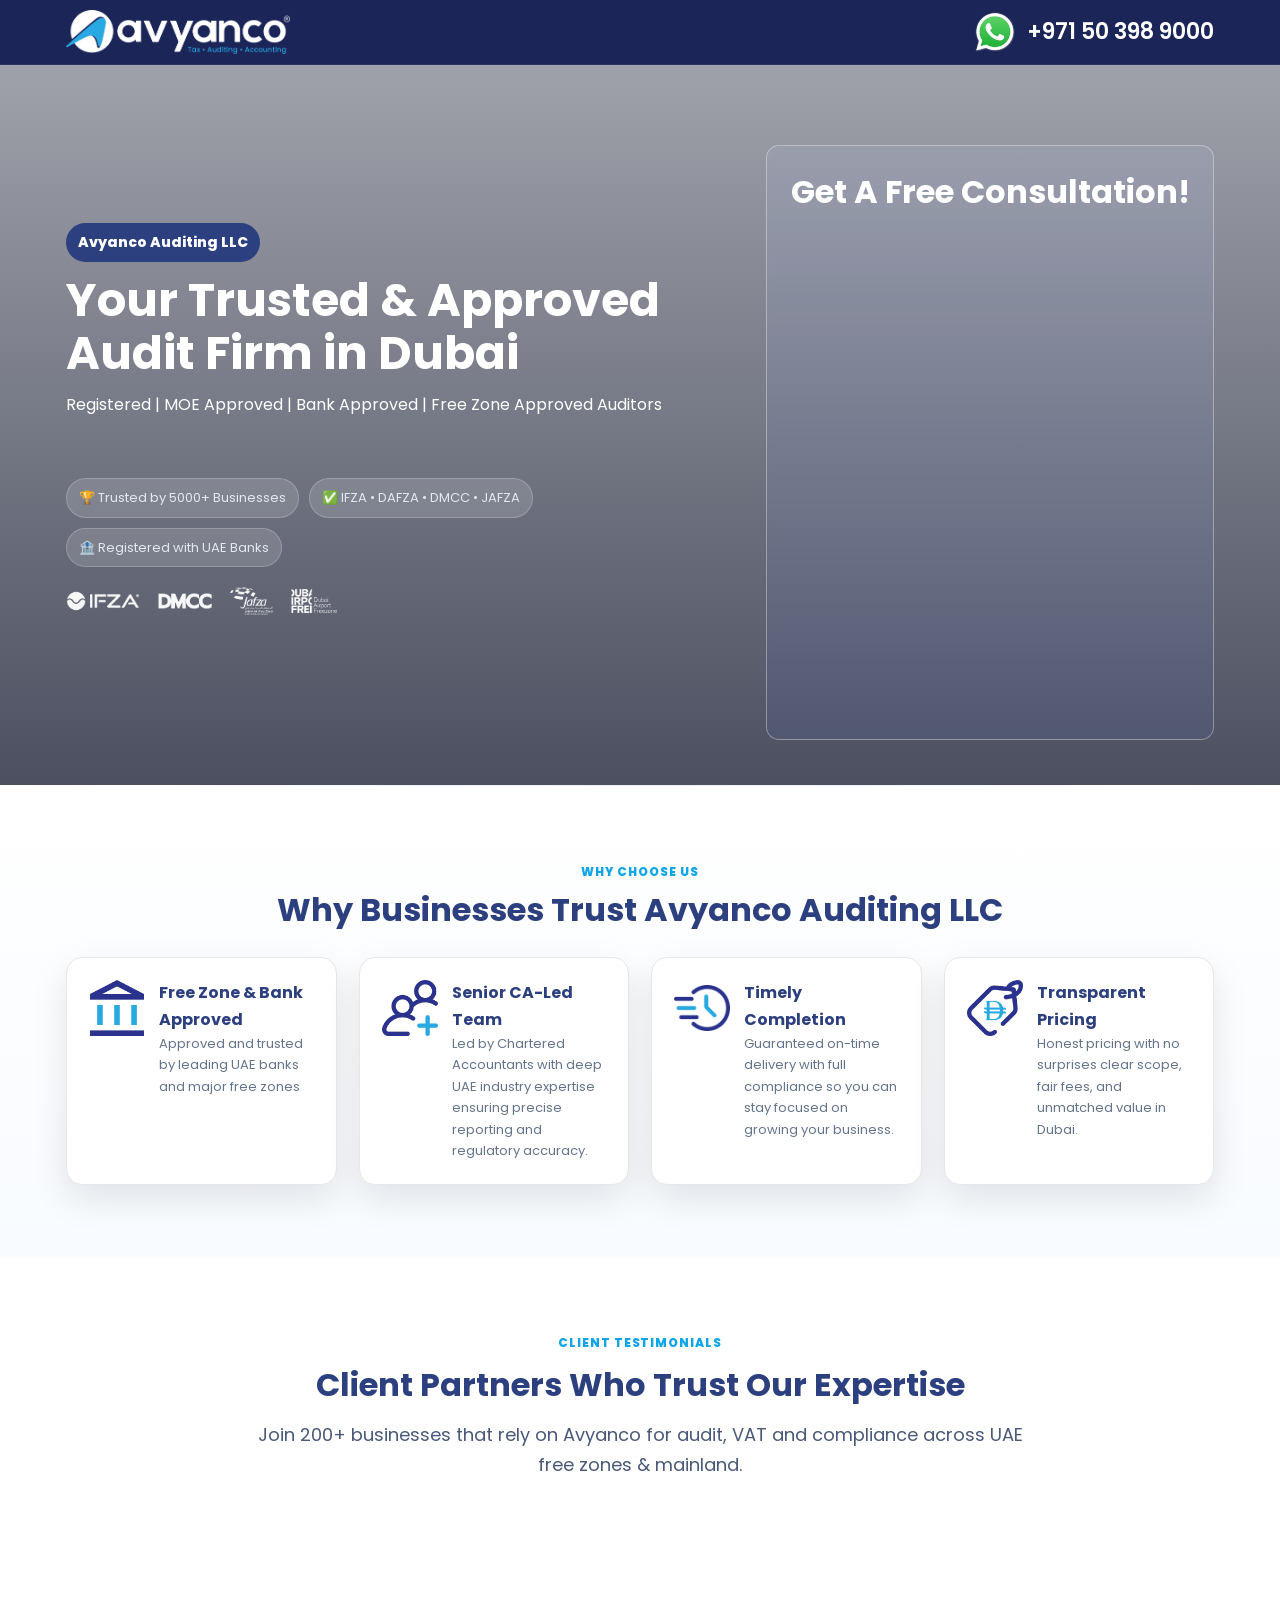
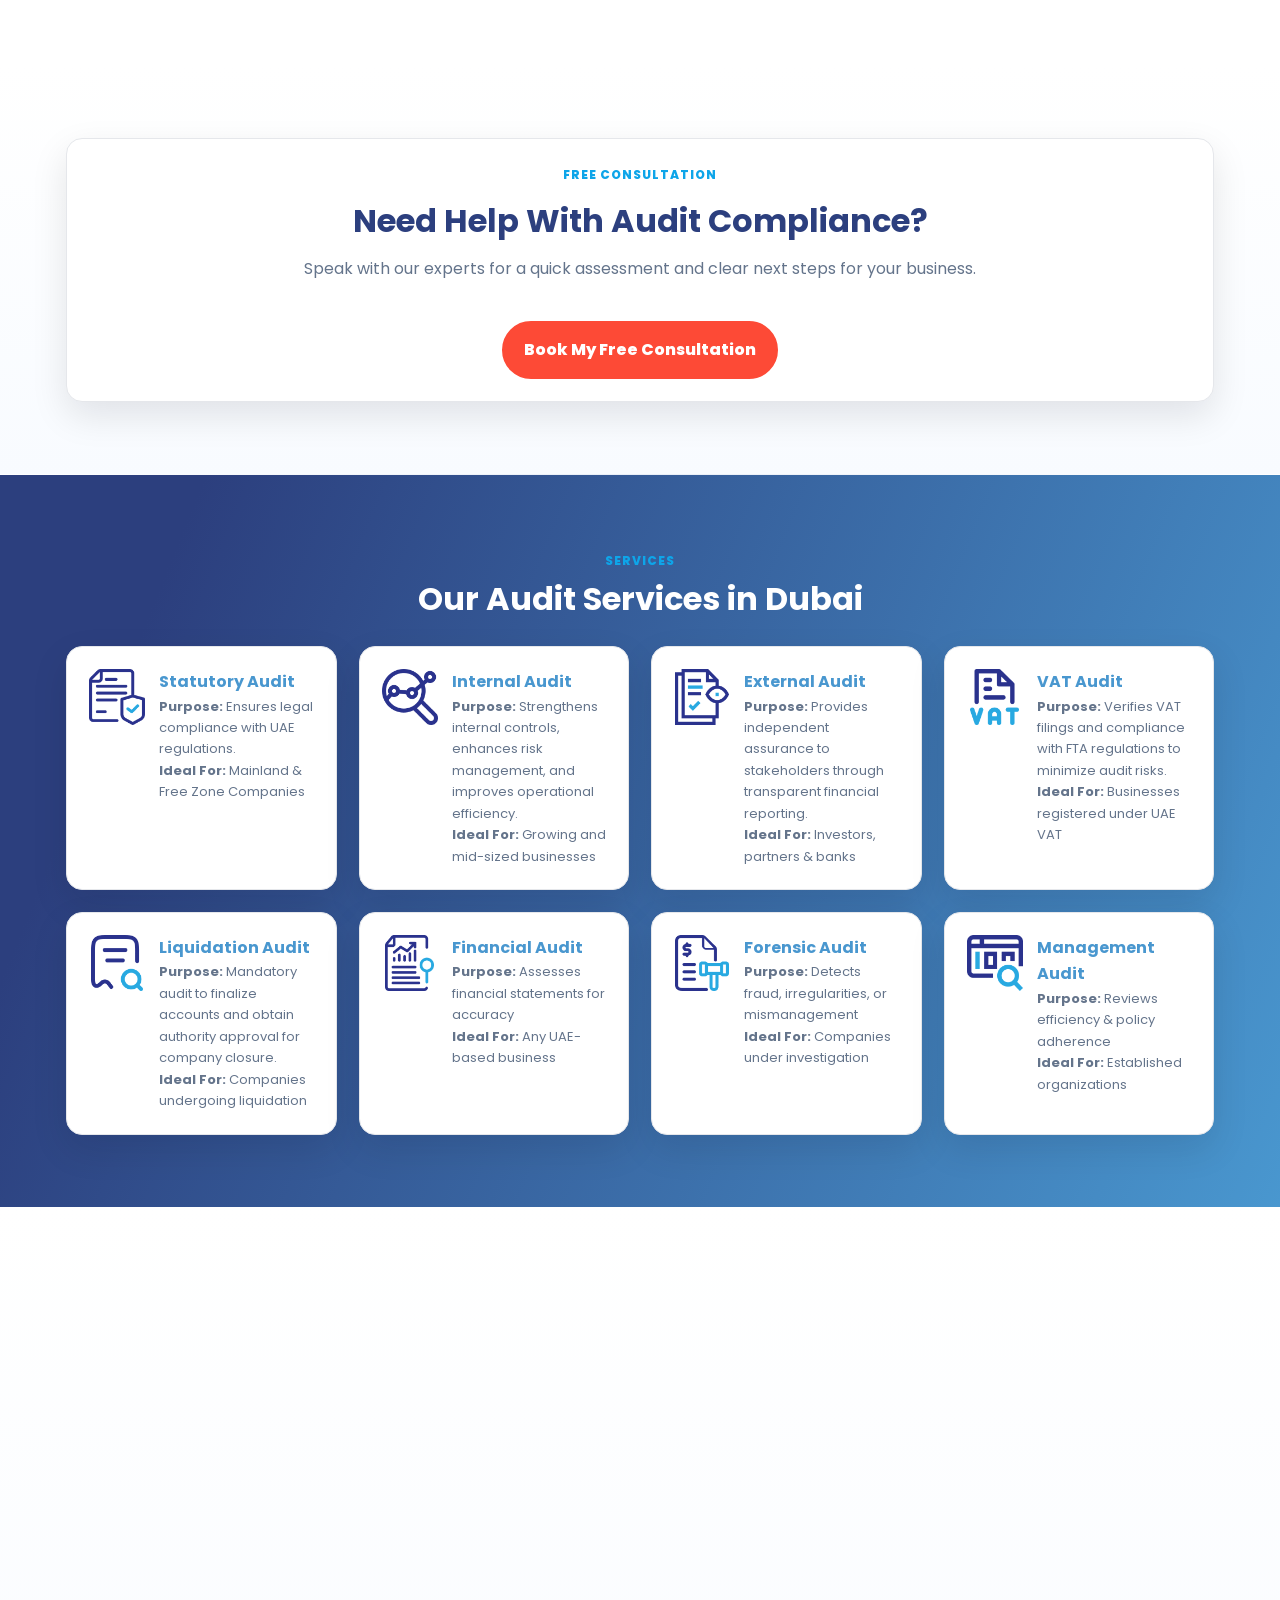
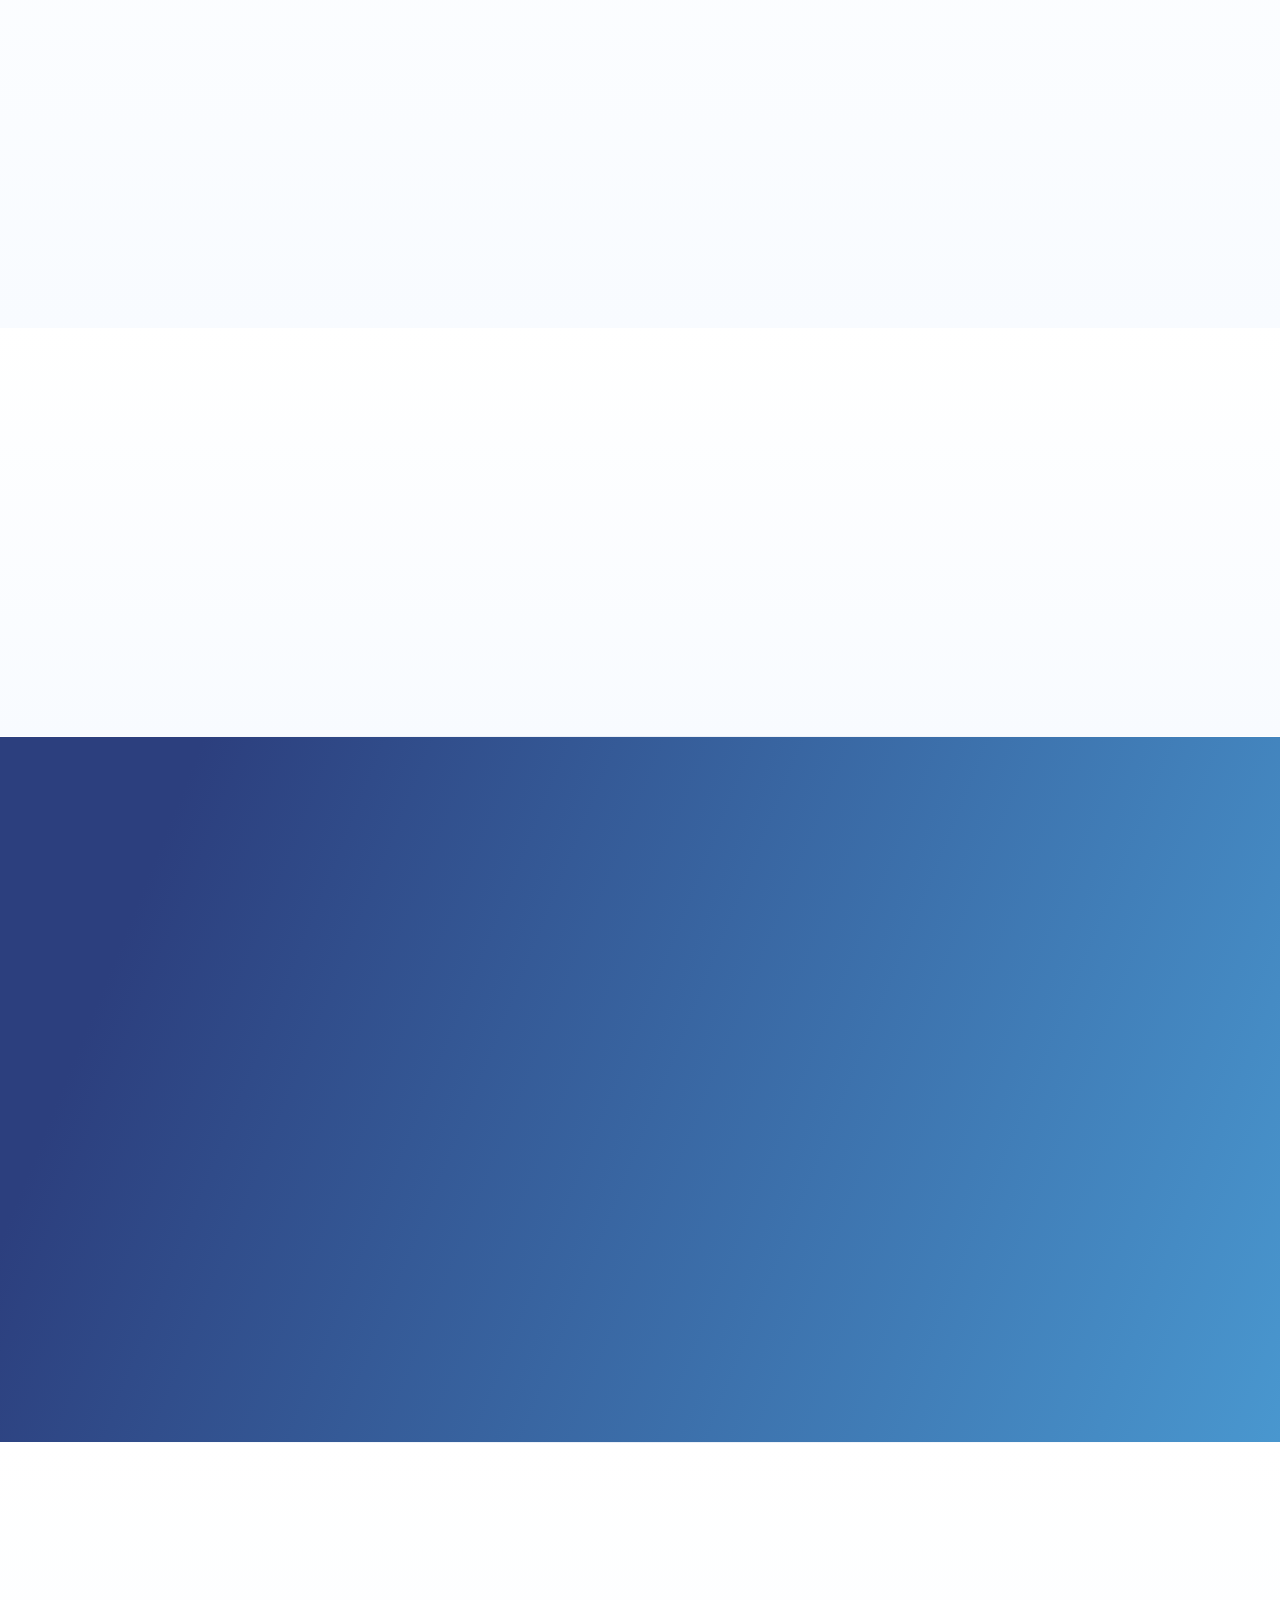
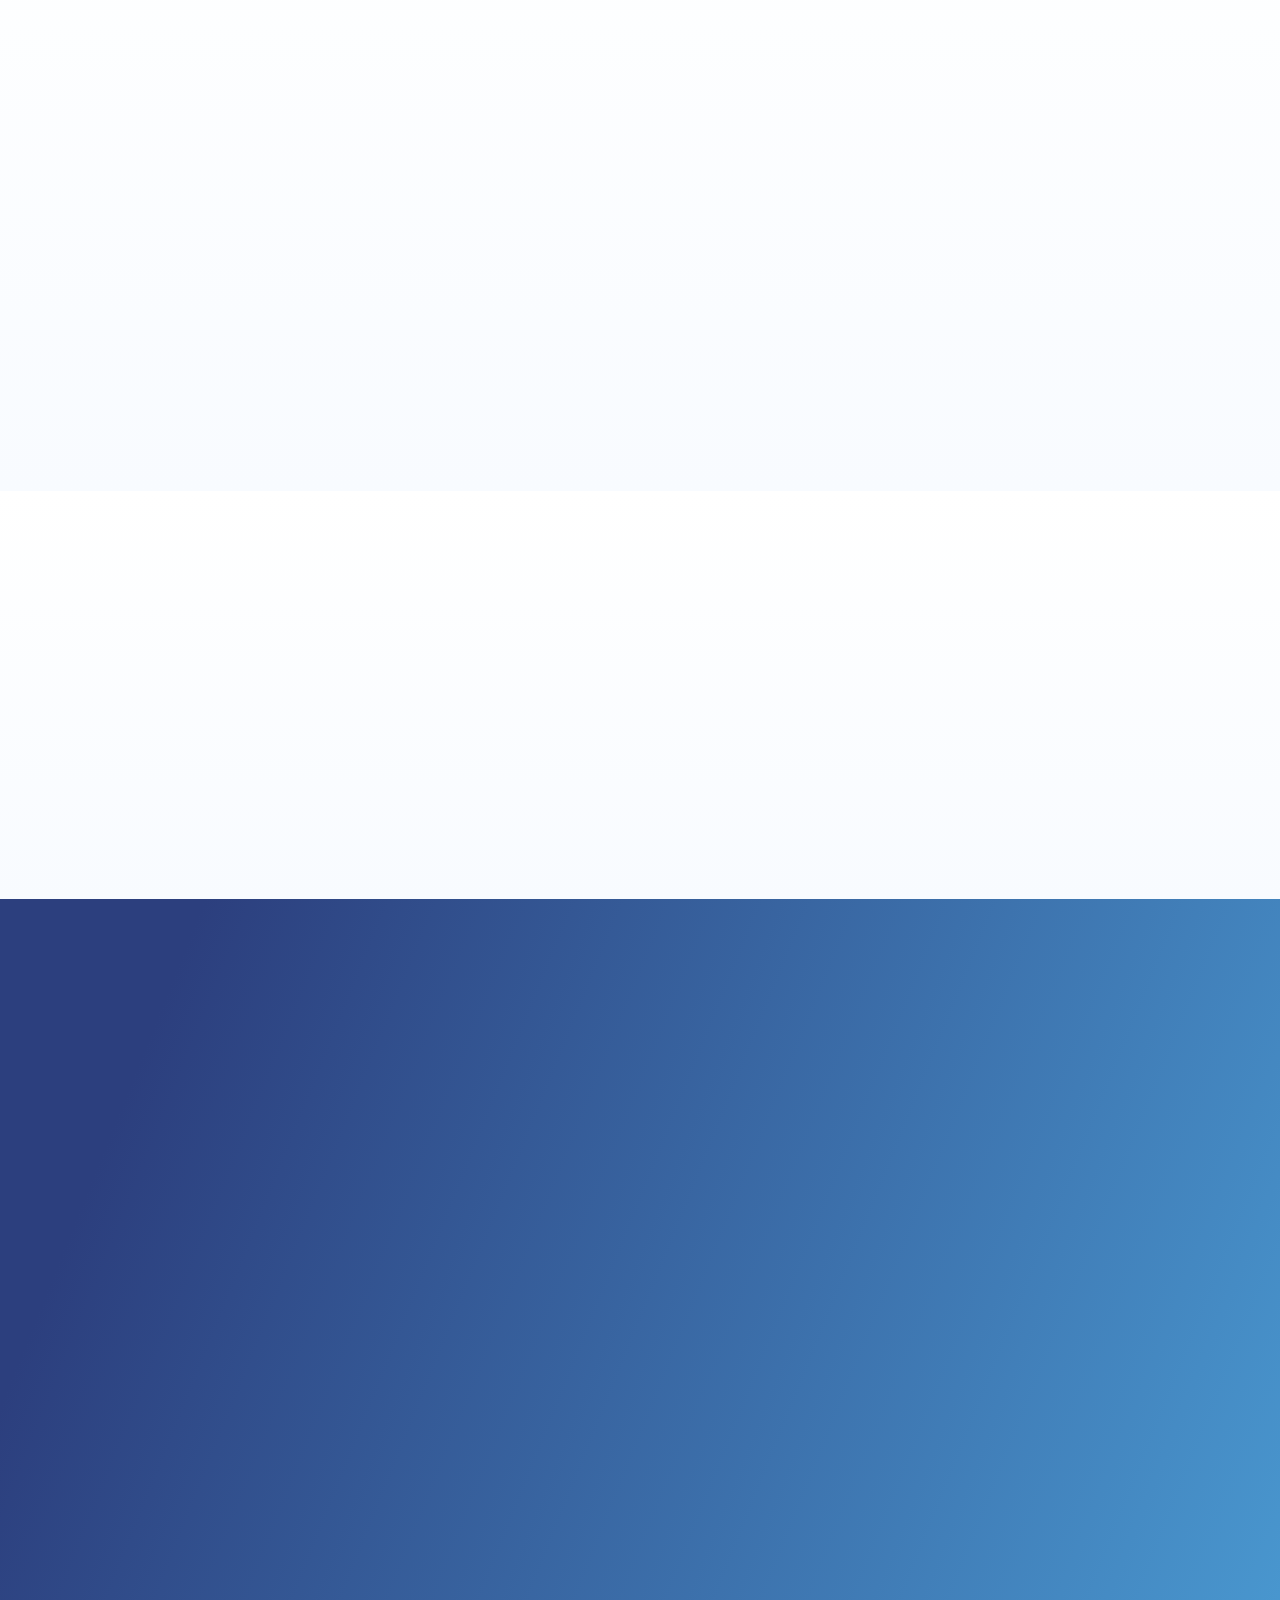
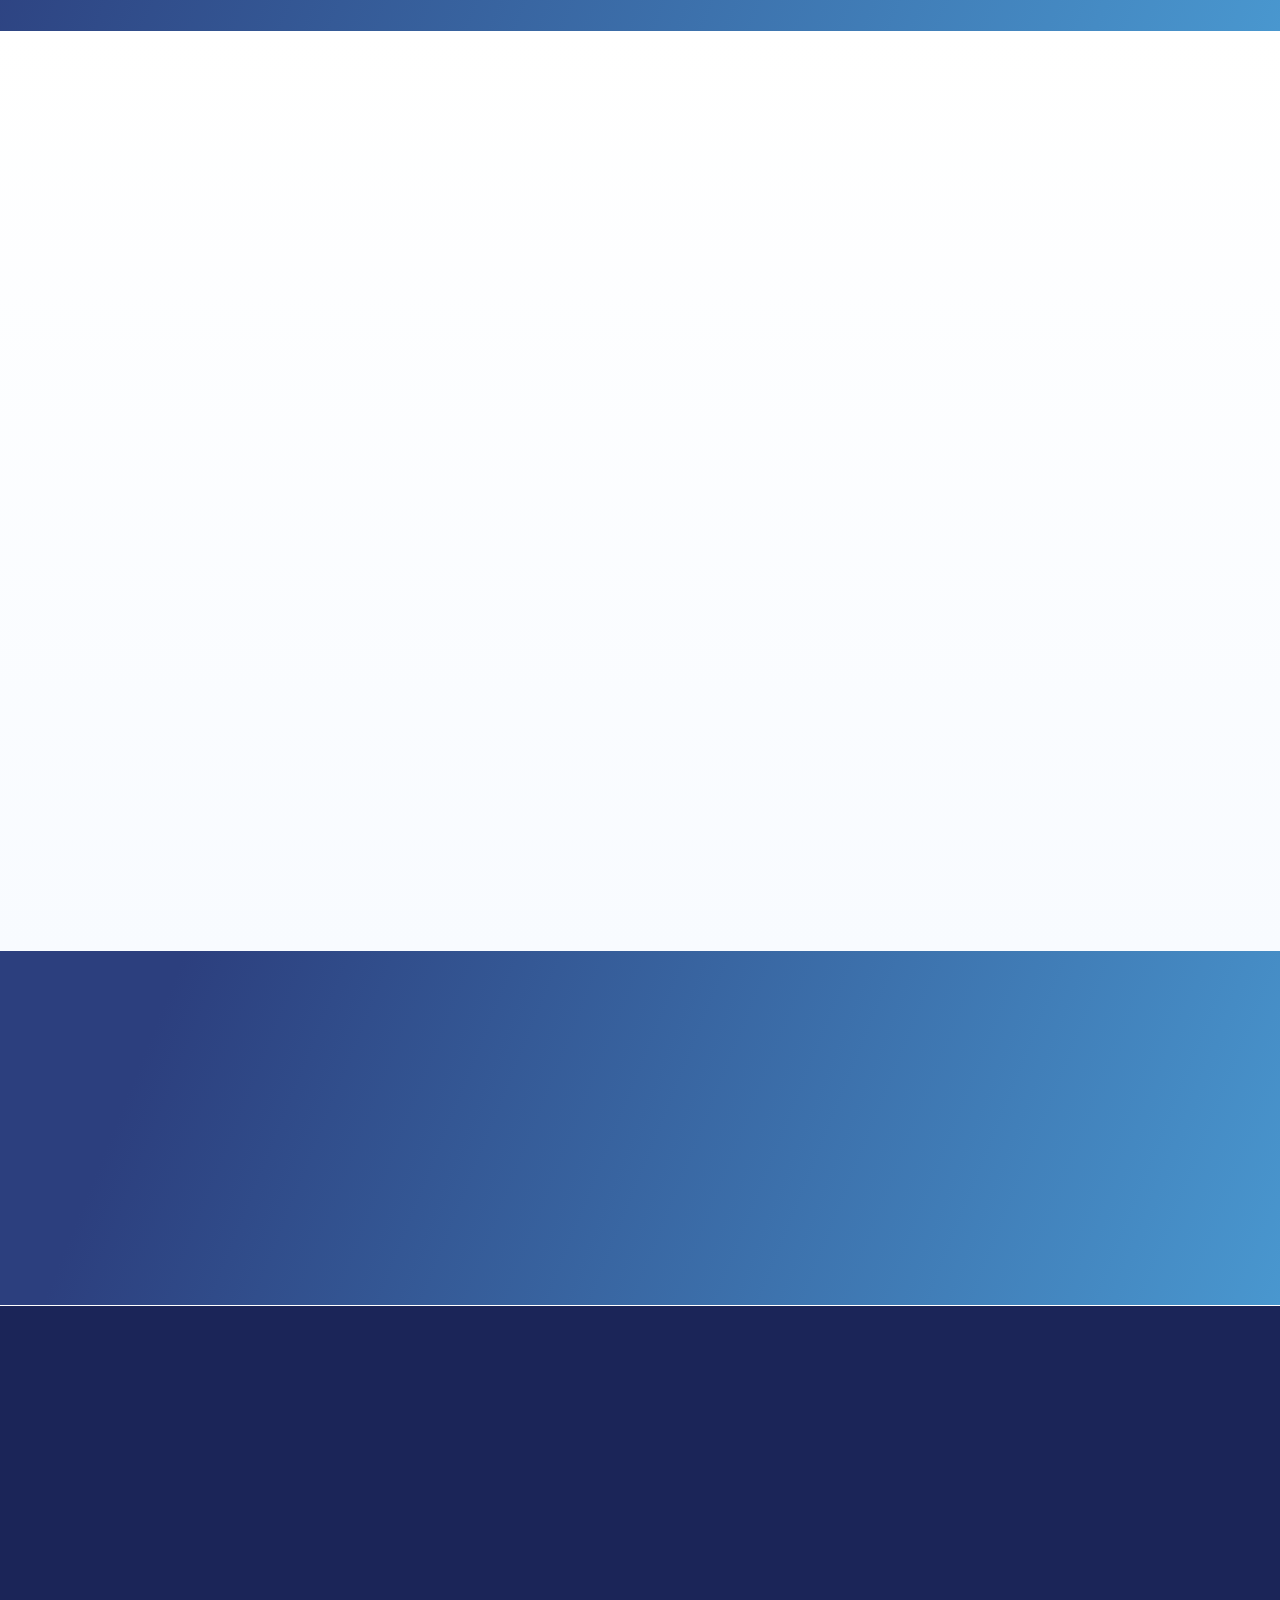
<file: index.html>
<!DOCTYPE html><html lang="en"><head> <script>(function(w,d,s,l,i){w[l]=w[l]||[];w[l].push({'gtm.start':
    new Date().getTime(),event:'gtm.js'});var f=d.getElementsByTagName(s)[0],
    j=d.createElement(s),dl=l!='dataLayer'?'&l='+l:'';j.async=true;j.src=
    'https://www.googletagmanager.com/gtm.js?id='+i+dl;f.parentNode.insertBefore(j,f);
    })(window,document,'script','dataLayer','GTM-N2DXS5NK');</script> <meta charset="UTF-8"><meta name="theme-color" content="#2c3f7e"><meta name="viewport" content="width=device-width, initial-scale=1.0, maximum-scale=5.0, user-scalable=yes"><meta http-equiv="X-UA-Compatible" content="ie=edge"><link rel="preconnect" href="https://fonts.googleapis.com"><link rel="preconnect" href="https://fonts.gstatic.com" crossorigin><link href="https://fonts.googleapis.com/css2?family=Poppins:wght@400;600;700;800&display=swap" rel="stylesheet"><link rel="preload" as="image" href="assets/images/hero-banner.webp" fetchpriority="high"><meta name="description" content="Certified auditors in Dubai. MOE approved, bank registered. Statutory, external, internal audits. VAT compliance and forensic audit services."><meta name="keywords" content="auditors, auditing, Dubai, DAFZA, DMCC, JAFZA, compliance, financial audit"><meta name="language" content="English"><meta name="revisit-after" content="30 days"><meta name="author" content="Avyanco Auditing LLC"><meta property="og:type" content="website"><meta property="og:title" content="Auditors Dubai | MOE Approved Audit Firm UAE"><meta property="og:description" content="Certified auditors in Dubai. MOE approved, bank registered. Statutory, external, internal audits. VAT compliance and forensic audit services."><meta property="og:url" content="https://campaign.avyanco.net/"><link rel="canonical" href="https://campaign.avyanco.net/"><meta property="og:image" content="assets/images/logo.png"><meta property="og:site_name" content="Avyanco Auditing LLC"><meta name="twitter:card" content="summary_large_image"><meta name="twitter:title" content="Auditors Dubai | MOE Approved Audit Firm UAE"><meta name="twitter:description" content="Certified auditors in Dubai. MOE approved, bank registered. Statutory, external, internal audits. VAT compliance and forensic audit services."><meta name="twitter:image" content="assets/images/logo.png"><link rel="icon" type="image/x-icon" href="assets/images/favicon.png"><link rel="apple-touch-icon" href="assets/images/favicon.png"><title>Auditors Dubai | MOE Approved Audit Firm UAE</title> <style>*{margin:0;padding:0;box-sizing:border-box}html{scroll-behavior:smooth}body{font-family:'Poppins',sans-serif;line-height:1.65;color:#0f172a;background:#ffffff;overflow-x:hidden}img{max-width:100%;height:auto;display:block}html{scroll-padding-top:70px}</style>
</head><body><noscript><iframe src="https://www.googletagmanager.com/ns.html?id=GTM-N2DXS5NK"
height="0" width="0" style="display:none;visibility:hidden"></iframe></noscript> <script>
(function() {
  // GA Event Tracking Functions
  window.trackCTAEvent = function(eventName, eventLabel, eventValue) {
    if (typeof window.gtag !== 'undefined') {
      gtag('event', eventName, {
        'event_category': 'engagement',
        'event_label': eventLabel,
        'value': eventValue || 1
      });
    }
  };
  
  // Track CTA clicks on page load
  setTimeout(function() {
    // Header buttons
    var waBtn = document.querySelector('.avy-wa');
    var callBtn = document.querySelector('.avy-call');
    
    if (waBtn) {
      waBtn.addEventListener('click', function() {
        trackCTAEvent('contact_cta', 'header_whatsapp', 1);
      });
    }
    if (callBtn) {
      callBtn.addEventListener('click', function() {
        trackCTAEvent('contact_cta', 'header_call', 1);
      });
    }
    
    // Service cards and CTA buttons
    var serviceLinks = document.querySelectorAll('a[href="#lead"]');
    serviceLinks.forEach(function(link, index) {
      link.addEventListener('click', function(e) {
        var text = this.textContent.trim() || 'CTA';
        trackCTAEvent('cta_click', text, 1);
      });
    });
    
    // Contact section links
    var contactPhones = document.querySelectorAll('a[href^="tel:"]');
    var contactEmails = document.querySelectorAll('a[href^="mailto:"]');
    var contactWA = document.querySelectorAll('a[href^="https://wa.me"]');
    
    contactPhones.forEach(function(link) {
      if (!link.classList.contains('avy-call')) {
        link.addEventListener('click', function() {
          trackCTAEvent('contact_cta', 'phone_link', 1);
        });
      }
    });
    
    contactEmails.forEach(function(link) {
      link.addEventListener('click', function() {
        trackCTAEvent('contact_cta', 'email_link', 1);
      });
    });
    
    contactWA.forEach(function(link) {
      if (!link.classList.contains('avy-wa')) {
        link.addEventListener('click', function() {
          trackCTAEvent('contact_cta', 'whatsapp_link', 1);
        });
      }
    });
    
    // Form submission tracking
    var observer = new MutationObserver(function(mutations) {
      mutations.forEach(function(mutation) {
        if (mutation.addedNodes.length) {
          mutation.addedNodes.forEach(function(node) {
            if (node.nodeType === 1 && node.tagName === 'IFRAME') {
              trackCTAEvent('form_view', 'consultation_form', 1);
            }
          });
        }
      });
    });
    
    var formContainer = document.getElementById('zf_div_NiwSgUJoAzGPXaUIg7TZkWkIJrNir1KHJWYW1DaNEwE');
    if (formContainer) {
      observer.observe(formContainer, { childList: true });
    }
    
    window.addEventListener('message', function(e) {
      if (e.data && typeof e.data === 'string' && e.data.indexOf('zf_responseHandler') > -1) {
        trackCTAEvent('form_submit', 'consultation_form', 1);
      }
    });
  }, 500);
})();
</script> <header class="avy-header" role="navigation" aria-label="Main header"><div class="wrap"><div class="avy-brand"><img src="assets/images/logo.png" alt="Avyanco Auditing LLC Logo" fetchpriority="high" decoding="async"></div><div class="avy-actions"><a class="avy-wa" href="https://wa.me/97142405000" aria-label="Chat on WhatsApp"><img src="assets/images/whatsapp_icon_80x80.webp" alt="WhatsApp" width="50" height="50"/></a><a class="avy-call" href="tel:+971503989000" aria-label="Call Avyanco">+971 50 398 9000</a></div></div></header><section class="hero" role="banner" aria-label="Avyanco Auditing LLC"><div class="container hero-wrap"><div class="left reveal-up"><span class="badge">Avyanco Auditing LLC</span><h1>Your Trusted &amp; Approved Audit Firm in Dubai</h1><p class="lead">Registered | MOE Approved | Bank Approved | Free Zone Approved Auditors</p><div class="pill-row" aria-label="Reasons to trust"><span class="pill">🏆 Trusted by 5000+ Businesses</span><span class="pill">✅ IFZA • DAFZA • DMCC • JAFZA</span><span class="pill">🏦 Registered with UAE Banks</span></div><div class="trust-strip" style="margin-top:20px"><img src="assets/images/partner-logos.png" alt="Partner Logos" class="trust-logo" decoding="async"></div></div><div class="right hero-cta-form reveal"><h2 style="margin:12px 0">Get A Free Consultation!</h2><div id="zf_div_NiwSgUJoAzGPXaUIg7TZkWkIJrNir1KHJWYW1DaNEwE" class="zoho-form-slot" style="min-height:500px"></div></div></div></section><div class="slice"></div><section class="section alt" id="why" aria-label="Why choose Avyanco"><div class="container"><div class="section-header center reveal"><span class="eyebrow">Why Choose Us</span><h2>Why Businesses Trust Avyanco Auditing LLC</h2></div><div class="grid grid-4" style="margin-top:16px"><div class="card service reveal"><div class="sicon"><img src="assets/images/icon-freezone-approved.png" alt="Free-Zone-Bank-Approved" title="Free-Zone-Bank-Approved" loading="lazy" decoding="async"></div><div><b>Free Zone &amp; Bank Approved</b><p class="muted mini">Approved and trusted by leading UAE banks and major free zones</p></div></div><div class="card service reveal"><div class="sicon"><img src="assets/images/icon-ca-team.png" alt="Senior-CA-Led-Team" title="Senior-CA-Led-Team" loading="lazy" decoding="async"></div><div><b>Senior CA-Led Team</b><p class="muted mini">Led by Chartered Accountants with deep UAE industry expertise ensuring precise reporting and regulatory accuracy.</p></div></div><div class="card service reveal"><div class="sicon"><img src="assets/images/icon-timely.png" alt="Timely-Completion" title="Timely-Completion" loading="lazy" decoding="async"></div><div><b>Timely Completion</b><p class="muted mini">Guaranteed on-time delivery with full compliance so you can stay focused on growing your business.</p></div></div><div class="card service reveal"><div class="sicon"><img src="assets/images/icon-pricing.png" alt="Transparent-Pricing" title="Transparent-Pricing" loading="lazy" decoding="async"></div><div><b>Transparent Pricing</b><p class="muted mini">Honest pricing with no surprises clear scope, fair fees, and unmatched value in Dubai.</p></div></div></div></div></section><div class="slice"></div><section id="clients" class="reveal"><div class="container"><div class="section-header"><span class="eyebrow">Client Testimonials</span><h2>Client Partners Who Trust Our Expertise</h2><p class="lead">Join 200+ businesses that rely on Avyanco for audit, VAT and compliance across UAE free zones &amp; mainland.</p></div><div class="logo-grid" data-theme="light" data-branch-id="659b35b91f09700008d38fa4" data-readonly="false" data-review-count="50" data-min-review-count="4" data-review-sort="review-rating" data-review-limit="3"> <script src="https://cdn.trustindex.io/loader.js?cca651858e075384c95618e0b5f" defer async></script> </div></div></section><section class="section alt" aria-label="Quick consultation CTA"><div class="container"><div class="card reveal center"><span class="eyebrow">Free Consultation</span><h2 style="margin-top:8px">Need Help With Audit Compliance?</h2><p class="muted" style="max-width:760px;margin:8px auto 16px">Speak with our experts for a quick assessment and clear next steps for your business.</p><a href="#lead" class="btn" style="background:var(--avy-accent);border-color:var(--avy-accent)">Book My Free Consultation</a></div></div></section><div class="slice"></div><section class="section" id="services" aria-label="Audit services"><div class="container"><div class="section-header center reveal"><span class="eyebrow">Services</span><h2>Our Audit Services in Dubai</h2></div><div class="grid grid-4" style="margin-top:16px"><a href="#lead" class="card service reveal" style="text-decoration:none"><div class="sicon"><img src="assets/images/service-statutory.png" alt="Statutory-audit" title="Statutory-audit" loading="lazy" decoding="async"></div><div><b>Statutory Audit</b><p class="muted mini"><b>Purpose:</b> Ensures legal compliance with UAE regulations. <br><b>Ideal For:</b> Mainland & Free Zone Companies</p></div></a><a href="#lead" class="card service reveal"><div class="sicon"><img src="assets/images/service-internal.png" alt="Internal-audit" title="Internal-audit" loading="lazy" decoding="async"></div><div><b>Internal Audit</b><p class="muted mini"><b>Purpose:</b> Strengthens internal controls, enhances risk management, and improves operational efficiency. <br><b>Ideal For:</b> Growing and mid-sized businesses</p></div></a><a href="#lead" class="card service reveal"><div class="sicon"><img src="assets/images/service-external.png" alt="External-audit" title="External-audit" loading="lazy" decoding="async"></div><div><b>External Audit</b><p class="muted mini"><b>Purpose:</b> Provides independent assurance to stakeholders through transparent financial reporting. <br><b>Ideal For:</b> Investors, partners & banks</p></div></a><a href="#lead" class="card service reveal"><div class="sicon"><img src="assets/images/service-vat.png" alt="Vat-audit" title="Vat-audit" loading="lazy" decoding="async"></div><div><b>VAT Audit</b><p class="muted mini"><b>Purpose:</b> Verifies VAT filings and compliance with FTA regulations to minimize audit risks. <br><b>Ideal For:</b> Businesses registered under UAE VAT</p></div></a><a href="#lead" class="card service reveal"><div class="sicon"><img src="assets/images/service-liquidation.png" alt="Liquidation audit" title="liquidation Audit" loading="lazy" decoding="async"></div><div><b>Liquidation Audit</b><p class="muted mini"><b>Purpose:</b> Mandatory audit to finalize accounts and obtain authority approval for company closure. <br><b>Ideal For:</b> Companies undergoing liquidation</p></div></a><a href="#lead" class="card service reveal"><div class="sicon"><img src="assets/images/service-financial.png" alt="Financial-audit" title="Financial-audit" loading="lazy" decoding="async"></div><div><b>Financial Audit</b><p class="muted mini"><b>Purpose:</b> Assesses financial statements for accuracy <br><b>Ideal For:</b> Any UAE-based business</p></div></a><a href="#lead" class="card service reveal"><div class="sicon"><img src="assets/images/service-forensic.png" alt="Forensic-audit" title="Forensic-audit" loading="lazy" decoding="async"></div><div><b>Forensic Audit</b><p class="muted mini"><b>Purpose:</b> Detects fraud, irregularities, or mismanagement <br><b>Ideal For:</b> Companies under investigation</p></div></a><a href="#lead" class="card service reveal"><div class="sicon"><img src="assets/images/service-management.png" alt="Management-audit" title="Management-audit" loading="lazy" decoding="async"></div><div><b>Management Audit</b><p class="muted mini"><b>Purpose:</b> Reviews efficiency & policy adherence <br><b>Ideal For:</b> Established organizations</p></div></a></div></div></section><div class="slice"></div><section class="section alt" aria-label="What is an audit & benefits"><div class="container grid grid-2"><div class="card reveal"><h3>What Is an Audit and Why Is It Important?</h3><p>An audit is an independent review of a company’s financial statements to verify their accuracy, compliance, and transparency. It provides valuable insights into your business’s financial position, helps identify discrepancies, and strengthens internal controls. An audit not only enhances credibility and investor confidence but also ensures that your company meets statutory and regulatory obligations.</p><h4>Key Reasons Why an Audit Is Important:</h4><ul class="list"><li><span class="tick">✓</span> Mandatory Compliance – Required under the UAE Commercial Companies Law and by most Free Zone Authorities</li><li><span class="tick">✓</span> License & Loan Requirements – Essential for license renewal, bank loan approvals, and investor reporting</li><li><span class="tick">✓</span> Business Continuity – Crucial during liquidation, mergers, or financial restructuring</li></ul></div><div class="card reveal"><h3>🕒 Benefits of Timely Audit</h3><table class="table" aria-label="Benefits table"><thead><tr><th>Benefit</th><th>Impact on Your Business</th></tr></thead><tbody><tr><td>Avoid Penalties</td><td>Stay compliant with UAE laws and avoid fines or license suspension</td></tr><tr><td>Improve Financial Transparency</td><td>Build trust and credibility with investors, banks, and authorities</td></tr><tr><td>Better Decision Making</td><td>Gain accurate financial insights to guide strategic planning</td></tr><tr><td>Support Growth &amp; Funding</td><td>Strengthen your position for bank financing and investor opportunities</td></tr><tr><td>Smooth Renewals</td><td>Simplify free zone and mainland license renewal processes</td></tr></tbody></table></div></div></section><section class="section alt" aria-label="Quick consultation CTA"><div class="container"><div class="card reveal center"><span class="eyebrow">Free Consultation</span><h2 style="margin-top:8px">Get Expert Audit Guidance Now</h2><p class="muted" style="max-width:760px;margin:8px auto 16px">One quick consultation can save weeks of back-and-forth with compliance and documentation.</p><a href="#lead" class="btn" style="background:var(--avy-accent);border-color:var(--avy-accent)">Talk to Our Experts</a></div></div></section><div class="slice"></div><section class="section" id="Industries" aria-label="Industries we serve"><div class="container"><div class="section-header center reveal"><span class="eyebrow">Industries</span><h2>Industries We Serve</h2></div><div class="grid grid-3" style="margin-top:14px"><a class="industry-card reveal" aria-label="Real Estate and Construction" style="--bg:url('../images/industry-1.jpg')"><span class="zoom" aria-hidden="true"></span><span class="industry-chip">Real Estate</span><div class="inner"><b>Real Estate &amp; Construction</b><p>Project-based controls, lender reporting, and compliance oversight.</p></div></a><a class="industry-card reveal" aria-label="Trading and Manufacturing" style="--bg:url('../images/industry-2.jpg')"><span class="zoom" aria-hidden="true"></span><span class="industry-chip">Trading</span><div class="inner"><b>Trading &amp; Manufacturing</b><p>Inventory management, cost of goods sold (COGS), and cross-border regulatory compliance.</p></div></a><a class="industry-card reveal" aria-label="Logistics and Transport" style="--bg:url('../images/industry-3.jpg')"><span class="zoom" aria-hidden="true"></span><span class="industry-chip">Logistics</span><div class="inner"><b>Logistics &amp; Transport</b><p>Revenue recognition, contract management, and VAT compliance.</p></div></a><a class="industry-card reveal" aria-label="IT and Consultancy" style="--bg:url('../images/industry-4.jpg')"><span class="zoom" aria-hidden="true"></span><span class="industry-chip">IT</span><div class="inner"><b>IT &amp; Consultancy</b><p>Service revenue recognition, intellectual property considerations, and financial controls.</p></div></a><a class="industry-card reveal" aria-label="Hospitality and Retail" style="--bg:url('../images/industry-5.jpg')"><span class="zoom" aria-hidden="true"></span><span class="industry-chip">Retail</span><div class="inner"><b>Hospitality &amp; Retail</b><p>Point-of-sale (POS) controls, multi-location reporting, and operational transparency.</p></div></a><a class="industry-card reveal" aria-label="Healthcare and Services" style="--bg:url('../images/industry-6.jpg')"><span class="zoom" aria-hidden="true"></span><span class="industry-chip">Healthcare</span><div class="inner"><b>Healthcare &amp; Services</b><p>Regulatory compliance, payroll accuracy, and data governance.</p></div></a></div></div></section><div class="slice"></div><section id="experts" class="reveal"><div class="container"><div class="section-header"><span class="eyebrow">Our Experts</span><h2>Let’s Meet Our Team of Professionals</h2><p>A senior CA-led team of FTA-qualified auditors and accountants—ready to solve complex audit and compliance challenges.</p></div><div class="team-carousel"><div class="team-nav" aria-hidden="false"><button class="team-btn prev" type="button" aria-label="Previous" onclick="document.getElementById('teamTrack').scrollBy({left:-320,behavior:'smooth'})"><svg viewBox="0 0 24 24"><path d="M15.41 16.59 10.83 12l4.58-4.59L14 6l-6 6 6 6 1.41-1.41z"/></svg></button><button class="team-btn next" type="button" aria-label="Next" onclick="document.getElementById('teamTrack').scrollBy({left:320,behavior:'smooth'})"><svg viewBox="0 0 24 24"><path d="M8.59 16.59 13.17 12 8.59 7.41 10 6l6 6-6 6-1.41-1.41z"/></svg></button></div><div id="teamTrack" class="team-track" role="region" aria-label="Avyanco Experts Carousel"><article class="team-card"><div class="team-face team-front"><div style="width:100%"><img class="team-photo" src="assets/images/team-himanshu.png" alt="Expert 1" loading="lazy" decoding="async"><div class="team-meta"><div class="team-name">Himanshu Kanani</div><div class="team-role">Manager – Audit & Advisory Services</div></div></div></div><div class="team-face team-back"><div class="team-bio"><h4>Himanshu Kanani</h4><p>Leading with insight, delivering with integrity. Oversees assurance and advisory engagements, ensuring strategic direction and excellence across client portfolios.</p><span class="team-chip">DMCC • IFZA • DAFZA • JAFZA</span></div></div></article><article class="team-card"><div class="team-face team-front"><div style="width:100%"><img class="team-photo" src="assets/images/team-shoaib.jpg" alt="Expert 2" loading="lazy" decoding="async"><div class="team-meta"><div class="team-name">Shoaib Shaikh</div><div class="team-role">Senior Consultant</div></div></div></div><div class="team-face team-back"><div class="team-bio"><h4>Shoaib Shaikh</h4><p>Detail-driven, solution-focused. Ensures seamless accounting and VAT compliance tailored to each client’s business environment.</p><span class="team-chip">Accounting & VAT Compliance</span></div></div></article><article class="team-card"><div class="team-face team-front"><div style="width:100%"><img class="team-photo" src="assets/images/team-jaikishan.jpg" alt="Expert 3" loading="lazy" decoding="async"><div class="team-meta"><div class="team-name">Jaikishan Kishnani</div><div class="team-role">Senior Consultant</div></div></div></div><div class="team-face team-back"><div class="team-bio"><h4>Jaikishan Kishnani</h4><p>Turning compliance into confidence. Simplifies VAT and accounting complexities, transforming regulations into business opportunities.</p><span class="team-chip">Accounting & VAT Advisory</span></div></div></article><article class="team-card"><div class="team-face team-front"><div style="width:100%"><img class="team-photo" src="assets/images/team-mihir.jpg" alt="Expert 3" loading="lazy" decoding="async"><div class="team-meta"><div class="team-name">Mihir Ganjawala</div><div class="team-role">Senior Consultant</div></div></div></div><div class="team-face team-back"><div class="team-bio"><h4>Mihir Ganjawala</h4><p>Where strategy meets precision. Bridges audit accuracy, tax insight, and accounting expertise to deliver holistic financial solutions.</p><span class="team-chip">Audit, Tax & Accounting Advisory</span></div></div></article><article class="team-card"><div class="team-face team-front"><div style="width:100%"><img class="team-photo" src="assets/images/team-sabura.jpg" alt="Expert 3" loading="lazy" decoding="async"><div class="team-meta"><div class="team-name">Sabura Mazhar</div><div class="team-role">Audit Associate</div></div></div></div><div class="team-face team-back"><div class="team-bio"><h4>Sabura Mazhar</h4><p>Delivering assurance with accuracy. Ensures audit quality and transparency through meticulous review and documentation.</p><span class="team-chip">Assurance & Compliance</span></div></div></article><article class="team-card"><div class="team-face team-front"><div style="width:100%"><img class="team-photo" src="assets/images/team-abel.jpg" alt="Expert 3" loading="lazy" decoding="async"><div class="team-meta"><div class="team-name">Abel Thomas</div><div class="team-role">Audit Associate</div></div></div></div><div class="team-face team-back"><div class="team-bio"><h4>Abel Thomas</h4><p>Building trust through detail. Applies analytical rigor to deliver dependable assurance outcomes.</p><span class="team-chip">Assurance & Risk Services</span></div></div></article><article class="team-card"><div class="team-face team-front"><div style="width:100%"><img class="team-photo" src="assets/images/team-melroy.jpg" alt="Expert 4" loading="lazy" decoding="async"><div class="team-meta"><div class="team-name">Melroy Biju</div><div class="team-role">Finance Executive</div></div></div></div><div class="team-face team-back"><div class="team-bio"><h4>Melroy Biju</h4><p>Reliable. Resourceful. Results-oriented. Ensures smooth financial processes and supports internal controls and reconciliations with accuracy.</p><span class="team-chip">Accounting Operations</span></div></div></article><article class="team-card"><div class="team-face team-front"><div style="width:100%"><img class="team-photo" src="assets/images/team-anshul.jpg" alt="Expert 5" loading="lazy" decoding="async"><div class="team-meta"><div class="team-name">Anshul Agarwala</div><div class="team-role">Senior Consultant</div></div></div></div><div class="team-face team-back"><div class="team-bio"><h4>Anshul Agarwala</h4><p>Designing tax strategies for tomorrow. Crafts robust corporate tax frameworks aligned with UAE regulations and global best practices.</p><span class="team-chip">Corporate Tax Advisory</span></div></div></article></div></div></div></section><section class="section alt" aria-label="Quick consultation CTA"><div class="container"><div class="card reveal center"><span class="eyebrow">Ready To Start?</span><h2 style="margin-top:8px">Let’s Plan Your Audit the Right Way</h2><p class="muted" style="max-width:760px;margin:8px auto 16px">Share your requirement and our team will guide you with a practical, compliant action plan.</p><a href="#lead" class="btn" style="background:var(--avy-accent);border-color:var(--avy-accent)">Create My Action Plan</a></div></div></section><section class="section" id="lead" aria-label="Free consultation"><div class="container grid grid-2"><div class="card reveal"><h2>🚀 Get Your Free Audit Consultation Today</h2><p>Our experts will guide you from document review to final submission—fast, compliant, and confidential.</p><ul class="list"><li><span class="tick">✓</span> Phone: <a href="tel:+971503989000">+971 50 398 9000</a></li><li><span class="tick">✓</span> Email: <a href="mailto:info@avyanco.com">info@avyanco.com</a></li><li><span class="tick">✓</span> Schedule: <a href="#lead" onclick="document.getElementById('lead-form').scrollIntoView({behavior:'smooth'});">Book Now</a></li></ul><div style="display:flex; gap:10px; flex-wrap:wrap; margin-top:10px"><span class="badge">⏱️ Instant Response</span><span class="badge">🔒 Confidential</span></div></div><div class="card reveal"><h3 style="margin-top:0">📩 Get A Free Quote – Instant Response</h3><div id="zf_div_NiwSgUJoAzGPXaUIg7TZkWkIJrNir1KHJWYW1DaNEwE11" class="zoho-form-slot" style="min-height:500px"></div></div></div></section><section class="section alt" id="faq-grid" aria-label="FAQ"><div class="container"><div class="section-header center reveal"><span class="eyebrow">FAQ</span><h2>Frequently Asked Questions ❓</h2></div><div class="grid"><details class="card reveal"><summary>Are Avyanco audits accepted by banks and free zones?</summary><div class="muted">Yes—our audit reports are recognized by major UAE banks and free zones including IFZA, DAFZA, DMCC, and JAFZA.</div></details><details class="card reveal"><summary>How long does an audit take?</summary><div class="muted">Most engagements complete within 5–10 business days depending on document readiness and company size.</div></details><details class="card reveal"><summary>Do you provide liquidation audits?</summary><div class="muted">Yes. We handle end-to-end liquidation audits with coordination from free zone or mainland authorities.</div></details><details class="card reveal"><summary>Are you MOA and bank-approved auditors?</summary><div class="muted">Yes. Avyanco Auditing LLC is a licensed, MOA-approved, and bank-approved audit firm in Dubai.</div></details><details class="card reveal"><summary>Can Avyanco help with internal and external audits?</summary><div class="muted">Absolutely. Our qualified auditors perform both internal and external audits tailored to your business requirements.</div></details><details class="card reveal"><summary>Do you offer VAT audit and compliance support?</summary><div class="muted">Yes. We review VAT returns, invoices, and accounting processes to ensure full compliance with UAE VAT laws.</div></details><details class="card reveal"><summary>What documents are required for a financial audit?</summary><div class="muted">Typically, you’ll need your company’s financial statements, bank statements, invoices, ledgers, and relevant supporting documents.</div></details><details class="card reveal"><summary>Can you assist with audit reports for bank loan applications?</summary><div class="muted">Yes. Our audit reports are accepted by UAE banks for loan approvals, compliance reviews, and account openings.</div></details><details class="card reveal"><summary>Will i loose control over my books and accounts if i appoint auditor for my firm?</summary><div class="muted">Your business operations and transactions will remain in your control even if you hire an auditor. In fact, the auditors will assist you in carrying out the activities in compliance with the regulations and standards.</div></details><details class="card reveal"><summary>How much does an audit service cost?</summary><div class="muted">Audit fees depend on your company size, financial volume, and type of audit required. We provide transparent pricing with no hidden charges.</div></details><details class="card reveal"><summary>Do you offer free consultations before starting an audit?</summary><div class="muted">Yes. We offer a free initial consultation to assess your requirements and recommend the most suitable audit service.</div></details><details class="card reveal"><summary>What industries do you specialize in?</summary><div class="muted">We serve multiple industries—real estate, trading, logistics, IT, healthcare, hospitality, and more—each with tailored audit strategies.</div></details><details class="card reveal"><summary>Can you assist with corporate tax registration and filing?</summary><div class="muted">Yes. Our tax specialists help with UAE corporate tax registration, filing, and compliance alongside your audit needs.</div></details></div></div></section><section class="section" aria-label="Final CTA"><div class="container card reveal"><div class="grid grid-2" style="align-items:center"><div><h2 style="color:var(--avy-primary)">🎯 Ready to Ensure 100% Financial Compliance?</h2><p>Partner with <b>Avyanco Auditing LLC</b>—Dubai’s trusted &amp; approved audit experts.</p></div><div style="display:flex; gap:10px; justify-content:flex-end; flex-wrap:wrap"><a href="tel:+971503989000" class="btn" style="background:var(--avy-accent); border-color:var(--avy-accent); display:inline-flex; align-items:center; gap:8px"><svg width="18" height="18" viewBox="0 0 24 24" fill="none" aria-hidden="true"><path d="M22 16.92v2.7a1.8 1.8 0 0 1-1.96 1.8 17.82 17.82 0 0 1-7.77-2.76 17.56 17.56 0 0 1-5.4-5.4A17.82 17.82 0 0 1 4.1 5.48 1.8 1.8 0 0 1 5.88 3.5h2.7a1.8 1.8 0 0 1 1.8 1.55c.12.89.35 1.77.69 2.6a1.8 1.8 0 0 1-.4 1.9l-1.15 1.15a14.4 14.4 0 0 0 3.78 3.78l1.15-1.15a1.8 1.8 0 0 1 1.9-.4c.83.34 1.71.57 2.6.69A1.8 1.8 0 0 1 22 16.92Z" stroke="currentColor" stroke-width="1.8" stroke-linecap="round" stroke-linejoin="round"/></svg><span>Call Now</span></a><a href="https://wa.me/97142405000" class="btn btn-outline" style="display:inline-flex; align-items:center; gap:8px"><svg width="18" height="18" viewBox="0 0 24 24" fill="none" aria-hidden="true"><path d="M20.52 11.48A8.52 8.52 0 0 1 8.5 19.5L3.5 20.5l1.01-4.9a8.52 8.52 0 1 1 16.01-4.12Z" stroke="currentColor" stroke-width="1.8" stroke-linecap="round" stroke-linejoin="round"/><path d="M9.2 8.6c.2-.4.4-.6.8-.6h.5c.2 0 .4.1.5.3l.8 1.7c.1.3.1.6-.1.8l-.5.7c.4.8 1 1.5 1.7 2 .7.6 1.4 1 2.1 1.2l.7-.6c.2-.2.5-.3.8-.2l1.7.7c.2.1.3.3.3.5v.5c0 .4-.2.7-.6.8-.6.3-1.3.3-2 .1-1.2-.3-2.5-1-3.8-2-1.2-1-2.2-2.2-2.7-3.5-.3-.8-.4-1.7-.1-2.4Z" stroke="currentColor" stroke-width="1.4" stroke-linecap="round" stroke-linejoin="round"/></svg><span>WhatsApp</span></a></div></div></div></section><footer class="avy-footer" role="contentinfo"><div class="wrap"><div class="grid"><div><h4>Avyanco Auditing LLC</h4><p>Licensed &amp; MOE-approved audit firm in Dubai. Registered with major UAE banks &amp; free zones.</p><div class="chip">✅ IFZA • DAFZA • DMCC • JAFZA</div><div class="chip">🏦 UAE Banks Registered</div><div style="margin-top:14px"><div>📞 <a href="tel:+971503989000">+971 50 398 9000</a></div><div>💬 <a href="https://wa.me/97142405000">+971 4 240 5000 (WhatsApp)</a></div><div>📧 <a href="mailto:info@avyanco.com">info@avyanco.com</a></div><div><a href="https://share.google/R7rqlFAAPK7Fhp2AD">Address: 36 Floor, Burj al salam Tower, Sheikh Zayed Rd, Trade Centre 1 - Dubai</a></div></div></div><div><iframe src="https://www.google.com/maps/embed?pb=!1m18!1m12!1m3!1d3610.981715868598!2d55.2369383819542!3d25.17009522030281!2m3!1f0!2f0!3f0!3m2!1i1024!2i768!4f13.1!3m3!1m2!1s0x3e5f43293aff663f%3A0xe008242a0437e1d5!2sAvyanco%20Tax%20Consultants!5e0!3m2!1sen!2sae!4v1762429240598!5m2!1sen!2sae" loading="lazy" referrerpolicy="no-referrer-when-downgrade" allowfullscreen aria-label="Avyanco Auditing LLC Location on Google Maps"></iframe></div></div><div class="bar">© <span id="y"></span> Avyanco Auditing LLC — All rights reserved.</div></div></footer><link rel="stylesheet" href="assets/css/landing-common.css"> <script src="assets/js/landing-common.js" defer></script>
<script type="application/ld+json">{"@context":"https:"@type":"AccountingService","name":"Avyanco Auditing LLC","description":"MOA-approved,bank-registered,free zone approved auditors in Dubai. Statutory,internal,external,VAT,liquidation,forensic and management audits.","areaServed":"AE","telephone":"+97142405000","email":"info@avyanco.com","url":"https:"address":{"@type":"PostalAddress","addressCountry":"AE","addressLocality":"Dubai"}}</script> </body></html>
</file>
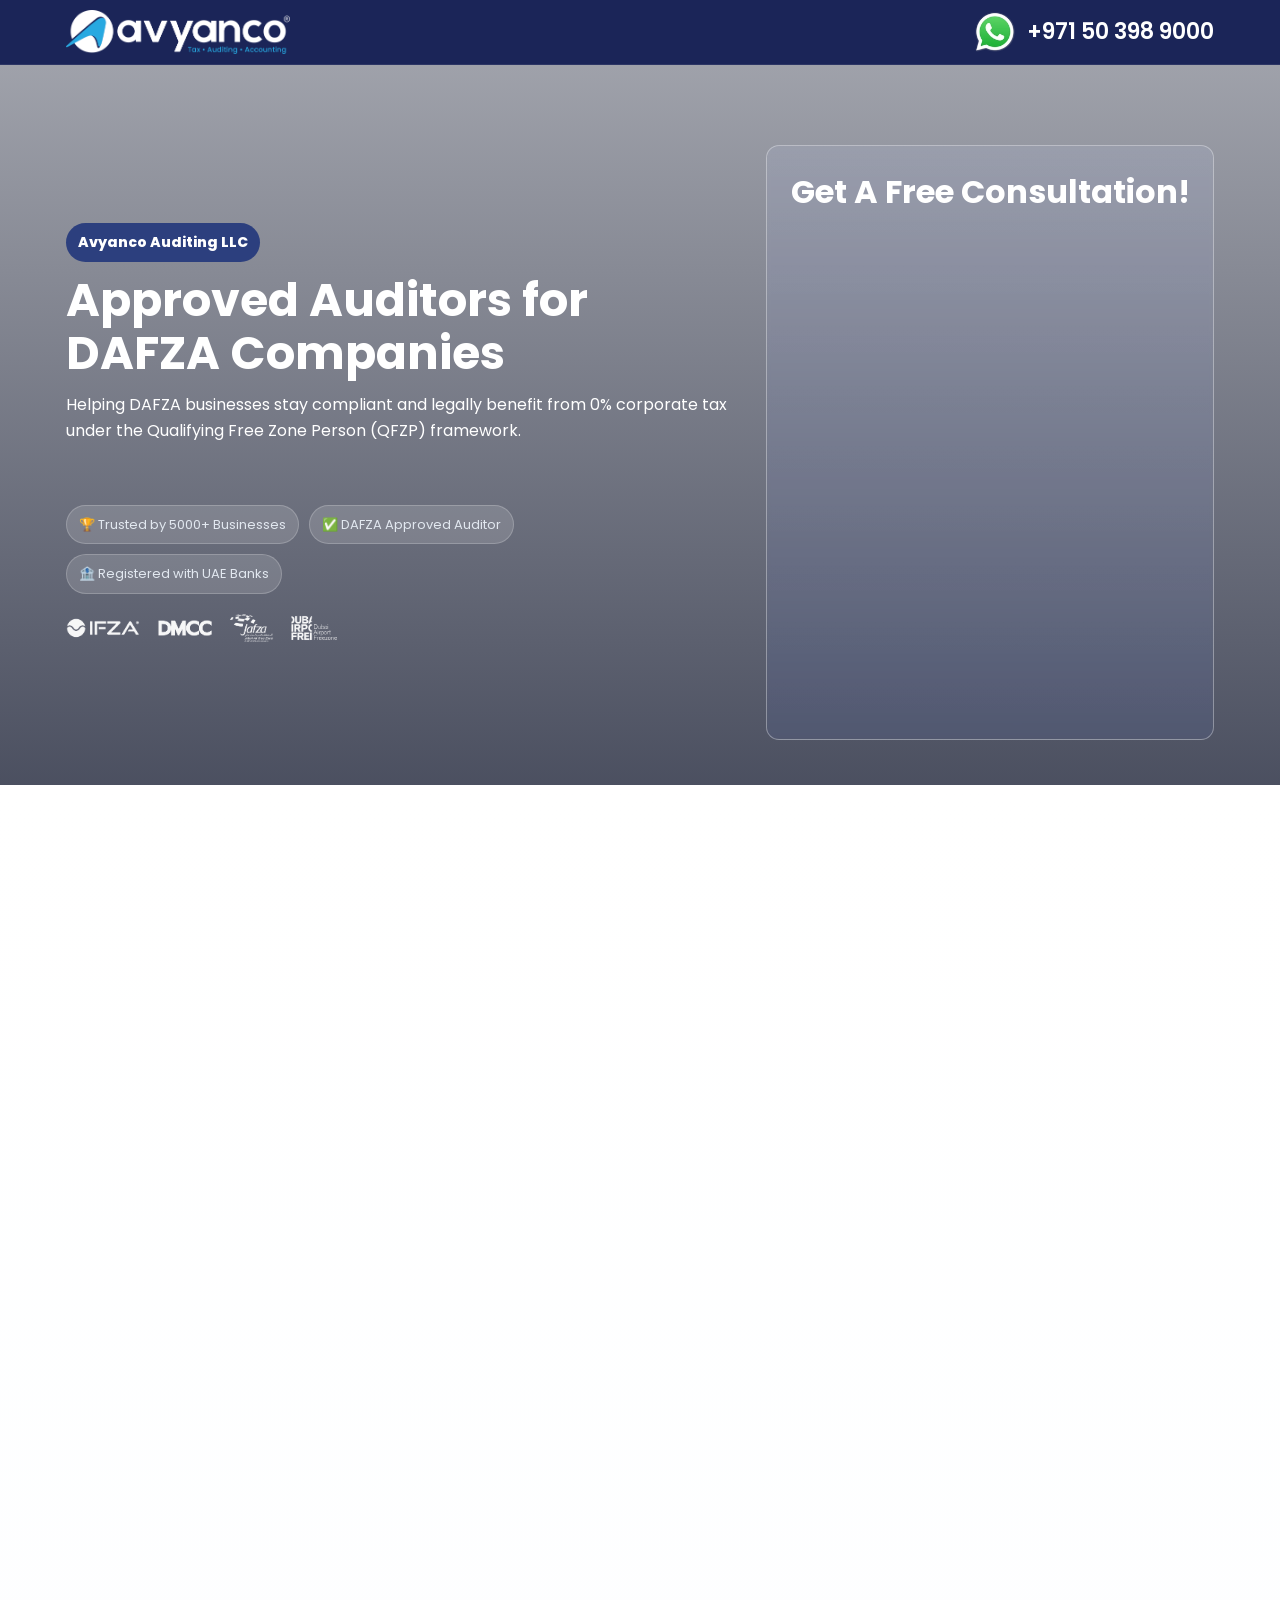
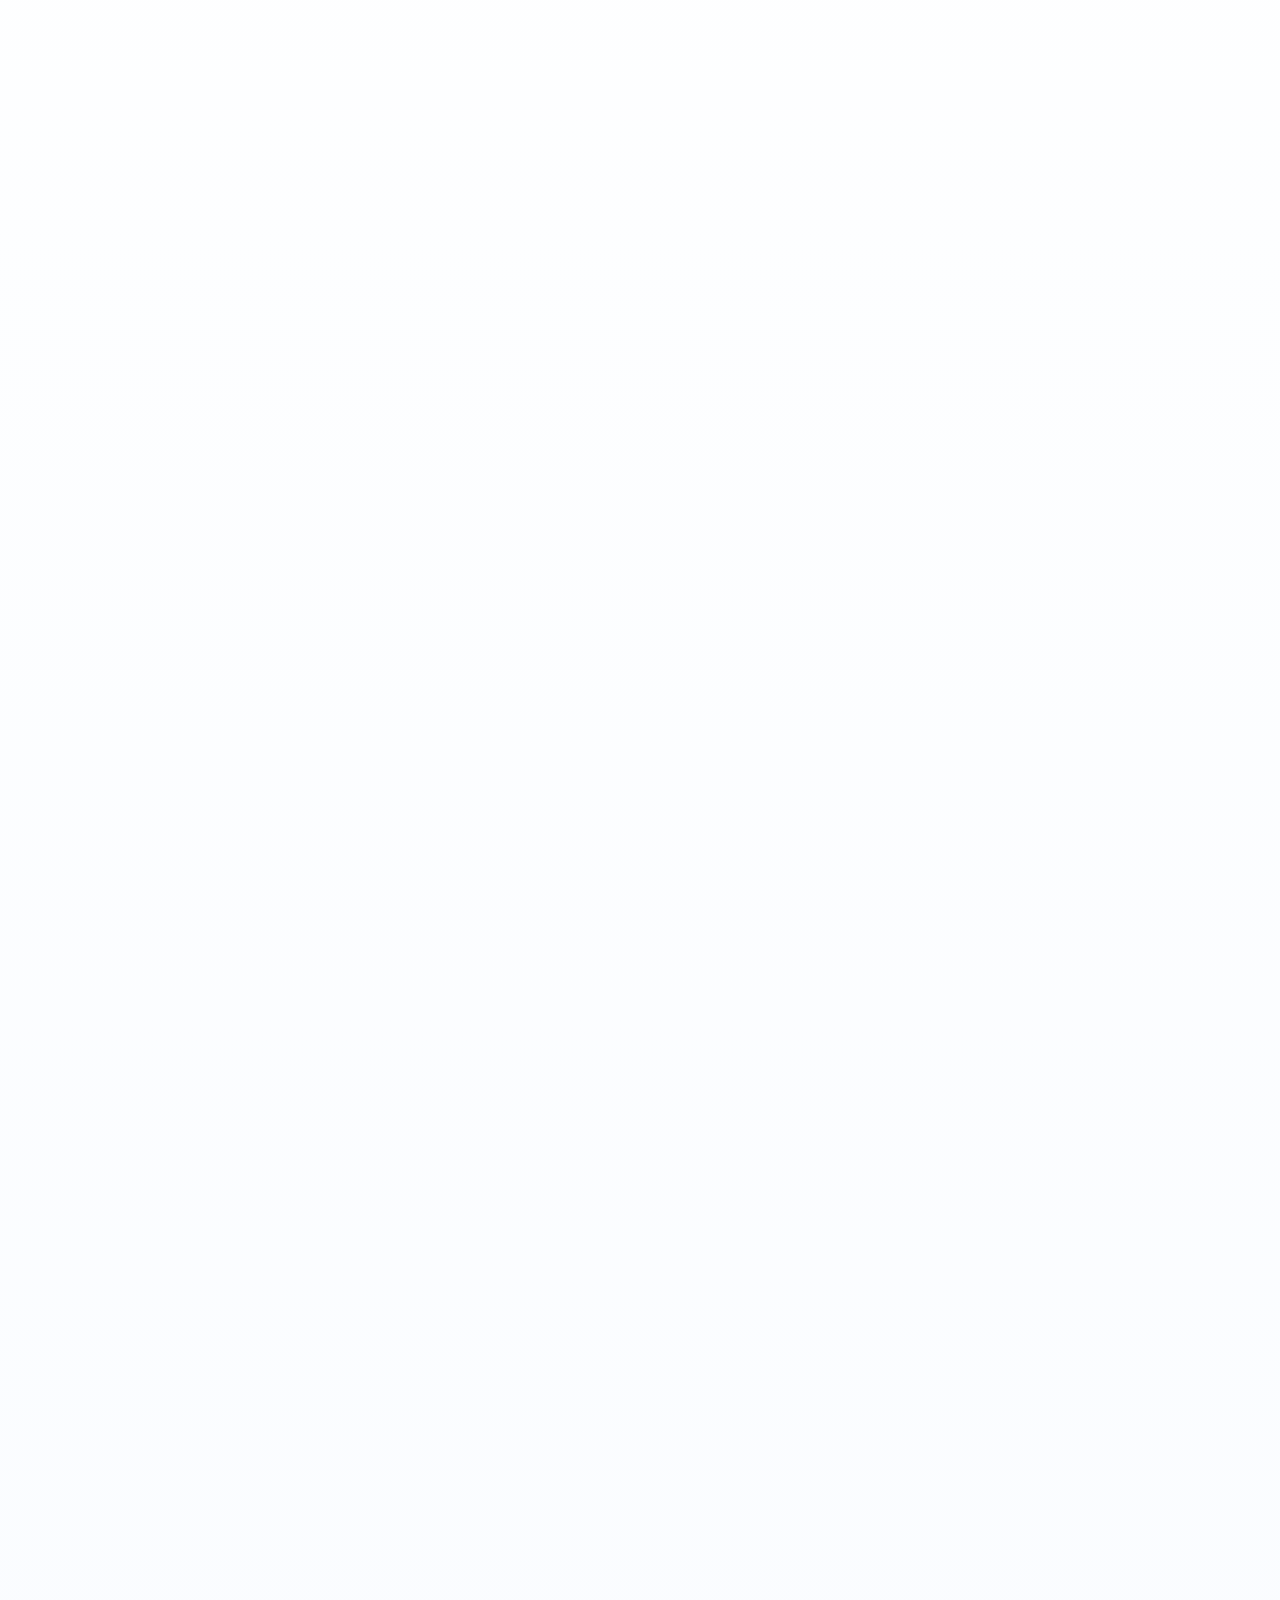
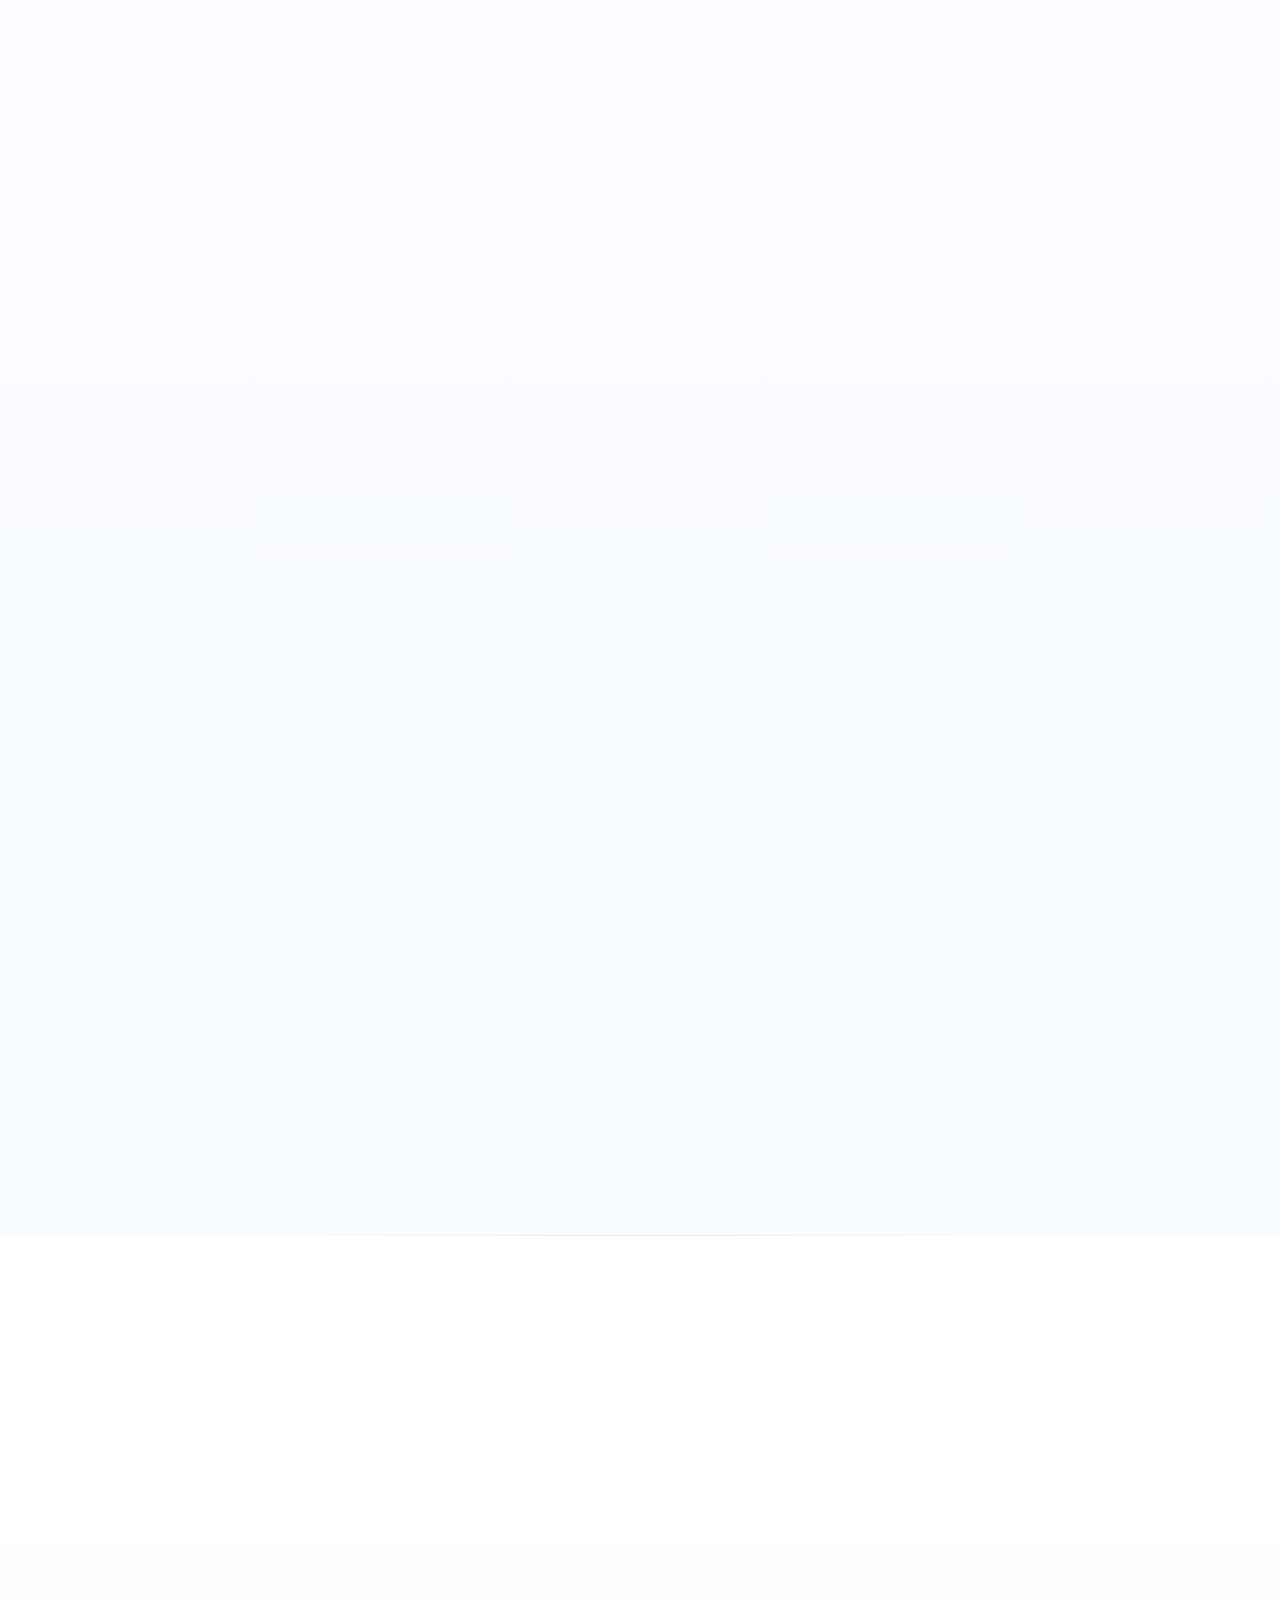
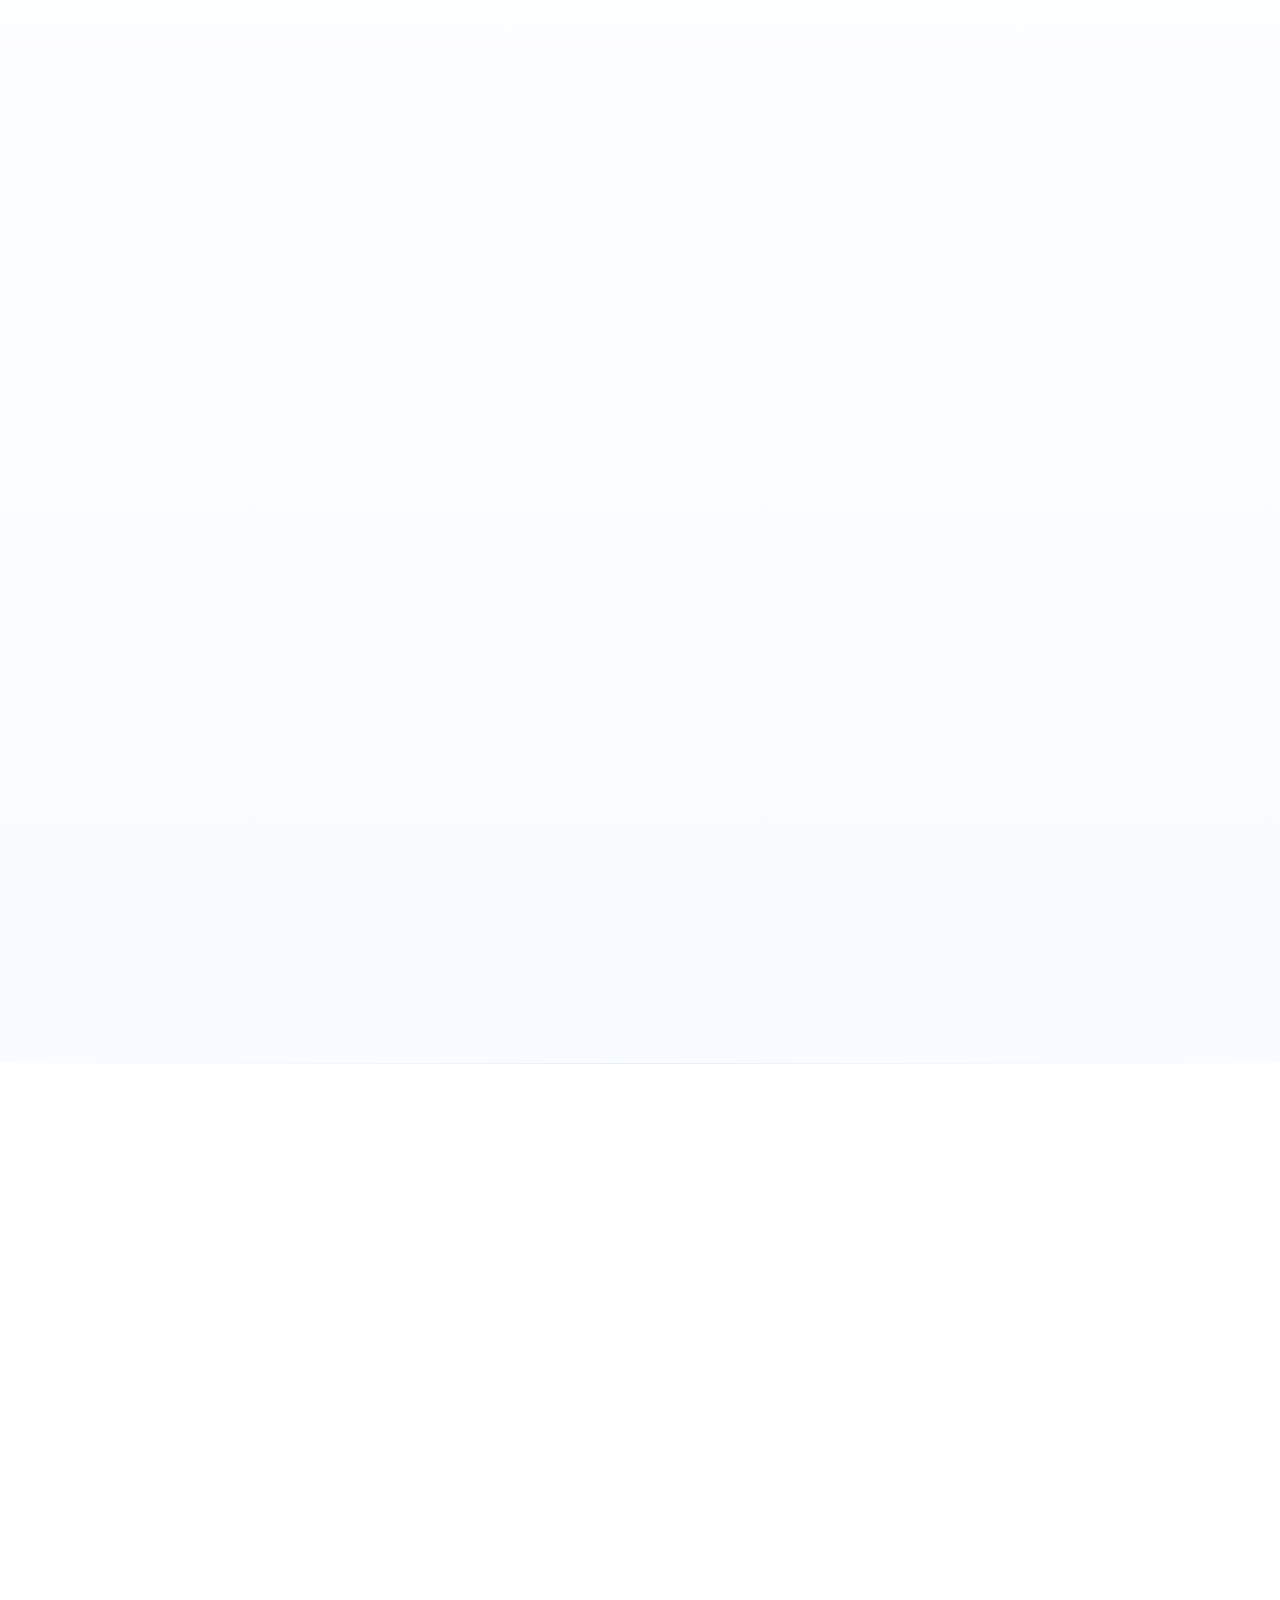
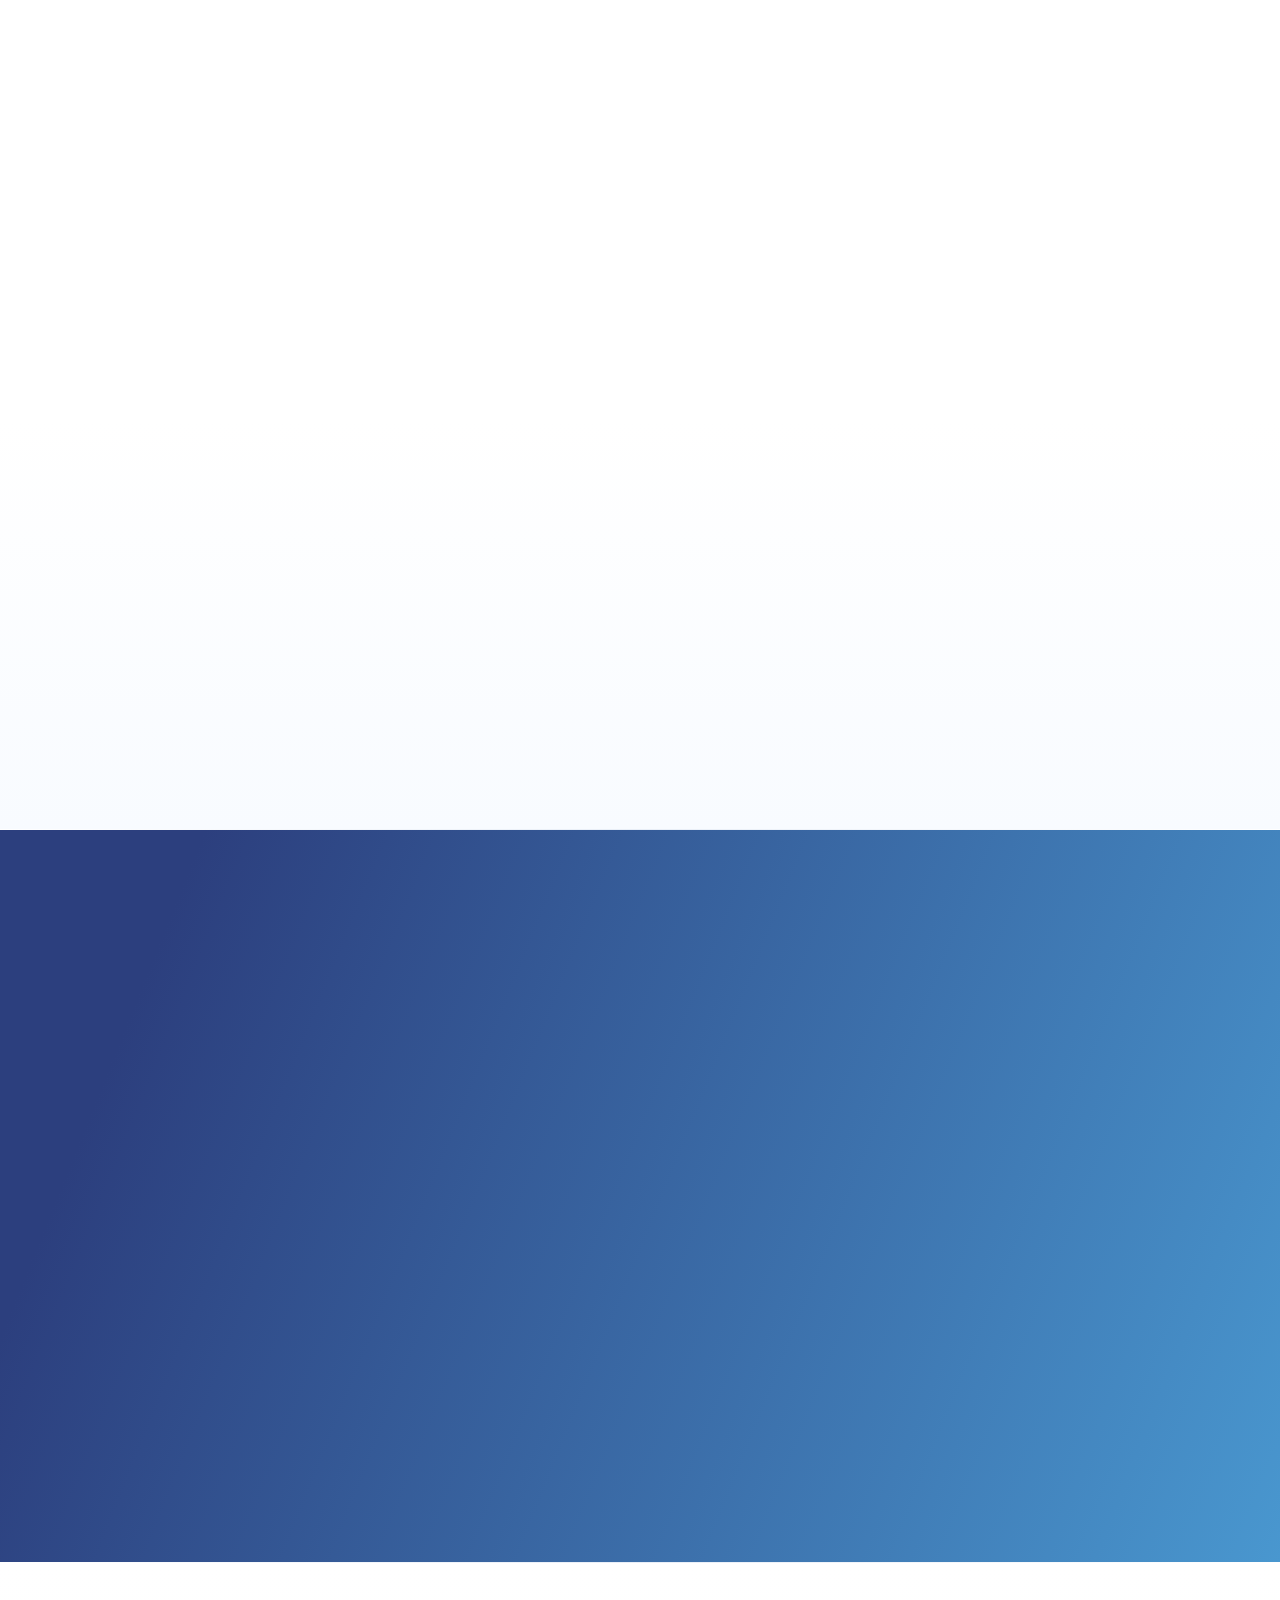
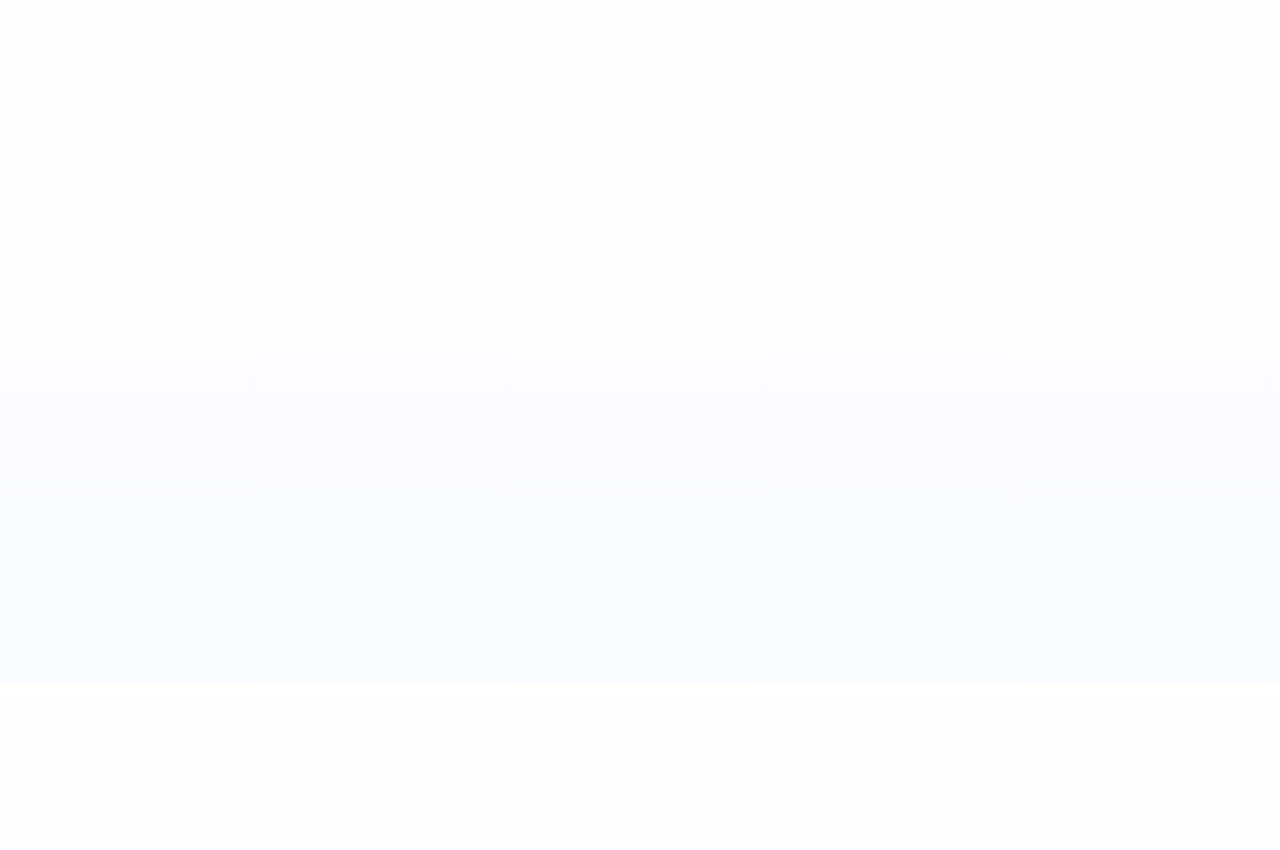
<file: dafza/index.html>
<!DOCTYPE html><html lang="en"><head> <script>(function(w,d,s,l,i){w[l]=w[l]||[];w[l].push({'gtm.start':
    new Date().getTime(),event:'gtm.js'});var f=d.getElementsByTagName(s)[0],
    j=d.createElement(s),dl=l!='dataLayer'?'&l='+l:'';j.async=true;j.src=
    'https://www.googletagmanager.com/gtm.js?id='+i+dl;f.parentNode.insertBefore(j,f);
    })(window,document,'script','dataLayer','GTM-N2DXS5NK');</script> <meta charset="UTF-8"><meta name="theme-color" content="#2c3f7e"><meta name="viewport" content="width=device-width, initial-scale=1.0, maximum-scale=5.0, user-scalable=yes"><meta http-equiv="X-UA-Compatible" content="ie=edge"><link rel="preconnect" href="https://fonts.googleapis.com"><link rel="preconnect" href="https://fonts.gstatic.com" crossorigin><link href="https://fonts.googleapis.com/css2?family=Poppins:wght@400;600;700;800&display=swap" rel="stylesheet"><link rel="preload" as="image" href="../assets/images/hero-banner.webp" fetchpriority="high"><meta name="description" content="DAFZA approved auditors in Dubai. Statutory audits for DAFZA companies. Compliant financial reporting, 0% corporate tax eligibility support."><meta name="keywords" content="auditors, auditing, Dubai, DAFZA, DMCC, JAFZA, compliance, financial audit"><meta name="language" content="English"><meta name="revisit-after" content="30 days"><meta name="author" content="Avyanco Auditing LLC"><meta property="og:type" content="website"><meta property="og:title" content="DAFZA Auditors Dubai | Approved Auditing Company"><meta property="og:description" content="DAFZA approved auditors in Dubai. Statutory audits for DAFZA companies. Compliant financial reporting, 0% corporate tax eligibility support."><meta property="og:url" content="https://campaign.avyanco.net/dafza/"><link rel="canonical" href="https://campaign.avyanco.net/dafza/"><meta property="og:image" content="../assets/images/logo.png"><meta property="og:site_name" content="Avyanco Auditing LLC"><meta name="twitter:card" content="summary_large_image"><meta name="twitter:title" content="DAFZA Auditors Dubai | Approved Auditing Company"><meta name="twitter:description" content="DAFZA approved auditors in Dubai. Statutory audits for DAFZA companies. Compliant financial reporting, 0% corporate tax eligibility support."><meta name="twitter:image" content="../assets/images/logo.png"><link rel="icon" type="image/x-icon" href="../assets/images/favicon.png"><link rel="apple-touch-icon" href="../assets/images/favicon.png"><title>DAFZA Auditors Dubai | Approved Auditing Company</title> <style>*{margin:0;padding:0;box-sizing:border-box}html{scroll-behavior:smooth}body{font-family:'Poppins',sans-serif;line-height:1.65;color:#0f172a;background:#ffffff;overflow-x:hidden}img{max-width:100%;height:auto;display:block}html{scroll-padding-top:70px}</style>
</head><body><noscript><iframe src="https://www.googletagmanager.com/ns.html?id=GTM-N2DXS5NK"
height="0" width="0" style="display:none;visibility:hidden"></iframe></noscript> <script>
(function() {
  // GA Event Tracking Functions
  window.trackCTAEvent = function(eventName, eventLabel, eventValue) {
    if (typeof window.gtag !== 'undefined') {
      gtag('event', eventName, {
        'event_category': 'engagement',
        'event_label': eventLabel,
        'value': eventValue || 1
      });
    }
  };
  
  // Track CTA clicks on page load
  setTimeout(function() {
    // Header buttons
    var waBtn = document.querySelector('.avy-wa');
    var callBtn = document.querySelector('.avy-call');
    
    if (waBtn) {
      waBtn.addEventListener('click', function() {
        trackCTAEvent('contact_cta', 'header_whatsapp', 1);
      });
    }
    if (callBtn) {
      callBtn.addEventListener('click', function() {
        trackCTAEvent('contact_cta', 'header_call', 1);
      });
    }
    
    // Service cards and CTA buttons
    var serviceLinks = document.querySelectorAll('a[href="#lead"]');
    serviceLinks.forEach(function(link, index) {
      link.addEventListener('click', function(e) {
        var text = this.textContent.trim() || 'CTA';
        trackCTAEvent('cta_click', text, 1);
      });
    });
    
    // Contact section links
    var contactPhones = document.querySelectorAll('a[href^="tel:"]');
    var contactEmails = document.querySelectorAll('a[href^="mailto:"]');
    var contactWA = document.querySelectorAll('a[href^="https://wa.me"]');
    
    contactPhones.forEach(function(link) {
      if (!link.classList.contains('avy-call')) {
        link.addEventListener('click', function() {
          trackCTAEvent('contact_cta', 'phone_link', 1);
        });
      }
    });
    
    contactEmails.forEach(function(link) {
      link.addEventListener('click', function() {
        trackCTAEvent('contact_cta', 'email_link', 1);
      });
    });
    
    contactWA.forEach(function(link) {
      if (!link.classList.contains('avy-wa')) {
        link.addEventListener('click', function() {
          trackCTAEvent('contact_cta', 'whatsapp_link', 1);
        });
      }
    });
    
    // Form submission tracking
    var observer = new MutationObserver(function(mutations) {
      mutations.forEach(function(mutation) {
        if (mutation.addedNodes.length) {
          mutation.addedNodes.forEach(function(node) {
            if (node.nodeType === 1 && node.tagName === 'IFRAME') {
              // Form loaded
              trackCTAEvent('form_view', 'consultation_form', 1);
            }
          });
        }
      });
    });
    
    var formContainer = document.getElementById('zf_div_NiwSgUJoAzGPXaUIg7TZkWkIJrNir1KHJWYW1DaNEwE');
    if (formContainer) {
      observer.observe(formContainer, { childList: true });
    }
    
    // Track form submission via window message
    window.addEventListener('message', function(e) {
      if (e.data && typeof e.data === 'string' && e.data.indexOf('zf_responseHandler') > -1) {
        trackCTAEvent('form_submit', 'consultation_form', 1);
      }
    });
  }, 500);
})();
</script> <header class="avy-header" role="navigation" aria-label="Main header"><div class="wrap"><div class="avy-brand"><img src="../assets/images/logo.png" alt="Avyanco Auditing LLC Logo"></div><div class="avy-actions"><a class="avy-wa" href="https://wa.me/97142405000" aria-label="Chat on WhatsApp"><img src="../assets/images/whatsapp_icon_80x80.webp" alt="WhatsApp" width="50" height="50"/></a><a class="avy-call" href="tel:+971503989000" aria-label="Call Avyanco">+971 50 398 9000</a></div></div></header><section class="hero" role="banner" aria-label="Avyanco Auditing LLC"><div class="container hero-wrap"><div class="left reveal-up"><span class="badge">Avyanco Auditing LLC</span><h1>Approved Auditors for DAFZA Companies</h1><p class="lead">Helping DAFZA businesses stay compliant and legally benefit from 0% corporate tax under the Qualifying Free Zone Person (QFZP) framework.</p><div class="pill-row" aria-label="Reasons to trust"><span class="pill">🏆 Trusted by 5000+ Businesses</span><span class="pill">✅ DAFZA Approved Auditor</span><span class="pill">🏦 Registered with UAE Banks</span></div><div class="trust-strip" style="margin-top:20px"><img src="../assets/images/partner-logos.png" alt="Partner Logos" class="trust-logo" loading="lazy"></div></div><div class="right hero-cta-form reveal"><h2 style="margin:12px 0">Get A Free Consultation!</h2><div id="zf_div_NiwSgUJoAzGPXaUIg7TZkWkIJrNir1KHJWYW1DaNEwE" class="zoho-form-slot" style="min-height:500px"></div></div></div></section><section class="section alt" id="dafza-value" aria-label="DAFZA Compliance & Corporate Tax Benefits"><div class="container"><div class="section-header center reveal"><span class="eyebrow">DAFZA Compliance</span><h2>Annual Audit = License Renewal + 0% Corporate Tax Eligibility</h2><p style="color:#4a5979"> For <b>DAFZA-registered companies</b>, annual audits are mandatory to maintain compliance and license renewal and to qualify for <b>0% corporate tax benefits</b> under the UAE Corporate Tax Law, provided all FTA and DAFZA conditions are met. </p></div><div class="grid grid-3" style="margin-top:14px"><div class="card reveal"><h3>Why It Matters</h3><ul class="list"><li><span class="tick">✓</span> Mandatory for DAFZA license renewal</li><li><span class="tick">✓</span> Supports 0% Corporate Tax status (subject to conditions)</li><li><span class="tick">✓</span> Strengthens banking & investor confidence</li></ul></div><div class="card reveal"><h3>What We Deliver</h3><ul class="list"><li><span class="tick">✓</span> DAFZA approved statutory audit reports</li><li><span class="tick">✓</span> IFRS-compliant financial statements</li><li><span class="tick">✓</span> FTA-aligned VAT review & adjustments</li></ul></div><div class="card reveal"><h3>Fast & Compliant Process</h3><ul class="list"><li><span class="tick">✓</span> Document checklist & kickoff</li><li><span class="tick">✓</span> Fieldwork & variance analysis</li><li><span class="tick">✓</span> Final statutory audit report submission to DAFZA</li></ul></div></div><div class="card reveal" style="margin-top:18px; display:flex; gap:14px; align-items:center; flex-wrap:wrap"><div class="badge" aria-hidden="true">ℹ️ Important</div><div class="muted" style="flex:1"> 0% corporate tax eligibility depends on meeting the <b>qualifying free zone person</b> requirements and all related FTA/DAFZA conditions (substance, activity, transaction rules, and compliance filings). </div><div><a href="#lead" class="btn">Get a DAFZA Audit Quote</a></div></div></div></section><div class="slice"></div><section class="section alt" id="why" aria-label="Why choose Avyanco"><div class="container"><div class="section-header center reveal"><span class="eyebrow">Why Choose Us</span><h2>Why Businesses Trust Avyanco Auditing LLC</h2></div><div class="grid grid-4" style="margin-top:16px"><div class="card service reveal"><div class="sicon"><img src="../assets/images/icon-freezone-approved.png" alt="Free-Zone-Bank-Approved" title="Free-Zone-Bank-Approved"></div><div><b>Free Zone &amp; Bank Approved</b><p class="muted mini">Approved and trusted by leading UAE banks and major free zones</p></div></div><div class="card service reveal"><div class="sicon"><img src="../assets/images/icon-ca-team.png" alt="Senior-CA-Led-Team" title="Senior-CA-Led-Team"></div><div><b>Senior CA-Led Team</b><p class="muted mini">Led by Chartered Accountants with deep UAE industry expertise ensuring precise reporting and regulatory accuracy.</p></div></div><div class="card service reveal"><div class="sicon"><img src="../assets/images/icon-timely.png" alt="Timely-Completion" title="Timely-Completion"></div><div><b>Timely Completion</b><p class="muted mini">Guaranteed on-time delivery with full compliance so you can stay focused on growing your business.</p></div></div><div class="card service reveal"><div class="sicon"><img src="../assets/images/icon-pricing.png" alt="Transparent-Pricing" title="Transparent-Pricing"></div><div><b>Transparent Pricing</b><p class="muted mini">Honest pricing with no surprises clear scope, fair fees, and unmatched value in Dubai.</p></div></div></div></div></section><div class="slice"></div><section id="clients" class="reveal"><div class="container"><div class="section-header"><span class="eyebrow">Client Testimonials</span><h2>Client Partners Who Trust Our Expertise</h2><p class="lead">Join 200+ businesses that rely on Avyanco for audit, VAT and compliance across UAE free zones &amp; mainland.</p></div><div class="logo-grid" data-theme="light" data-branch-id="659b35b91f09700008d38fa4" data-readonly="false" data-review-count="50" data-min-review-count="4" data-review-sort="review-rating" data-review-limit="3"> <script src="https://cdn.trustindex.io/loader.js?cca651858e075384c95618e0b5f" defer async></script> </div></div></section><section class="section alt" aria-label="Quick consultation CTA"><div class="container"><div class="card reveal center"><span class="eyebrow">Free Consultation</span><h2 style="margin-top:8px">Need Help With Audit Compliance?</h2><p class="muted" style="max-width:760px;margin:8px auto 16px">Speak with our experts for a quick assessment and clear next steps for your business.</p><a href="#lead" class="btn" style="background:var(--avy-accent);border-color:var(--avy-accent)">Book My Free Consultation</a></div></div></section><div class="slice"></div><section class="section" id="services" aria-label="Audit services"><div class="container"><div class="section-header center reveal"><span class="eyebrow">Services</span><h2>Our Audit Services in Dubai</h2></div><div class="grid grid-4" style="margin-top:16px"><a href="#lead" class="card service reveal" style="text-decoration:none"><div class="sicon"><img src="../assets/images/service-statutory.png" alt="Statutory-audit" title="Statutory-audit"></div><div><b>Statutory Audit</b><p class="muted mini"><b>Purpose:</b> Ensures legal compliance with UAE regulations. <br><b>Ideal For:</b> Mainland & Free Zone Companies</p></div></a><a href="#lead" class="card service reveal"><div class="sicon"><img src="../assets/images/service-internal.png" alt="Internal-audit" title="Internal-audit"></div><div><b>Internal Audit</b><p class="muted mini"><b>Purpose:</b> Strengthens internal controls, enhances risk management, and improves operational efficiency. <br><b>Ideal For:</b> Growing and mid-sized businesses</p></div></a><a href="#lead" class="card service reveal"><div class="sicon"><img src="../assets/images/service-external.png" alt="External-audit" title="External-audit"></div><div><b>External Audit</b><p class="muted mini"><b>Purpose:</b> Provides independent assurance to stakeholders through transparent financial reporting. <br><b>Ideal For:</b> Investors, partners & banks</p></div></a><a href="#lead" class="card service reveal"><div class="sicon"><img src="../assets/images/service-vat.png" alt="Vat-audit" title="Vat-audit"></div><div><b>VAT Audit</b><p class="muted mini"><b>Purpose:</b> Verifies VAT filings and compliance with FTA regulations to minimize audit risks. <br><b>Ideal For:</b> Businesses registered under UAE VAT</p></div></a><a href="#lead" class="card service reveal"><div class="sicon"><img src="../assets/images/service-liquidation.png" alt="Liquidation audit" title="liquidation Audit"></div><div><b>Liquidation Audit</b><p class="muted mini"><b>Purpose:</b> Mandatory audit to finalize accounts and obtain authority approval for company closure. <br><b>Ideal For:</b> Companies undergoing liquidation</p></div></a><a href="#lead" class="card service reveal"><div class="sicon"><img src="../assets/images/service-financial.png" alt="Financial-audit" title="Financial-audit"></div><div><b>Financial Audit</b><p class="muted mini"><b>Purpose:</b> Assesses financial statements for accuracy <br><b>Ideal For:</b> Any UAE-based business</p></div></a><a href="#lead" class="card service reveal"><div class="sicon"><img src="../assets/images/service-forensic.png" alt="Forensic-audit" title="Forensic-audit"></div><div><b>Forensic Audit</b><p class="muted mini"><b>Purpose:</b> Detects fraud, irregularities, or mismanagement <br><b>Ideal For:</b> Companies under investigation</p></div></a><a href="#lead" class="card service reveal"><div class="sicon"><img src="../assets/images/service-management.png" alt="Management-audit" title="Management-audit"></div><div><b>Management Audit</b><p class="muted mini"><b>Purpose:</b> Reviews efficiency & policy adherence <br><b>Ideal For:</b> Established organizations</p></div></a></div></div></section><div class="slice"></div><section class="section alt" aria-label="What is an audit & benefits"><div class="container grid grid-2"><div class="card reveal"><h3>What Is an Audit and Why Is It Important?</h3><p>An audit is an independent review of a company’s financial statements to verify their accuracy, compliance, and transparency. It provides valuable insights into your business’s financial position, helps identify discrepancies, and strengthens internal controls. An audit not only enhances credibility and investor confidence but also ensures that your company meets statutory and regulatory obligations.</p><h4>Key Reasons Why an Audit Is Important:</h4><ul class="list"><li><span class="tick">✓</span> Mandatory Compliance – Required under the UAE Commercial Companies Law and by most Free Zone Authorities</li><li><span class="tick">✓</span> License & Loan Requirements – Essential for license renewal, bank loan approvals, and investor reporting</li><li><span class="tick">✓</span> Business Continuity – Crucial during liquidation, mergers, or financial restructuring</li></ul></div><div class="card reveal"><h3>🕒 Benefits of Timely Audit</h3><table class="table" aria-label="Benefits table"><thead><tr><th>Benefit</th><th>Impact on Your Business</th></tr></thead><tbody><tr><td>Avoid Penalties</td><td>Stay compliant with UAE laws and avoid fines or license suspension</td></tr><tr><td>Improve Financial Transparency</td><td>Build trust and credibility with investors, banks, and authorities</td></tr><tr><td>Better Decision Making</td><td>Gain accurate financial insights to guide strategic planning</td></tr><tr><td>Support Growth &amp; Funding</td><td>Strengthen your position for bank financing and investor opportunities</td></tr><tr><td>Smooth Renewals</td><td>Simplify free zone and mainland license renewal processes</td></tr></tbody></table></div></div></section><section class="section alt" aria-label="Quick consultation CTA"><div class="container"><div class="card reveal center"><span class="eyebrow">Free Consultation</span><h2 style="margin-top:8px">Get Expert Audit Guidance Now</h2><p class="muted" style="max-width:760px;margin:8px auto 16px">One quick consultation can save weeks of back-and-forth with compliance and documentation.</p><a href="#lead" class="btn" style="background:var(--avy-accent);border-color:var(--avy-accent)">Talk to Our Experts</a></div></div></section><div class="slice"></div><section class="section" id="Industries" aria-label="Industries we serve"><div class="container"><div class="section-header center reveal"><span class="eyebrow">Industries</span><h2>Industries We Serve</h2></div><div class="grid grid-3" style="margin-top:14px"><a class="industry-card reveal" aria-label="Real Estate and Construction" style="--bg:url('../images/industry-1.jpg')"><span class="zoom" aria-hidden="true"></span><span class="industry-chip">Real Estate</span><div class="inner"><b>Real Estate &amp; Construction</b><p>Project-based controls, lender reporting, and compliance oversight.</p></div></a><a class="industry-card reveal" aria-label="Trading and Manufacturing" style="--bg:url('../images/industry-2.jpg')"><span class="zoom" aria-hidden="true"></span><span class="industry-chip">Trading</span><div class="inner"><b>Trading &amp; Manufacturing</b><p>Inventory management, cost of goods sold (COGS), and cross-border regulatory compliance.</p></div></a><a class="industry-card reveal" aria-label="Logistics and Transport" style="--bg:url('../images/industry-3.jpg')"><span class="zoom" aria-hidden="true"></span><span class="industry-chip">Logistics</span><div class="inner"><b>Logistics &amp; Transport</b><p>Revenue recognition, contract management, and VAT compliance.</p></div></a><a class="industry-card reveal" aria-label="IT and Consultancy" style="--bg:url('../images/industry-4.jpg')"><span class="zoom" aria-hidden="true"></span><span class="industry-chip">IT</span><div class="inner"><b>IT &amp; Consultancy</b><p>Service revenue recognition, intellectual property considerations, and financial controls.</p></div></a><a class="industry-card reveal" aria-label="Hospitality and Retail" style="--bg:url('../images/industry-5.jpg')"><span class="zoom" aria-hidden="true"></span><span class="industry-chip">Retail</span><div class="inner"><b>Hospitality &amp; Retail</b><p>Point-of-sale (POS) controls, multi-location reporting, and operational transparency.</p></div></a><a class="industry-card reveal" aria-label="Healthcare and Services" style="--bg:url('../images/industry-6.jpg')"><span class="zoom" aria-hidden="true"></span><span class="industry-chip">Healthcare</span><div class="inner"><b>Healthcare &amp; Services</b><p>Regulatory compliance, payroll accuracy, and data governance.</p></div></a></div></div></section><div class="slice"></div><section id="experts" class="reveal"><div class="container"><div class="section-header"><span class="eyebrow">Our Experts</span><h2>Let’s Meet Our Team of Professionals</h2><p>A senior CA-led team of FTA-qualified auditors and accountants—ready to solve complex audit and compliance challenges.</p></div><div class="team-carousel"><div class="team-nav" aria-hidden="false"><button class="team-btn prev" type="button" aria-label="Previous" onclick="document.getElementById('teamTrack').scrollBy({left:-320,behavior:'smooth'})"><svg viewBox="0 0 24 24"><path d="M15.41 16.59 10.83 12l4.58-4.59L14 6l-6 6 6 6 1.41-1.41z"/></svg></button><button class="team-btn next" type="button" aria-label="Next" onclick="document.getElementById('teamTrack').scrollBy({left:320,behavior:'smooth'})"><svg viewBox="0 0 24 24"><path d="M8.59 16.59 13.17 12 8.59 7.41 10 6l6 6-6 6-1.41-1.41z"/></svg></button></div><div id="teamTrack" class="team-track" role="region" aria-label="Avyanco Experts Carousel"><article class="team-card"><div class="team-face team-front"><div style="width:100%"><img class="team-photo" src="../assets/images/team-himanshu.png" alt="Expert 1"><div class="team-meta"><div class="team-name">Himanshu Kanani</div><div class="team-role">Manager – Audit & Advisory Services</div></div></div></div><div class="team-face team-back"><div class="team-bio"><h4>Himanshu Kanani</h4><p>Leading with insight, delivering with integrity. Oversees assurance and advisory engagements, ensuring strategic direction and excellence across client portfolios.</p><span class="team-chip">DMCC • IFZA • DAFZA • JAFZA</span></div></div></article><article class="team-card"><div class="team-face team-front"><div style="width:100%"><img class="team-photo" src="../assets/images/team-shoaib.jpg" alt="Expert 2"><div class="team-meta"><div class="team-name">Shoaib Shaikh</div><div class="team-role">Senior Consultant</div></div></div></div><div class="team-face team-back"><div class="team-bio"><h4>Shoaib Shaikh</h4><p>Detail-driven, solution-focused. Ensures seamless accounting and VAT compliance tailored to each client’s business environment.</p><span class="team-chip">Accounting & VAT Compliance</span></div></div></article><article class="team-card"><div class="team-face team-front"><div style="width:100%"><img class="team-photo" src="../assets/images/team-jaikishan.jpg" alt="Expert 3"><div class="team-meta"><div class="team-name">Jaikishan Kishnani</div><div class="team-role">Senior Consultant</div></div></div></div><div class="team-face team-back"><div class="team-bio"><h4>Jaikishan Kishnani</h4><p>Turning compliance into confidence. Simplifies VAT and accounting complexities, transforming regulations into business opportunities.</p><span class="team-chip">Accounting & VAT Advisory</span></div></div></article><article class="team-card"><div class="team-face team-front"><div style="width:100%"><img class="team-photo" src="../assets/images/team-mihir.jpg" alt="Expert 3"><div class="team-meta"><div class="team-name">Mihir Ganjawala</div><div class="team-role">Senior Consultant</div></div></div></div><div class="team-face team-back"><div class="team-bio"><h4>Mihir Ganjawala</h4><p>Where strategy meets precision. Bridges audit accuracy, tax insight, and accounting expertise to deliver holistic financial solutions.</p><span class="team-chip">Audit, Tax & Accounting Advisory</span></div></div></article><article class="team-card"><div class="team-face team-front"><div style="width:100%"><img class="team-photo" src="../assets/images/team-sabura.jpg" alt="Expert 3"><div class="team-meta"><div class="team-name">Sabura Mazhar</div><div class="team-role">Audit Associate</div></div></div></div><div class="team-face team-back"><div class="team-bio"><h4>Sabura Mazhar</h4><p>Delivering assurance with accuracy. Ensures audit quality and transparency through meticulous review and documentation.</p><span class="team-chip">Assurance & Compliance</span></div></div></article><article class="team-card"><div class="team-face team-front"><div style="width:100%"><img class="team-photo" src="../assets/images/team-abel.jpg" alt="Expert 3"><div class="team-meta"><div class="team-name">Abel Thomas</div><div class="team-role">Audit Associate</div></div></div></div><div class="team-face team-back"><div class="team-bio"><h4>Abel Thomas</h4><p>Building trust through detail. Applies analytical rigor to deliver dependable assurance outcomes.</p><span class="team-chip">Assurance & Risk Services</span></div></div></article><article class="team-card"><div class="team-face team-front"><div style="width:100%"><img class="team-photo" src="../assets/images/team-melroy.jpg" alt="Expert 4"><div class="team-meta"><div class="team-name">Melroy Biju</div><div class="team-role">Finance Executive</div></div></div></div><div class="team-face team-back"><div class="team-bio"><h4>Melroy Biju</h4><p>Reliable. Resourceful. Results-oriented. Ensures smooth financial processes and supports internal controls and reconciliations with accuracy.</p><span class="team-chip">Accounting Operations</span></div></div></article><article class="team-card"><div class="team-face team-front"><div style="width:100%"><img class="team-photo" src="../assets/images/team-anshul.jpg" alt="Expert 5"><div class="team-meta"><div class="team-name">Anshul Agarwala</div><div class="team-role">Senior Consultant</div></div></div></div><div class="team-face team-back"><div class="team-bio"><h4>Anshul Agarwala</h4><p>Designing tax strategies for tomorrow. Crafts robust corporate tax frameworks aligned with UAE regulations and global best practices.</p><span class="team-chip">Corporate Tax Advisory</span></div></div></article></div></div></div></section><section class="section alt" aria-label="Quick consultation CTA"><div class="container"><div class="card reveal center"><span class="eyebrow">Ready To Start?</span><h2 style="margin-top:8px">Let’s Plan Your Audit the Right Way</h2><p class="muted" style="max-width:760px;margin:8px auto 16px">Share your requirement and our team will guide you with a practical, compliant action plan.</p><a href="#lead" class="btn" style="background:var(--avy-accent);border-color:var(--avy-accent)">Create My Action Plan</a></div></div></section><section class="section" id="lead" aria-label="Free consultation"><div class="container grid grid-2"><div class="card reveal"><h2>🚀 Get Your Free Audit Consultation Today</h2><p>Our experts will guide you from document review to final submission—fast, compliant, and confidential.</p><ul class="list"><li><span class="tick">✓</span> Phone: <a href="tel:+971503989000">+971 50 398 9000</a></li><li><span class="tick">✓</span> Email: <a href="mailto:info@avyanco.com">info@avyanco.com</a></li><li><span class="tick">✓</span> Schedule: <a href="#lead" onclick="document.getElementById('lead-form').scrollIntoView({behavior:'smooth'});">Book Now</a></li></ul><div style="display:flex; gap:10px; flex-wrap:wrap; margin-top:10px"><span class="badge">⏱️ Instant Response</span><span class="badge">🔒 Confidential</span></div></div><div class="card reveal"><h3 style="margin-top:0">📩 Get A Free Quote – Instant Response</h3><div id="zf_div_NiwSgUJoAzGPXaUIg7TZkWkIJrNir1KHJWYW1DaNEwE11" class="zoho-form-slot" style="min-height:500px"></div></div></div></section><section class="section alt" id="faq-grid" aria-label="FAQ"><div class="container"><div class="section-header center reveal"><span class="eyebrow">FAQ</span><h2>Frequently Asked Questions ❓</h2></div><div class="grid"><details class="card reveal"><summary>Are Avyanco audits accepted by banks and free zones?</summary><div class="muted">Yes—our audit reports are recognized by major UAE banks and free zones including IFZA, DAFZA, DMCC, and JAFZA.</div></details><details class="card reveal"><summary>How long does an audit take?</summary><div class="muted">Most engagements complete within 5–10 business days depending on document readiness and company size.</div></details><details class="card reveal"><summary>Do you provide liquidation audits?</summary><div class="muted">Yes. We handle end-to-end liquidation audits with coordination from free zone or mainland authorities.</div></details><details class="card reveal"><summary>Are you MOA and bank-approved auditors?</summary><div class="muted">Yes. Avyanco Auditing LLC is a licensed, MOA-approved, and bank-approved audit firm in Dubai.</div></details><details class="card reveal"><summary>Can Avyanco help with internal and external audits?</summary><div class="muted">Absolutely. Our qualified auditors perform both internal and external audits tailored to your business requirements.</div></details><details class="card reveal"><summary>Do you offer VAT audit and compliance support?</summary><div class="muted">Yes. We review VAT returns, invoices, and accounting processes to ensure full compliance with UAE VAT laws.</div></details><details class="card reveal"><summary>What documents are required for a financial audit?</summary><div class="muted">Typically, you’ll need your company’s financial statements, bank statements, invoices, ledgers, and relevant supporting documents.</div></details><details class="card reveal"><summary>Can you assist with audit reports for bank loan applications?</summary><div class="muted">Yes. Our audit reports are accepted by UAE banks for loan approvals, compliance reviews, and account openings.</div></details><details class="card reveal"><summary>Will i loose control over my books and accounts if i appoint auditor for my firm?</summary><div class="muted">Your business operations and transactions will remain in your control even if you hire an auditor. In fact, the auditors will assist you in carrying out the activities in compliance with the regulations and standards.</div></details><details class="card reveal"><summary>How much does an audit service cost?</summary><div class="muted">Audit fees depend on your company size, financial volume, and type of audit required. We provide transparent pricing with no hidden charges.</div></details><details class="card reveal"><summary>Do you offer free consultations before starting an audit?</summary><div class="muted">Yes. We offer a free initial consultation to assess your requirements and recommend the most suitable audit service.</div></details><details class="card reveal"><summary>What industries do you specialize in?</summary><div class="muted">We serve multiple industries—real estate, trading, logistics, IT, healthcare, hospitality, and more—each with tailored audit strategies.</div></details><details class="card reveal"><summary>Can you assist with corporate tax registration and filing?</summary><div class="muted">Yes. Our tax specialists help with UAE corporate tax registration, filing, and compliance alongside your audit needs.</div></details></div></div></section><section class="section" aria-label="Final CTA"><div class="container card reveal"><div class="grid grid-2" style="align-items:center"><div><h2 style="color:var(--avy-primary)">🎯 Ready to Ensure 100% Financial Compliance?</h2><p>Partner with <b>Avyanco Auditing LLC</b>—Dubai’s trusted &amp; approved audit experts.</p></div><div style="display:flex; gap:10px; justify-content:flex-end; flex-wrap:wrap"><a href="tel:+971503989000" class="btn" style="background:var(--avy-accent); border-color:var(--avy-accent); display:inline-flex; align-items:center; gap:8px"><svg width="18" height="18" viewBox="0 0 24 24" fill="none" aria-hidden="true"><path d="M22 16.92v2.7a1.8 1.8 0 0 1-1.96 1.8 17.82 17.82 0 0 1-7.77-2.76 17.56 17.56 0 0 1-5.4-5.4A17.82 17.82 0 0 1 4.1 5.48 1.8 1.8 0 0 1 5.88 3.5h2.7a1.8 1.8 0 0 1 1.8 1.55c.12.89.35 1.77.69 2.6a1.8 1.8 0 0 1-.4 1.9l-1.15 1.15a14.4 14.4 0 0 0 3.78 3.78l1.15-1.15a1.8 1.8 0 0 1 1.9-.4c.83.34 1.71.57 2.6.69A1.8 1.8 0 0 1 22 16.92Z" stroke="currentColor" stroke-width="1.8" stroke-linecap="round" stroke-linejoin="round"/></svg><span>Call Now</span></a><a href="https://wa.me/97142405000" class="btn btn-outline" style="display:inline-flex; align-items:center; gap:8px"><svg width="18" height="18" viewBox="0 0 24 24" fill="none" aria-hidden="true"><path d="M20.52 11.48A8.52 8.52 0 0 1 8.5 19.5L3.5 20.5l1.01-4.9a8.52 8.52 0 1 1 16.01-4.12Z" stroke="currentColor" stroke-width="1.8" stroke-linecap="round" stroke-linejoin="round"/><path d="M9.2 8.6c.2-.4.4-.6.8-.6h.5c.2 0 .4.1.5.3l.8 1.7c.1.3.1.6-.1.8l-.5.7c.4.8 1 1.5 1.7 2 .7.6 1.4 1 2.1 1.2l.7-.6c.2-.2.5-.3.8-.2l1.7.7c.2.1.3.3.3.5v.5c0 .4-.2.7-.6.8-.6.3-1.3.3-2 .1-1.2-.3-2.5-1-3.8-2-1.2-1-2.2-2.2-2.7-3.5-.3-.8-.4-1.7-.1-2.4Z" stroke="currentColor" stroke-width="1.4" stroke-linecap="round" stroke-linejoin="round"/></svg><span>WhatsApp</span></a></div></div></div></section><footer class="avy-footer" role="contentinfo"><div class="wrap"><div class="grid"><div><h4>Avyanco Auditing LLC</h4><p>Licensed &amp; DAFZA-approved audit firm in Dubai. Registered with major UAE banks &amp; free zones.</p><div class="chip">✅ DAFZA Approved Auditors</div><div class="chip">🏦 UAE Banks Registered</div><div style="margin-top:14px"><div>📞 <a href="tel:+971503989000">+971 50 398 9000</a></div><div>💬 <a href="https://wa.me/97142405000">+971 4 240 5000 (WhatsApp)</a></div><div>📧 <a href="mailto:info@avyanco.com">info@avyanco.com</a></div><div><a href="https://share.google/R7rqlFAAPK7Fhp2AD">Address: 36 Floor, Burj al salam Tower, Sheikh Zayed Rd, Trade Centre 1 - Dubai</a></div></div></div><div><iframe src="https://www.google.com/maps/embed?pb=!1m18!1m12!1m3!1d3610.981715868598!2d55.2369383819542!3d25.17009522030281!2m3!1f0!2f0!3f0!3m2!1i1024!2i768!4f13.1!3m3!1m2!1s0x3e5f43293aff663f%3A0xe008242a0437e1d5!2sAvyanco%20Tax%20Consultants!5e0!3m2!1sen!2sae!4v1762429240598!5m2!1sen!2sae" loading="lazy" referrerpolicy="no-referrer-when-downgrade" allowfullscreen aria-label="Avyanco Auditing LLC Location on Google Maps"></iframe></div></div><div class="bar">© <span id="y"></span> Avyanco Auditing LLC — All rights reserved.</div></div></footer> <style type="text/css">#dafza-value h2{color:var(--avy-darkblue) !important}#dafza-value .card h3{color:var(--avy-primary)}#dafza-value .badge{background:var(--avy-primary)}</style> <link rel="stylesheet" href="../assets/css/landing-common.css"> <script src="../assets/js/landing-common.js" defer></script>
<script type="application/ld+json">{"@context":"https:"@type":"AccountingService","name":"Avyanco Auditing LLC","description":"MOA-approved,bank-registered,free zone approved auditors in Dubai. Statutory,internal,external,VAT,liquidation,forensic and management audits.","areaServed":"AE","telephone":"+97142405000","email":"info@avyanco.com","url":"https:"address":{"@type":"PostalAddress","addressCountry":"AE","addressLocality":"Dubai"}}</script> </body></html>
</file>
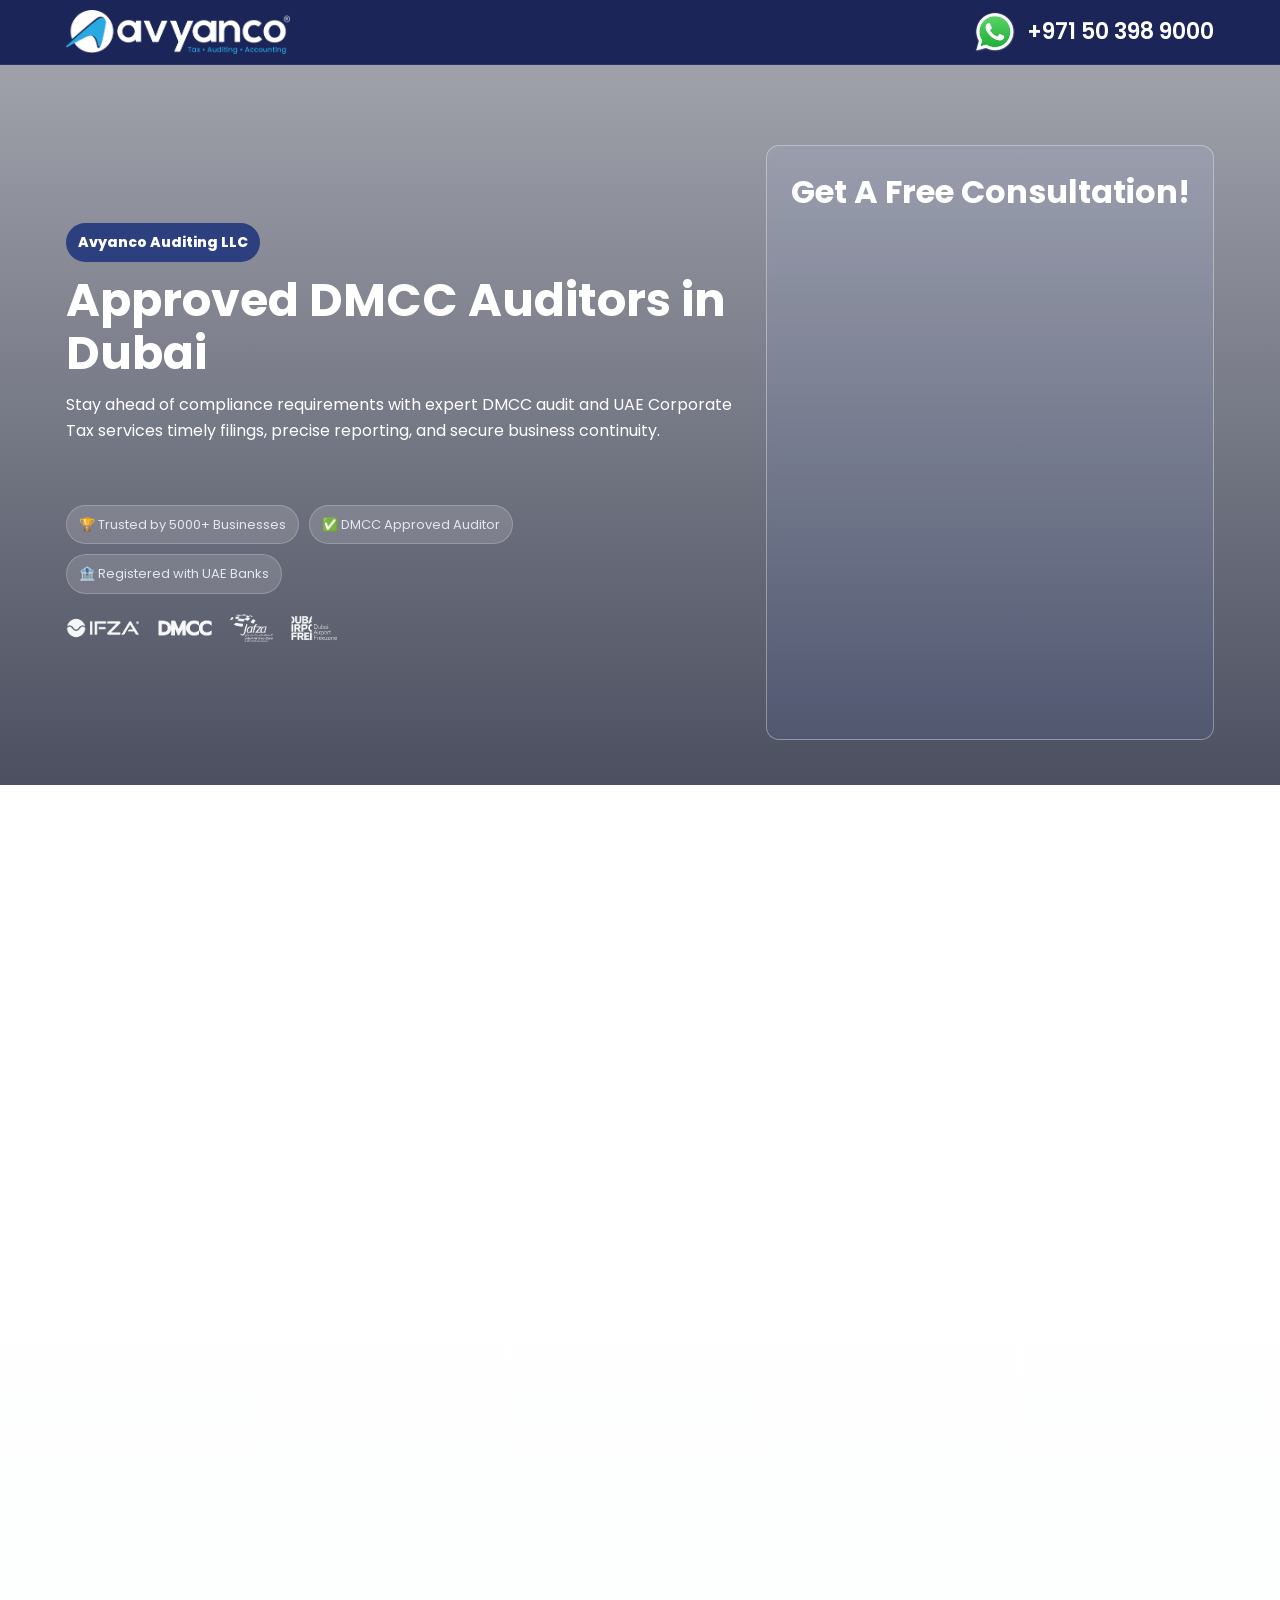
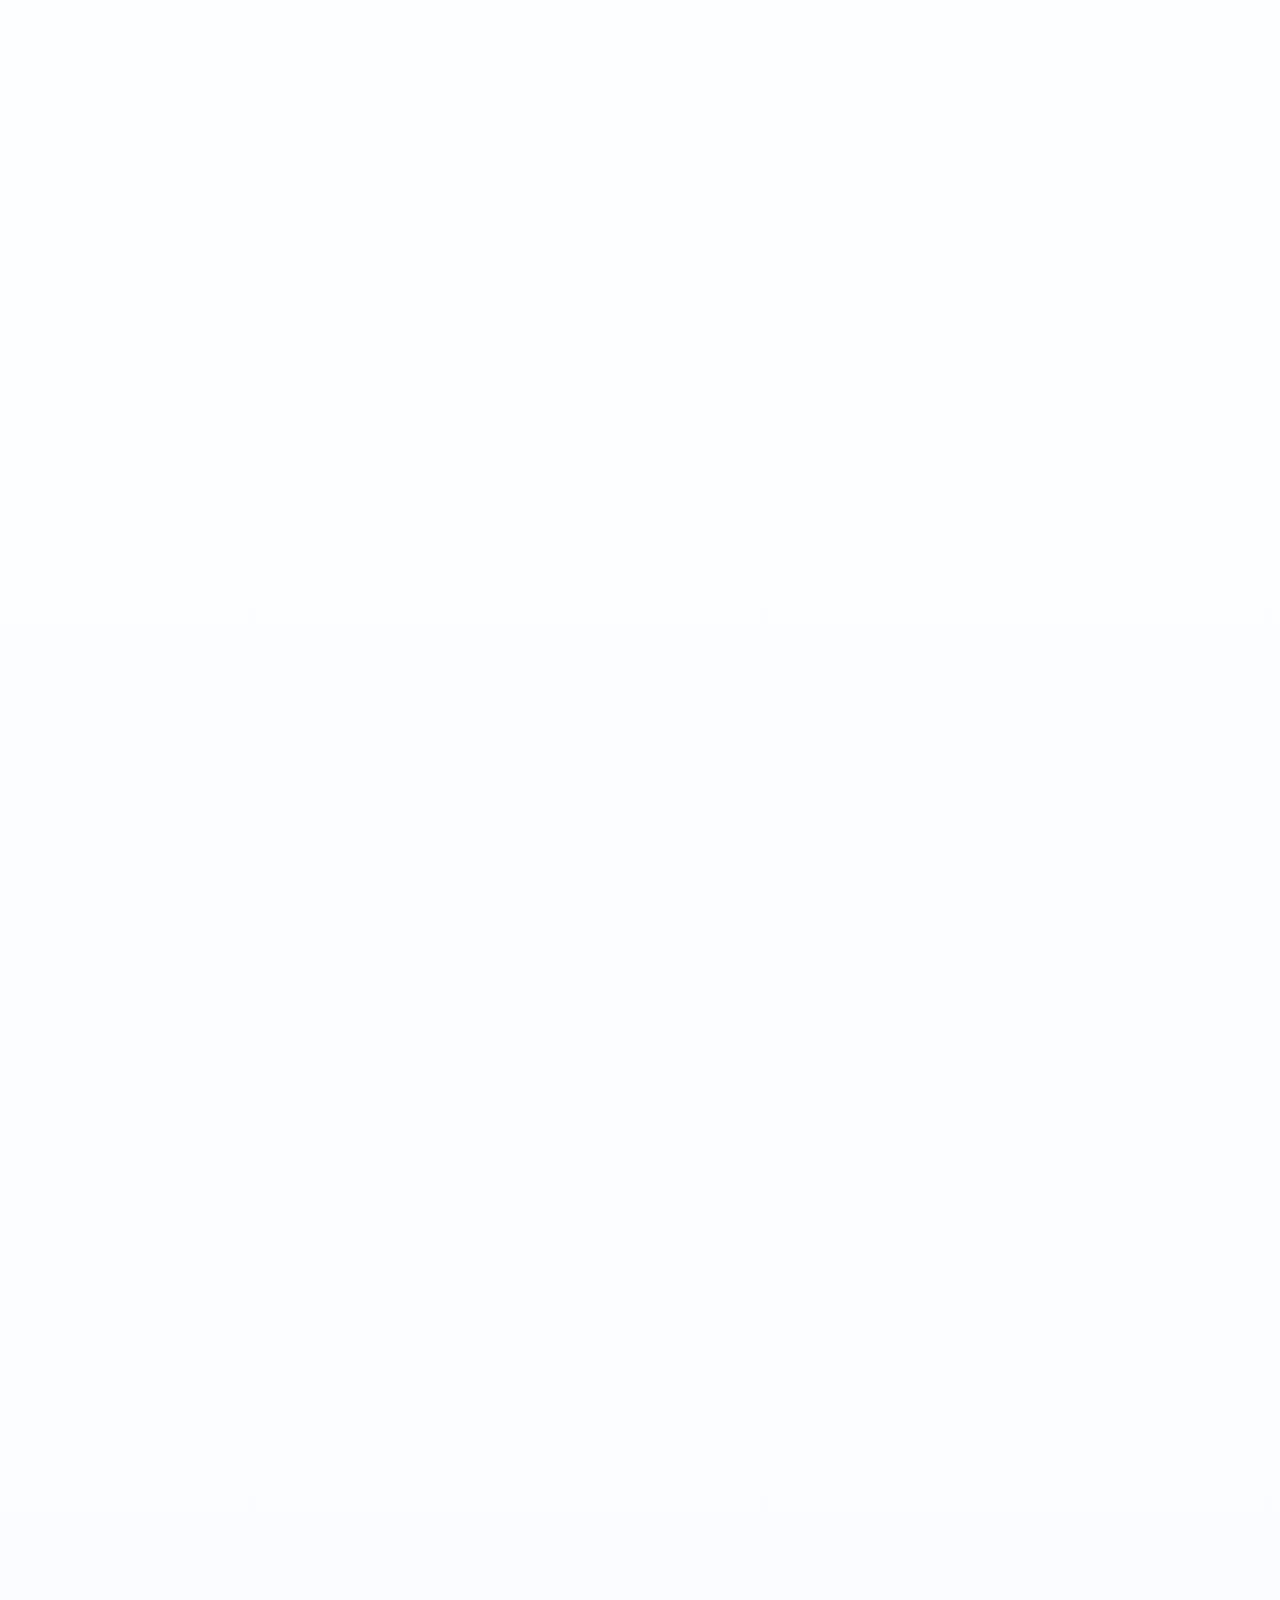
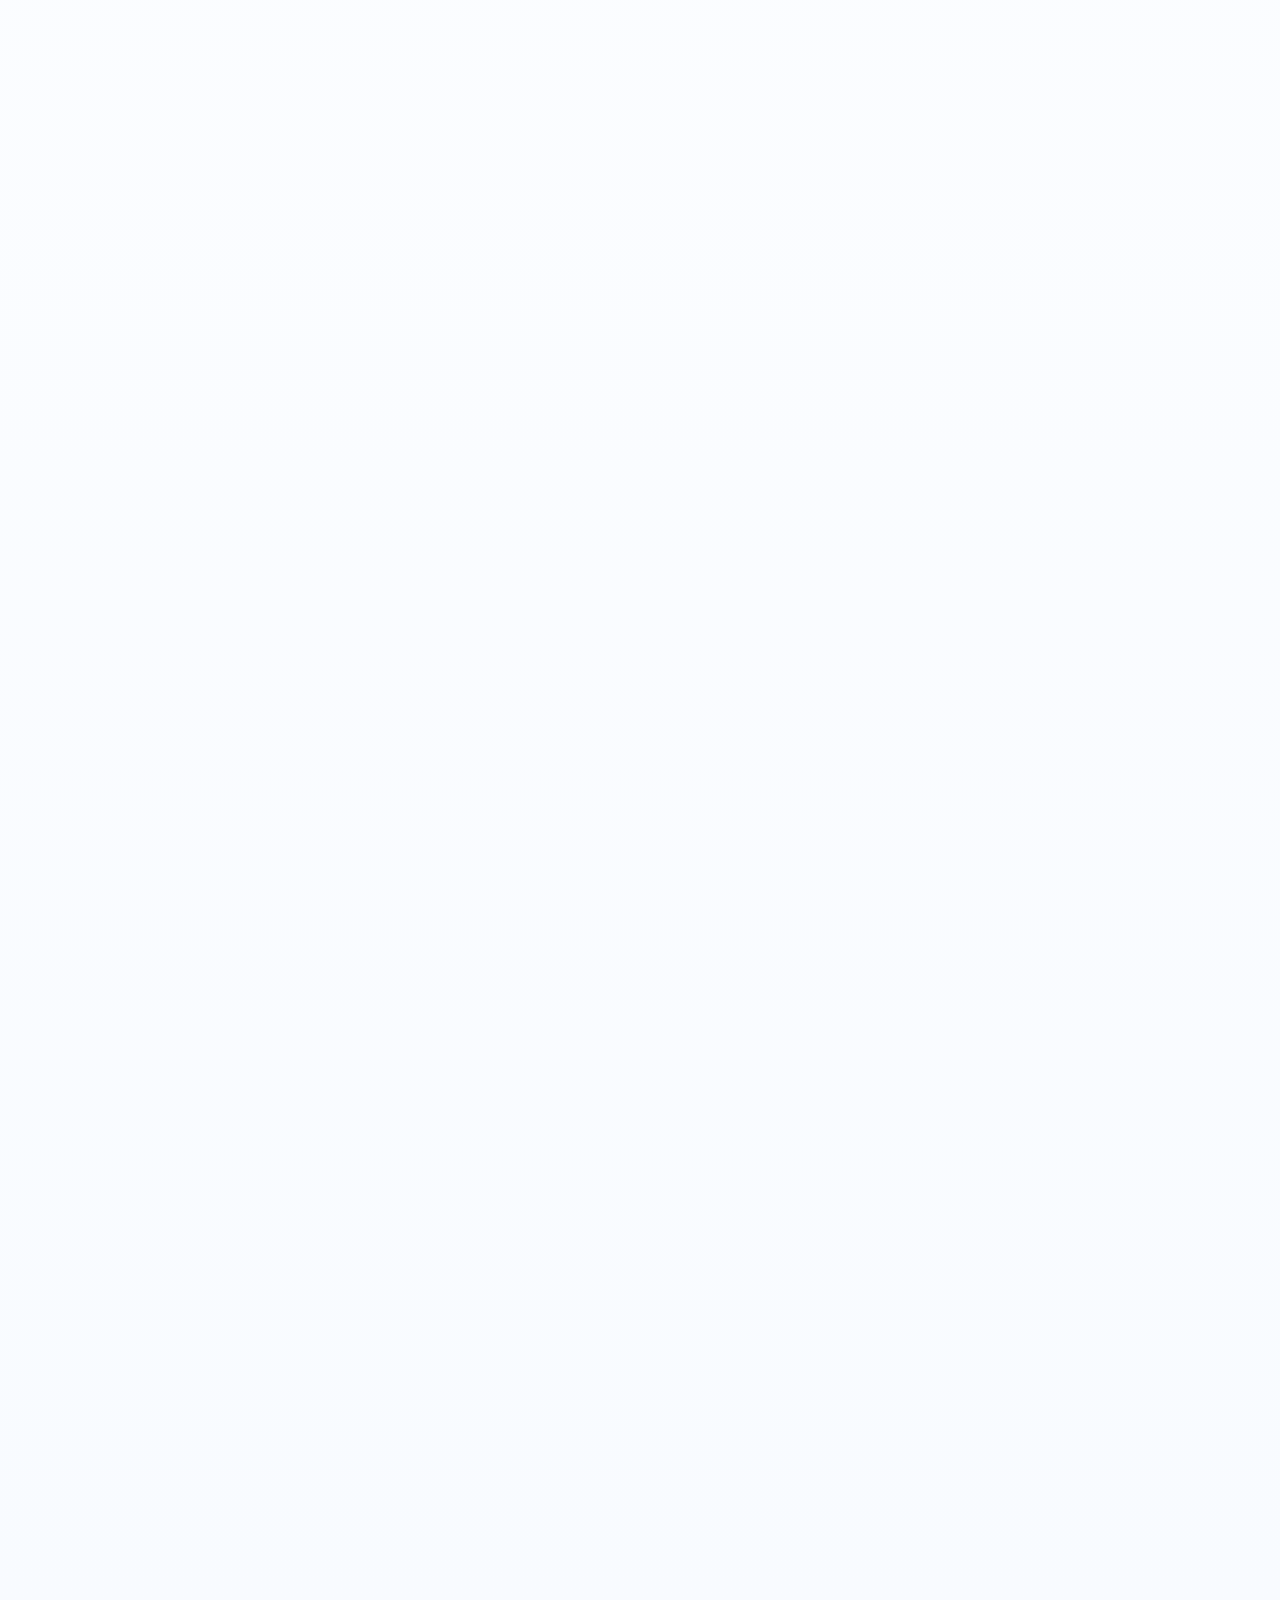
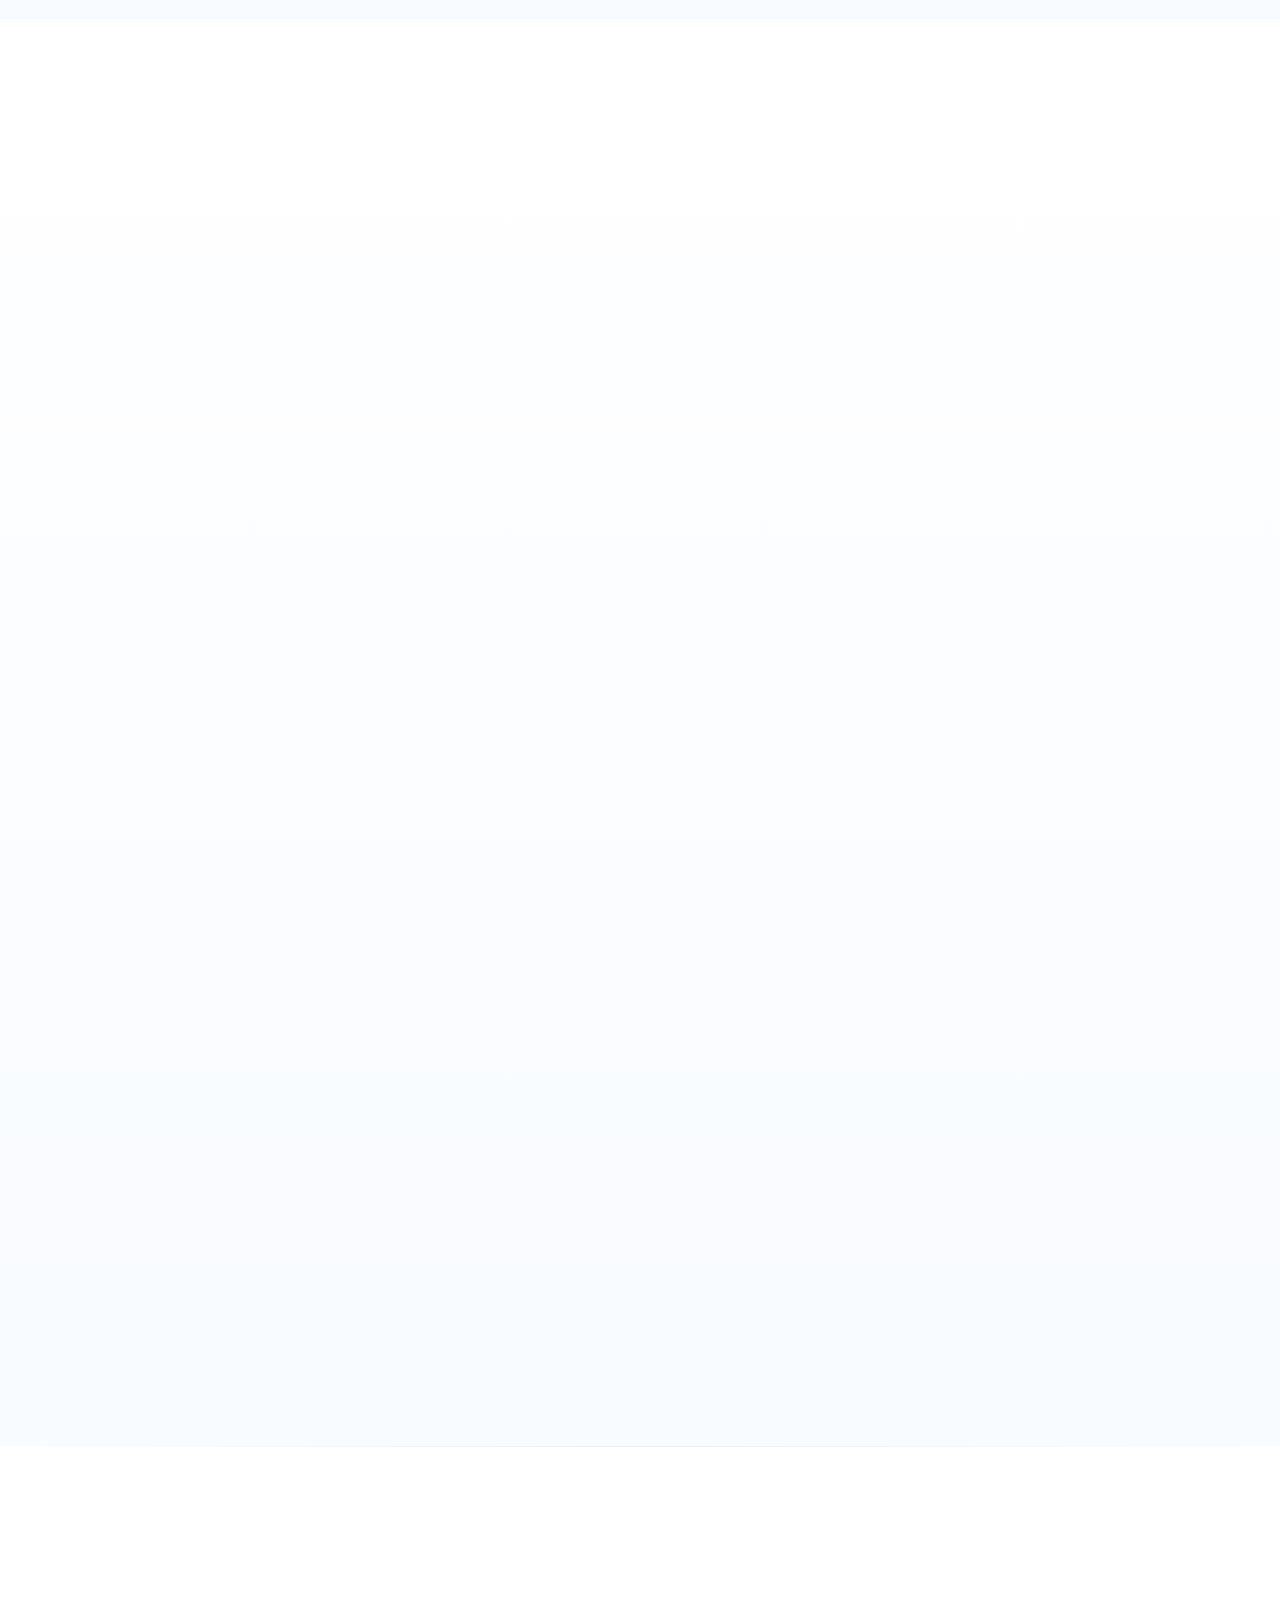
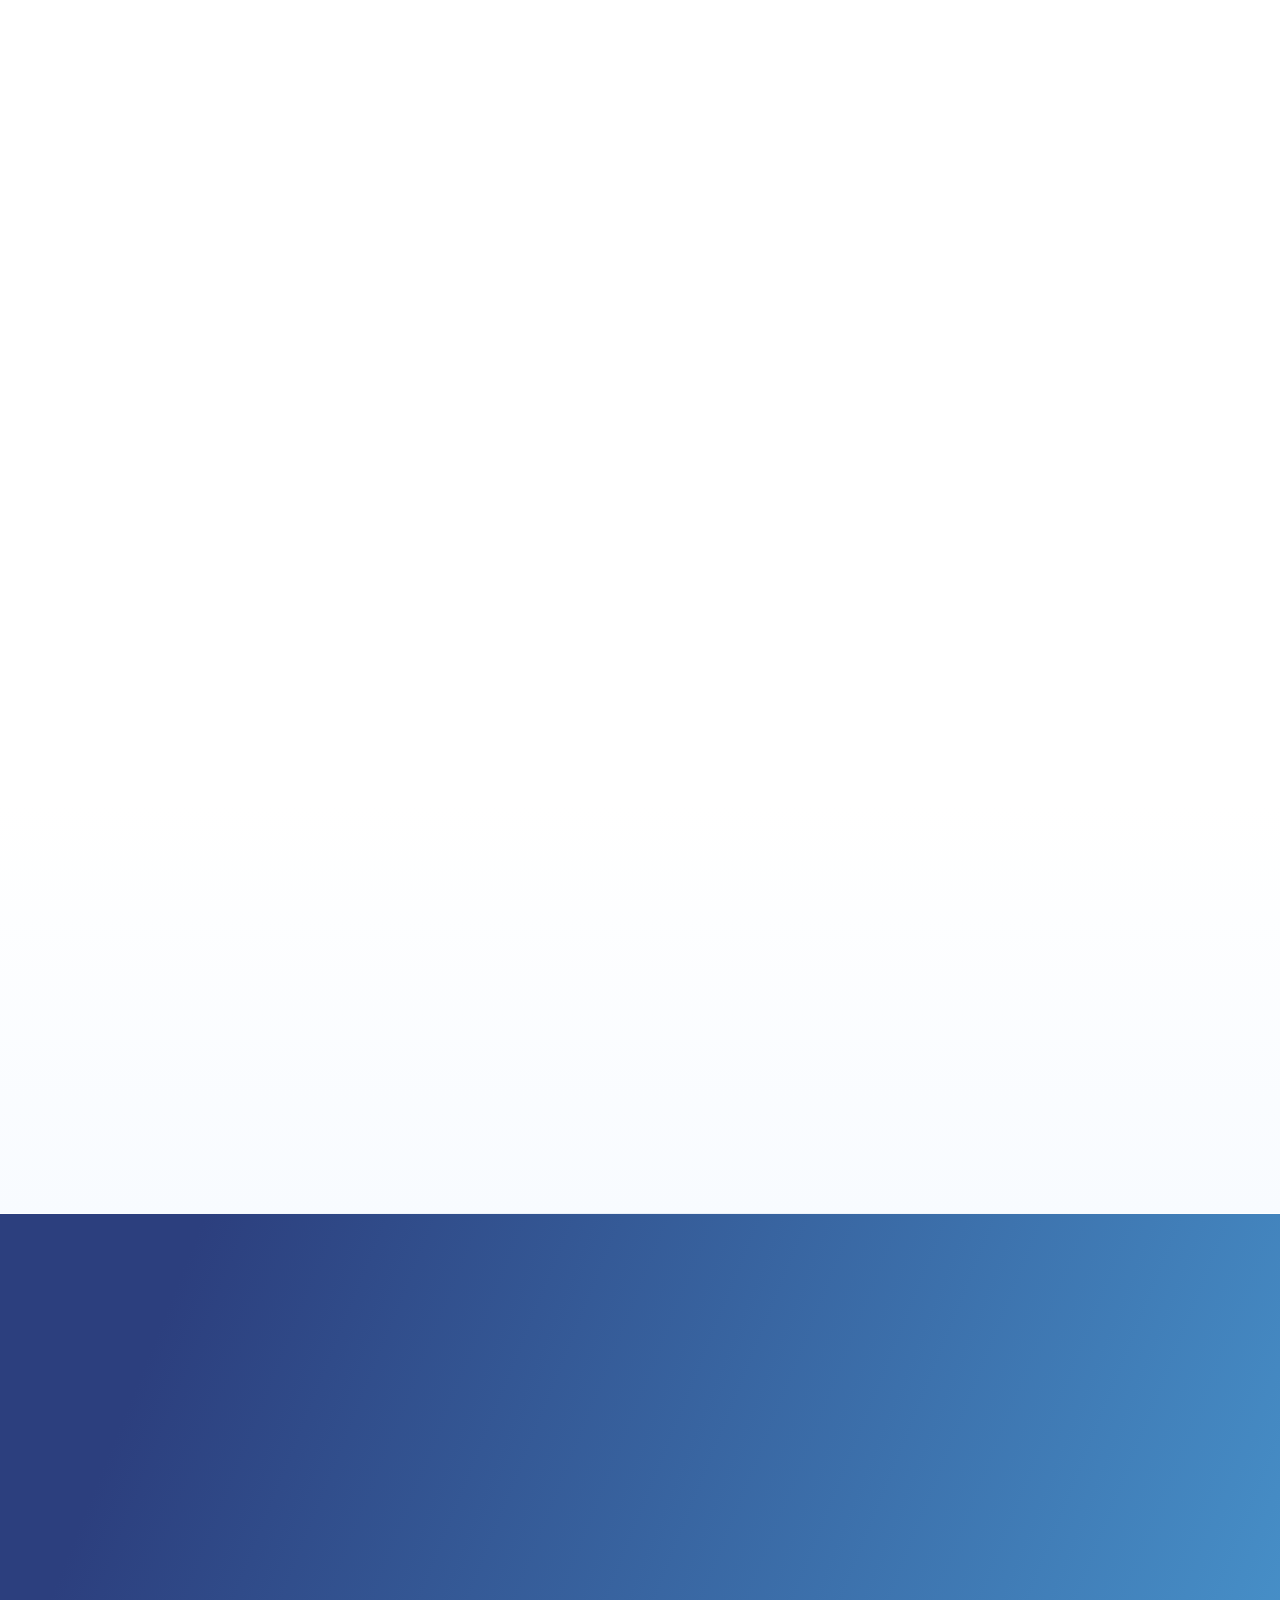
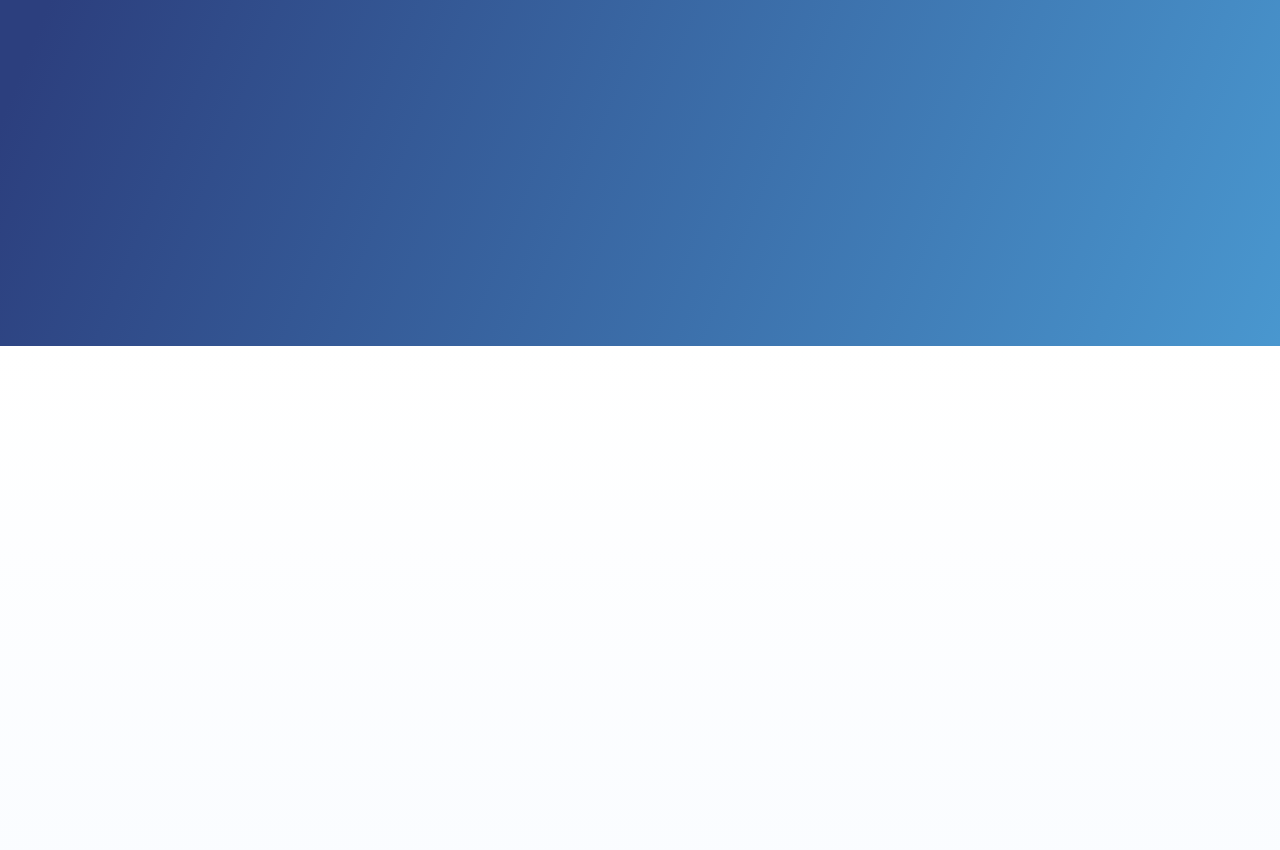
<file: dmcc/index.html>
<!DOCTYPE html><html lang="en"><head> <script>(function(w,d,s,l,i){w[l]=w[l]||[];w[l].push({'gtm.start':
    new Date().getTime(),event:'gtm.js'});var f=d.getElementsByTagName(s)[0],
    j=d.createElement(s),dl=l!='dataLayer'?'&l='+l:'';j.async=true;j.src=
    'https://www.googletagmanager.com/gtm.js?id='+i+dl;f.parentNode.insertBefore(j,f);
    })(window,document,'script','dataLayer','GTM-N2DXS5NK');</script> <meta charset="UTF-8"><meta name="theme-color" content="#2c3f7e"><meta name="viewport" content="width=device-width, initial-scale=1.0, maximum-scale=5.0, user-scalable=yes"><meta http-equiv="X-UA-Compatible" content="ie=edge"><link rel="preconnect" href="https://fonts.googleapis.com"><link rel="preconnect" href="https://fonts.gstatic.com" crossorigin><link href="https://fonts.googleapis.com/css2?family=Poppins:wght@400;600;700;800&display=swap" rel="stylesheet"><link rel="preload" as="image" href="../assets/images/hero-banner.webp" fetchpriority="high"><meta name="description" content="DMCC approved auditors and financial audit services in Dubai. Compliance, VAT, and corporate tax solutions for DMCC businesses."><meta name="keywords" content="auditors, auditing, Dubai, DAFZA, DMCC, JAFZA, compliance, financial audit"><meta name="language" content="English"><meta name="revisit-after" content="30 days"><meta name="author" content="Avyanco Auditing LLC"><meta property="og:type" content="website"><meta property="og:title" content="DMCC Auditors Dubai | Approved Auditing Services"><meta property="og:description" content="DMCC approved auditors and financial audit services in Dubai. Compliance, VAT, and corporate tax solutions for DMCC businesses."><meta property="og:url" content="https://campaign.avyanco.net/dmcc/"><link rel="canonical" href="https://campaign.avyanco.net/dmcc/"><meta property="og:image" content="../assets/images/logo.png"><meta property="og:site_name" content="Avyanco Auditing LLC"><meta name="twitter:card" content="summary_large_image"><meta name="twitter:title" content="DMCC Auditors Dubai | Approved Auditing Services"><meta name="twitter:description" content="DMCC approved auditors and financial audit services in Dubai. Compliance, VAT, and corporate tax solutions for DMCC businesses."><meta name="twitter:image" content="../assets/images/logo.png"><link rel="icon" type="image/x-icon" href="../assets/images/favicon.png"><link rel="apple-touch-icon" href="../assets/images/favicon.png"><title>DMCC Auditors Dubai | Approved Auditing Services</title> <style>*{margin:0;padding:0;box-sizing:border-box}html{scroll-behavior:smooth}body{font-family:'Poppins',sans-serif;line-height:1.65;color:#0f172a;background:#ffffff;overflow-x:hidden}img{max-width:100%;height:auto;display:block}html{scroll-padding-top:70px}</style>
</head><body><noscript><iframe src="https://www.googletagmanager.com/ns.html?id=GTM-N2DXS5NK"
height="0" width="0" style="display:none;visibility:hidden"></iframe></noscript> <script>
(function() {
  // GA Event Tracking Functions
  window.trackCTAEvent = function(eventName, eventLabel, eventValue) {
    if (typeof window.gtag !== 'undefined') {
      gtag('event', eventName, {
        'event_category': 'engagement',
        'event_label': eventLabel,
        'value': eventValue || 1
      });
    }
  };
  
  // Track CTA clicks on page load
  setTimeout(function() {
    // Header buttons
    var waBtn = document.querySelector('.avy-wa');
    var callBtn = document.querySelector('.avy-call');
    
    if (waBtn) {
      waBtn.addEventListener('click', function() {
        trackCTAEvent('contact_cta', 'header_whatsapp', 1);
      });
    }
    if (callBtn) {
      callBtn.addEventListener('click', function() {
        trackCTAEvent('contact_cta', 'header_call', 1);
      });
    }
    
    // Service cards and CTA buttons
    var serviceLinks = document.querySelectorAll('a[href="#lead"]');
    serviceLinks.forEach(function(link, index) {
      link.addEventListener('click', function(e) {
        var text = this.textContent.trim() || 'CTA';
        trackCTAEvent('cta_click', text, 1);
      });
    });
    
    // Contact section links
    var contactPhones = document.querySelectorAll('a[href^="tel:"]');
    var contactEmails = document.querySelectorAll('a[href^="mailto:"]');
    var contactWA = document.querySelectorAll('a[href^="https://wa.me"]');
    
    contactPhones.forEach(function(link) {
      if (!link.classList.contains('avy-call')) {
        link.addEventListener('click', function() {
          trackCTAEvent('contact_cta', 'phone_link', 1);
        });
      }
    });
    
    contactEmails.forEach(function(link) {
      link.addEventListener('click', function() {
        trackCTAEvent('contact_cta', 'email_link', 1);
      });
    });
    
    contactWA.forEach(function(link) {
      if (!link.classList.contains('avy-wa')) {
        link.addEventListener('click', function() {
          trackCTAEvent('contact_cta', 'whatsapp_link', 1);
        });
      }
    });
    
    // Form submission tracking
    var observer = new MutationObserver(function(mutations) {
      mutations.forEach(function(mutation) {
        if (mutation.addedNodes.length) {
          mutation.addedNodes.forEach(function(node) {
            if (node.nodeType === 1 && node.tagName === 'IFRAME') {
              trackCTAEvent('form_view', 'consultation_form', 1);
            }
          });
        }
      });
    });
    
    var formContainer = document.getElementById('zf_div_NiwSgUJoAzGPXaUIg7TZkWkIJrNir1KHJWYW1DaNEwE');
    if (formContainer) {
      observer.observe(formContainer, { childList: true });
    }
    
    window.addEventListener('message', function(e) {
      if (e.data && typeof e.data === 'string' && e.data.indexOf('zf_responseHandler') > -1) {
        trackCTAEvent('form_submit', 'consultation_form', 1);
      }
    });
  }, 500);
})();
</script> <header class="avy-header" role="navigation" aria-label="Main header"><div class="wrap"><div class="avy-brand"><img src="../assets/images/logo.png" alt="Avyanco Auditing LLC Logo"></div><div class="avy-actions"><a class="avy-wa" href="https://wa.me/97142405000" aria-label="Chat on WhatsApp"><img src="../assets/images/whatsapp_icon_80x80.webp" alt="WhatsApp" width="50" height="50"/></a><a class="avy-call" href="tel:+971503989000" aria-label="Call Avyanco">+971 50 398 9000</a></div></div></header><section class="hero" role="banner" aria-label="Avyanco Auditing LLC"><div class="container hero-wrap"><div class="left reveal-up"><span class="badge">Avyanco Auditing LLC</span><h1>Approved DMCC Auditors in Dubai</h1><p class="lead">Stay ahead of compliance requirements with expert DMCC audit and UAE Corporate Tax services timely filings, precise reporting, and secure business continuity.</p><div class="pill-row" aria-label="Reasons to trust"><span class="pill">🏆 Trusted by 5000+ Businesses</span><span class="pill">✅ DMCC Approved Auditor</span><span class="pill">🏦 Registered with UAE Banks</span></div><div class="trust-strip" style="margin-top:20px"><img src="../assets/images/partner-logos.png" alt="Partner Logos" class="trust-logo" loading="lazy"></div></div><div class="right hero-cta-form reveal"><h2 style="margin:12px 0">Get A Free Consultation!</h2><div id="zf_div_NiwSgUJoAzGPXaUIg7TZkWkIJrNir1KHJWYW1DaNEwE" class="zoho-form-slot" style="min-height:500px"></div></div></div></section><section class="section alt" id="dmcc-value" aria-label="DMCC Compliance & Corporate Tax Benefits"><div class="container"><div class="section-header center reveal"><span class="eyebrow">DMCC Compliance</span><h2>Annual Audit = Mandatory for DMCC + Corporate Tax Alignment</h2><p style="color:#4a5979"><b>Annual audit is mandatory</b> for all <b>DMCC-registered companies</b>. It is also required under the <b>UAE Corporate Tax Law</b> if your annual turnover exceeds <b>AED 50 million</b>. <b>Avyanco</b> ensures your accounting, audit, and tax obligations are fully aligned with <b>FTA</b> and <b>DMCC standards</b>. </p></div><div class="grid grid-3" style="margin-top:14px"><div class="card reveal"><h3>Why Audit is Mandatory</h3><ul class="list"><li><span class="tick">✓</span> Required by DMCC Authority for license renewal</li><li><span class="tick">✓</span> Mandatory under Corporate Tax Law (turnover > AED 50M)</li><li><span class="tick">✓</span> Strengthens financial transparency & governance</li></ul></div><div class="card reveal"><h3>Our Audit Services</h3><ul class="list"><li><span class="tick">✓</span> DMCC-approved statutory audit reports</li><li><span class="tick">✓</span> IFRS-compliant financial statements</li><li><span class="tick">✓</span> Tax computation & compliance review</li></ul></div><div class="card reveal"><h3>Compliance Workflow</h3><ul class="list"><li><span class="tick">✓</span> Collect financial records & supporting documents</li><li><span class="tick">✓</span> Perform fieldwork & variance analysis</li><li><span class="tick">✓</span> Submit audit report to DMCC Authority</li></ul></div></div><div class="card reveal" style="margin-top:18px; display:flex; gap:14px; align-items:center; flex-wrap:wrap"><div class="badge" aria-hidden="true">ℹ️ Important</div><div class="muted" style="flex:1"> Failure to submit a valid DMCC audit report may lead to <b>license non-renewal</b> and <b>FTA non-compliance penalties</b>. Regular audits also help businesses qualify for <b>0% corporate tax</b> when all FTA and DMCC conditions are satisfied. </div><div><a href="#lead" class="btn">Get a DMCC Audit Quote</a></div></div></div></section><div class="slice"></div><section class="section alt" id="why" aria-label="Why choose Avyanco"><div class="container"><div class="section-header center reveal"><span class="eyebrow">Why Choose Us</span><h2>Why Businesses Trust Avyanco Auditing LLC</h2></div><div class="grid grid-4" style="margin-top:16px"><div class="card service reveal"><div class="sicon"><img src="../assets/images/icon-freezone-approved.png" alt="Free-Zone-Bank-Approved" title="Free-Zone-Bank-Approved"></div><div><b>Free Zone &amp; Bank Approved</b><p class="muted mini">Approved and trusted by leading UAE banks and major free zones</p></div></div><div class="card service reveal"><div class="sicon"><img src="../assets/images/icon-ca-team.png" alt="Senior-CA-Led-Team" title="Senior-CA-Led-Team"></div><div><b>Senior CA-Led Team</b><p class="muted mini">Led by Chartered Accountants with deep UAE industry expertise ensuring precise reporting and regulatory accuracy.</p></div></div><div class="card service reveal"><div class="sicon"><img src="../assets/images/icon-timely.png" alt="Timely-Completion" title="Timely-Completion"></div><div><b>Timely Completion</b><p class="muted mini">Guaranteed on-time delivery with full compliance so you can stay focused on growing your business.</p></div></div><div class="card service reveal"><div class="sicon"><img src="../assets/images/icon-pricing.png" alt="Transparent-Pricing" title="Transparent-Pricing"></div><div><b>Transparent Pricing</b><p class="muted mini">Honest pricing with no surprises clear scope, fair fees, and unmatched value in Dubai.</p></div></div></div></div></section><div class="slice"></div><section id="clients" class="reveal"><div class="container"><div class="section-header"><span class="eyebrow">Client Testimonials</span><h2>Client Partners Who Trust Our Expertise</h2><p class="lead">Join 200+ businesses that rely on Avyanco for audit, VAT and compliance across UAE free zones &amp; mainland.</p></div><div class="logo-grid" data-theme="light" data-branch-id="659b35b91f09700008d38fa4" data-readonly="false" data-review-count="50" data-min-review-count="4" data-review-sort="review-rating" data-review-limit="3"> <script src="https://cdn.trustindex.io/loader.js?cca651858e075384c95618e0b5f" defer async></script> </div></div></section><section class="section alt" aria-label="Quick consultation CTA"><div class="container"><div class="card reveal center"><span class="eyebrow">Free Consultation</span><h2 style="margin-top:8px">Need Help With Audit Compliance?</h2><p class="muted" style="max-width:760px;margin:8px auto 16px">Speak with our experts for a quick assessment and clear next steps for your business.</p><a href="#lead" class="btn" style="background:var(--avy-accent);border-color:var(--avy-accent)">Book My Free Consultation</a></div></div></section><div class="slice"></div><section class="section" id="services" aria-label="Audit services"><div class="container"><div class="section-header center reveal"><span class="eyebrow">Services</span><h2>Our Audit Services in Dubai</h2></div><div class="grid grid-4" style="margin-top:16px"><a href="#lead" class="card service reveal" style="text-decoration:none"><div class="sicon"><img src="../assets/images/service-statutory.png" alt="Statutory-audit" title="Statutory-audit"></div><div><b>Statutory Audit</b><p class="muted mini"><b>Purpose:</b> Ensures legal compliance with UAE regulations. <br><b>Ideal For:</b> Mainland & Free Zone Companies</p></div></a><a href="#lead" class="card service reveal"><div class="sicon"><img src="../assets/images/service-internal.png" alt="Internal-audit" title="Internal-audit"></div><div><b>Internal Audit</b><p class="muted mini"><b>Purpose:</b> Strengthens internal controls, enhances risk management, and improves operational efficiency. <br><b>Ideal For:</b> Growing and mid-sized businesses</p></div></a><a href="#lead" class="card service reveal"><div class="sicon"><img src="../assets/images/service-external.png" alt="External-audit" title="External-audit"></div><div><b>External Audit</b><p class="muted mini"><b>Purpose:</b> Provides independent assurance to stakeholders through transparent financial reporting. <br><b>Ideal For:</b> Investors, partners & banks</p></div></a><a href="#lead" class="card service reveal"><div class="sicon"><img src="../assets/images/service-vat.png" alt="Vat-audit" title="Vat-audit"></div><div><b>VAT Audit</b><p class="muted mini"><b>Purpose:</b> Verifies VAT filings and compliance with FTA regulations to minimize audit risks. <br><b>Ideal For:</b> Businesses registered under UAE VAT</p></div></a><a href="#lead" class="card service reveal"><div class="sicon"><img src="../assets/images/service-liquidation.png" alt="Liquidation audit" title="liquidation Audit"></div><div><b>Liquidation Audit</b><p class="muted mini"><b>Purpose:</b> Mandatory audit to finalize accounts and obtain authority approval for company closure. <br><b>Ideal For:</b> Companies undergoing liquidation</p></div></a><a href="#lead" class="card service reveal"><div class="sicon"><img src="../assets/images/service-financial.png" alt="Financial-audit" title="Financial-audit"></div><div><b>Financial Audit</b><p class="muted mini"><b>Purpose:</b> Assesses financial statements for accuracy <br><b>Ideal For:</b> Any UAE-based business</p></div></a><a href="#lead" class="card service reveal"><div class="sicon"><img src="../assets/images/service-forensic.png" alt="Forensic-audit" title="Forensic-audit"></div><div><b>Forensic Audit</b><p class="muted mini"><b>Purpose:</b> Detects fraud, irregularities, or mismanagement <br><b>Ideal For:</b> Companies under investigation</p></div></a><a href="#lead" class="card service reveal"><div class="sicon"><img src="../assets/images/service-management.png" alt="Management-audit" title="Management-audit"></div><div><b>Management Audit</b><p class="muted mini"><b>Purpose:</b> Reviews efficiency & policy adherence <br><b>Ideal For:</b> Established organizations</p></div></a></div></div></section><div class="slice"></div><section class="section alt" aria-label="What is an audit & benefits"><div class="container grid grid-2"><div class="card reveal"><h3>What Is an Audit and Why Is It Important?</h3><p>An audit is an independent review of a company’s financial statements to verify their accuracy, compliance, and transparency. It provides valuable insights into your business’s financial position, helps identify discrepancies, and strengthens internal controls. An audit not only enhances credibility and investor confidence but also ensures that your company meets statutory and regulatory obligations.</p><h4>Key Reasons Why an Audit Is Important:</h4><ul class="list"><li><span class="tick">✓</span> Mandatory Compliance – Required under the UAE Commercial Companies Law and by most Free Zone Authorities</li><li><span class="tick">✓</span> License & Loan Requirements – Essential for license renewal, bank loan approvals, and investor reporting</li><li><span class="tick">✓</span> Business Continuity – Crucial during liquidation, mergers, or financial restructuring</li></ul></div><div class="card reveal"><h3>🕒 Benefits of Timely Audit</h3><table class="table" aria-label="Benefits table"><thead><tr><th>Benefit</th><th>Impact on Your Business</th></tr></thead><tbody><tr><td>Avoid Penalties</td><td>Stay compliant with UAE laws and avoid fines or license suspension</td></tr><tr><td>Improve Financial Transparency</td><td>Build trust and credibility with investors, banks, and authorities</td></tr><tr><td>Better Decision Making</td><td>Gain accurate financial insights to guide strategic planning</td></tr><tr><td>Support Growth &amp; Funding</td><td>Strengthen your position for bank financing and investor opportunities</td></tr><tr><td>Smooth Renewals</td><td>Simplify free zone and mainland license renewal processes</td></tr></tbody></table></div></div></section><section class="section alt" aria-label="Quick consultation CTA"><div class="container"><div class="card reveal center"><span class="eyebrow">Free Consultation</span><h2 style="margin-top:8px">Get Expert Audit Guidance Now</h2><p class="muted" style="max-width:760px;margin:8px auto 16px">One quick consultation can save weeks of back-and-forth with compliance and documentation.</p><a href="#lead" class="btn" style="background:var(--avy-accent);border-color:var(--avy-accent)">Talk to Our Experts</a></div></div></section><div class="slice"></div><section class="section" id="Industries" aria-label="Industries we serve"><div class="container"><div class="section-header center reveal"><span class="eyebrow">Industries</span><h2>Industries We Serve</h2></div><div class="grid grid-3" style="margin-top:14px"><a class="industry-card reveal" aria-label="Real Estate and Construction" style="--bg:url('../images/industry-1.jpg')"><span class="zoom" aria-hidden="true"></span><span class="industry-chip">Real Estate</span><div class="inner"><b>Real Estate &amp; Construction</b><p>Project-based controls, lender reporting, and compliance oversight.</p></div></a><a class="industry-card reveal" aria-label="Trading and Manufacturing" style="--bg:url('../images/industry-2.jpg')"><span class="zoom" aria-hidden="true"></span><span class="industry-chip">Trading</span><div class="inner"><b>Trading &amp; Manufacturing</b><p>Inventory management, cost of goods sold (COGS), and cross-border regulatory compliance.</p></div></a><a class="industry-card reveal" aria-label="Logistics and Transport" style="--bg:url('../images/industry-3.jpg')"><span class="zoom" aria-hidden="true"></span><span class="industry-chip">Logistics</span><div class="inner"><b>Logistics &amp; Transport</b><p>Revenue recognition, contract management, and VAT compliance.</p></div></a><a class="industry-card reveal" aria-label="IT and Consultancy" style="--bg:url('../images/industry-4.jpg')"><span class="zoom" aria-hidden="true"></span><span class="industry-chip">IT</span><div class="inner"><b>IT &amp; Consultancy</b><p>Service revenue recognition, intellectual property considerations, and financial controls.</p></div></a><a class="industry-card reveal" aria-label="Hospitality and Retail" style="--bg:url('../images/industry-5.jpg')"><span class="zoom" aria-hidden="true"></span><span class="industry-chip">Retail</span><div class="inner"><b>Hospitality &amp; Retail</b><p>Point-of-sale (POS) controls, multi-location reporting, and operational transparency.</p></div></a><a class="industry-card reveal" aria-label="Healthcare and Services" style="--bg:url('../images/industry-6.jpg')"><span class="zoom" aria-hidden="true"></span><span class="industry-chip">Healthcare</span><div class="inner"><b>Healthcare &amp; Services</b><p>Regulatory compliance, payroll accuracy, and data governance.</p></div></a></div></div></section><div class="slice"></div><section id="experts" class="reveal"><div class="container"><div class="section-header"><span class="eyebrow">Our Experts</span><h2>Let’s Meet Our Team of Professionals</h2><p>A senior CA-led team of FTA-qualified auditors and accountants—ready to solve complex audit and compliance challenges.</p></div><div class="team-carousel"><div class="team-nav" aria-hidden="false"><button class="team-btn prev" type="button" aria-label="Previous" onclick="document.getElementById('teamTrack').scrollBy({left:-320,behavior:'smooth'})"><svg viewBox="0 0 24 24"><path d="M15.41 16.59 10.83 12l4.58-4.59L14 6l-6 6 6 6 1.41-1.41z"/></svg></button><button class="team-btn next" type="button" aria-label="Next" onclick="document.getElementById('teamTrack').scrollBy({left:320,behavior:'smooth'})"><svg viewBox="0 0 24 24"><path d="M8.59 16.59 13.17 12 8.59 7.41 10 6l6 6-6 6-1.41-1.41z"/></svg></button></div><div id="teamTrack" class="team-track" role="region" aria-label="Avyanco Experts Carousel"><article class="team-card"><div class="team-face team-front"><div style="width:100%"><img class="team-photo" src="../assets/images/team-himanshu.png" alt="Expert 1"><div class="team-meta"><div class="team-name">Himanshu Kanani</div><div class="team-role">Manager – Audit & Advisory Services</div></div></div></div><div class="team-face team-back"><div class="team-bio"><h4>Himanshu Kanani</h4><p>Leading with insight, delivering with integrity. Oversees assurance and advisory engagements, ensuring strategic direction and excellence across client portfolios.</p><span class="team-chip">DMCC • IFZA • DAFZA • JAFZA</span></div></div></article><article class="team-card"><div class="team-face team-front"><div style="width:100%"><img class="team-photo" src="../assets/images/team-shoaib.jpg" alt="Expert 2"><div class="team-meta"><div class="team-name">Shoaib Shaikh</div><div class="team-role">Senior Consultant</div></div></div></div><div class="team-face team-back"><div class="team-bio"><h4>Shoaib Shaikh</h4><p>Detail-driven, solution-focused. Ensures seamless accounting and VAT compliance tailored to each client’s business environment.</p><span class="team-chip">Accounting & VAT Compliance</span></div></div></article><article class="team-card"><div class="team-face team-front"><div style="width:100%"><img class="team-photo" src="../assets/images/team-jaikishan.jpg" alt="Expert 3"><div class="team-meta"><div class="team-name">Jaikishan Kishnani</div><div class="team-role">Senior Consultant</div></div></div></div><div class="team-face team-back"><div class="team-bio"><h4>Jaikishan Kishnani</h4><p>Turning compliance into confidence. Simplifies VAT and accounting complexities, transforming regulations into business opportunities.</p><span class="team-chip">Accounting & VAT Advisory</span></div></div></article><article class="team-card"><div class="team-face team-front"><div style="width:100%"><img class="team-photo" src="../assets/images/team-mihir.jpg" alt="Expert 3"><div class="team-meta"><div class="team-name">Mihir Ganjawala</div><div class="team-role">Senior Consultant</div></div></div></div><div class="team-face team-back"><div class="team-bio"><h4>Mihir Ganjawala</h4><p>Where strategy meets precision. Bridges audit accuracy, tax insight, and accounting expertise to deliver holistic financial solutions.</p><span class="team-chip">Audit, Tax & Accounting Advisory</span></div></div></article><article class="team-card"><div class="team-face team-front"><div style="width:100%"><img class="team-photo" src="../assets/images/team-sabura.jpg" alt="Expert 3"><div class="team-meta"><div class="team-name">Sabura Mazhar</div><div class="team-role">Audit Associate</div></div></div></div><div class="team-face team-back"><div class="team-bio"><h4>Sabura Mazhar</h4><p>Delivering assurance with accuracy. Ensures audit quality and transparency through meticulous review and documentation.</p><span class="team-chip">Assurance & Compliance</span></div></div></article><article class="team-card"><div class="team-face team-front"><div style="width:100%"><img class="team-photo" src="../assets/images/team-abel.jpg" alt="Expert 3"><div class="team-meta"><div class="team-name">Abel Thomas</div><div class="team-role">Audit Associate</div></div></div></div><div class="team-face team-back"><div class="team-bio"><h4>Abel Thomas</h4><p>Building trust through detail. Applies analytical rigor to deliver dependable assurance outcomes.</p><span class="team-chip">Assurance & Risk Services</span></div></div></article><article class="team-card"><div class="team-face team-front"><div style="width:100%"><img class="team-photo" src="../assets/images/team-melroy.jpg" alt="Expert 4"><div class="team-meta"><div class="team-name">Melroy Biju</div><div class="team-role">Finance Executive</div></div></div></div><div class="team-face team-back"><div class="team-bio"><h4>Melroy Biju</h4><p>Reliable. Resourceful. Results-oriented. Ensures smooth financial processes and supports internal controls and reconciliations with accuracy.</p><span class="team-chip">Accounting Operations</span></div></div></article><article class="team-card"><div class="team-face team-front"><div style="width:100%"><img class="team-photo" src="../assets/images/team-anshul.jpg" alt="Expert 5"><div class="team-meta"><div class="team-name">Anshul Agarwala</div><div class="team-role">Senior Consultant</div></div></div></div><div class="team-face team-back"><div class="team-bio"><h4>Anshul Agarwala</h4><p>Designing tax strategies for tomorrow. Crafts robust corporate tax frameworks aligned with UAE regulations and global best practices.</p><span class="team-chip">Corporate Tax Advisory</span></div></div></article></div></div></div></section><section class="section alt" aria-label="Quick consultation CTA"><div class="container"><div class="card reveal center"><span class="eyebrow">Ready To Start?</span><h2 style="margin-top:8px">Let’s Plan Your Audit the Right Way</h2><p class="muted" style="max-width:760px;margin:8px auto 16px">Share your requirement and our team will guide you with a practical, compliant action plan.</p><a href="#lead" class="btn" style="background:var(--avy-accent);border-color:var(--avy-accent)">Create My Action Plan</a></div></div></section><section class="section" id="lead" aria-label="Free consultation"><div class="container grid grid-2"><div class="card reveal"><h2>🚀 Get Your Free Audit Consultation Today</h2><p>Our experts will guide you from document review to final submission—fast, compliant, and confidential.</p><ul class="list"><li><span class="tick">✓</span> Phone: <a href="tel:+971503989000">+971 50 398 9000</a></li><li><span class="tick">✓</span> Email: <a href="mailto:info@avyanco.com">info@avyanco.com</a></li><li><span class="tick">✓</span> Schedule: <a href="#lead" onclick="document.getElementById('lead-form').scrollIntoView({behavior:'smooth'});">Book Now</a></li></ul><div style="display:flex; gap:10px; flex-wrap:wrap; margin-top:10px"><span class="badge">⏱️ Instant Response</span><span class="badge">🔒 Confidential</span></div></div><div class="card reveal"><h3 style="margin-top:0">📩 Get A Free Quote – Instant Response</h3><div id="zf_div_NiwSgUJoAzGPXaUIg7TZkWkIJrNir1KHJWYW1DaNEwE11" class="zoho-form-slot" style="min-height:500px"></div></div></div></section><section class="section alt" id="faq-grid" aria-label="FAQ"><div class="container"><div class="section-header center reveal"><span class="eyebrow">FAQ</span><h2>Frequently Asked Questions ❓</h2></div><div class="grid"><details class="card reveal"><summary>Are Avyanco audits accepted by banks and free zones?</summary><div class="muted">Yes—our audit reports are recognized by major UAE banks and free zones including IFZA, DAFZA, DMCC, and JAFZA.</div></details><details class="card reveal"><summary>How long does an audit take?</summary><div class="muted">Most engagements complete within 5–10 business days depending on document readiness and company size.</div></details><details class="card reveal"><summary>Do you provide liquidation audits?</summary><div class="muted">Yes. We handle end-to-end liquidation audits with coordination from free zone or mainland authorities.</div></details><details class="card reveal"><summary>Are you MOA and bank-approved auditors?</summary><div class="muted">Yes. Avyanco Auditing LLC is a licensed, MOA-approved, and bank-approved audit firm in Dubai.</div></details><details class="card reveal"><summary>Can Avyanco help with internal and external audits?</summary><div class="muted">Absolutely. Our qualified auditors perform both internal and external audits tailored to your business requirements.</div></details><details class="card reveal"><summary>Do you offer VAT audit and compliance support?</summary><div class="muted">Yes. We review VAT returns, invoices, and accounting processes to ensure full compliance with UAE VAT laws.</div></details><details class="card reveal"><summary>What documents are required for a financial audit?</summary><div class="muted">Typically, you’ll need your company’s financial statements, bank statements, invoices, ledgers, and relevant supporting documents.</div></details><details class="card reveal"><summary>Can you assist with audit reports for bank loan applications?</summary><div class="muted">Yes. Our audit reports are accepted by UAE banks for loan approvals, compliance reviews, and account openings.</div></details><details class="card reveal"><summary>Will i loose control over my books and accounts if i appoint auditor for my firm?</summary><div class="muted">Your business operations and transactions will remain in your control even if you hire an auditor. In fact, the auditors will assist you in carrying out the activities in compliance with the regulations and standards.</div></details><details class="card reveal"><summary>How much does an audit service cost?</summary><div class="muted">Audit fees depend on your company size, financial volume, and type of audit required. We provide transparent pricing with no hidden charges.</div></details><details class="card reveal"><summary>Do you offer free consultations before starting an audit?</summary><div class="muted">Yes. We offer a free initial consultation to assess your requirements and recommend the most suitable audit service.</div></details><details class="card reveal"><summary>What industries do you specialize in?</summary><div class="muted">We serve multiple industries—real estate, trading, logistics, IT, healthcare, hospitality, and more—each with tailored audit strategies.</div></details><details class="card reveal"><summary>Can you assist with corporate tax registration and filing?</summary><div class="muted">Yes. Our tax specialists help with UAE corporate tax registration, filing, and compliance alongside your audit needs.</div></details></div></div></section><section class="section" aria-label="Final CTA"><div class="container card reveal"><div class="grid grid-2" style="align-items:center"><div><h2 style="color:var(--avy-primary)">🎯 Ready to Ensure 100% Financial Compliance?</h2><p>Partner with <b>Avyanco Auditing LLC</b>—Dubai’s trusted &amp; approved audit experts.</p></div><div style="display:flex; gap:10px; justify-content:flex-end; flex-wrap:wrap"><a href="tel:+971503989000" class="btn" style="background:var(--avy-accent); border-color:var(--avy-accent); display:inline-flex; align-items:center; gap:8px"><svg width="18" height="18" viewBox="0 0 24 24" fill="none" aria-hidden="true"><path d="M22 16.92v2.7a1.8 1.8 0 0 1-1.96 1.8 17.82 17.82 0 0 1-7.77-2.76 17.56 17.56 0 0 1-5.4-5.4A17.82 17.82 0 0 1 4.1 5.48 1.8 1.8 0 0 1 5.88 3.5h2.7a1.8 1.8 0 0 1 1.8 1.55c.12.89.35 1.77.69 2.6a1.8 1.8 0 0 1-.4 1.9l-1.15 1.15a14.4 14.4 0 0 0 3.78 3.78l1.15-1.15a1.8 1.8 0 0 1 1.9-.4c.83.34 1.71.57 2.6.69A1.8 1.8 0 0 1 22 16.92Z" stroke="currentColor" stroke-width="1.8" stroke-linecap="round" stroke-linejoin="round"/></svg><span>Call Now</span></a><a href="https://wa.me/97142405000" class="btn btn-outline" style="display:inline-flex; align-items:center; gap:8px"><svg width="18" height="18" viewBox="0 0 24 24" fill="none" aria-hidden="true"><path d="M20.52 11.48A8.52 8.52 0 0 1 8.5 19.5L3.5 20.5l1.01-4.9a8.52 8.52 0 1 1 16.01-4.12Z" stroke="currentColor" stroke-width="1.8" stroke-linecap="round" stroke-linejoin="round"/><path d="M9.2 8.6c.2-.4.4-.6.8-.6h.5c.2 0 .4.1.5.3l.8 1.7c.1.3.1.6-.1.8l-.5.7c.4.8 1 1.5 1.7 2 .7.6 1.4 1 2.1 1.2l.7-.6c.2-.2.5-.3.8-.2l1.7.7c.2.1.3.3.3.5v.5c0 .4-.2.7-.6.8-.6.3-1.3.3-2 .1-1.2-.3-2.5-1-3.8-2-1.2-1-2.2-2.2-2.7-3.5-.3-.8-.4-1.7-.1-2.4Z" stroke="currentColor" stroke-width="1.4" stroke-linecap="round" stroke-linejoin="round"/></svg><span>WhatsApp</span></a></div></div></div></section><footer class="avy-footer" role="contentinfo"><div class="wrap"><div class="grid"><div><h4>Avyanco Auditing LLC</h4><p>Licensed &amp; DMCC-approved audit firm in Dubai. Registered with major UAE banks &amp; free zones.</p><div class="chip">✅ DMCC Approved Auditors</div><div class="chip">🏦 UAE Banks Registered</div><div style="margin-top:14px"><div>📞 <a href="tel:+971503989000">+971 50 398 9000</a></div><div>💬 <a href="https://wa.me/97142405000">+971 4 240 5000 (WhatsApp)</a></div><div>📧 <a href="mailto:info@avyanco.com">info@avyanco.com</a></div><div><a href="https://share.google/R7rqlFAAPK7Fhp2AD">Address: 36 Floor, Burj al salam Tower, Sheikh Zayed Rd, Trade Centre 1 - Dubai</a></div></div></div><div><iframe src="https://www.google.com/maps/embed?pb=!1m18!1m12!1m3!1d3610.981715868598!2d55.2369383819542!3d25.17009522030281!2m3!1f0!2f0!3f0!3m2!1i1024!2i768!4f13.1!3m3!1m2!1s0x3e5f43293aff663f%3A0xe008242a0437e1d5!2sAvyanco%20Tax%20Consultants!5e0!3m2!1sen!2sae!4v1762429240598!5m2!1sen!2sae" loading="lazy" referrerpolicy="no-referrer-when-downgrade" allowfullscreen aria-label="Avyanco Auditing LLC Location on Google Maps"></iframe></div></div><div class="bar">© <span id="y"></span> Avyanco Auditing LLC — All rights reserved.</div></div></footer> <style type="text/css">#dmcc-value h2{color:var(--avy-darkblue) !important}#dmcc-value .card h3{color:var(--avy-primary)}#dmcc-value .badge{background:var(--avy-accent)}</style> <link rel="stylesheet" href="../assets/css/landing-common.css"> <script src="../assets/js/landing-common.js" defer></script>
<script type="application/ld+json">{"@context":"https:"@type":"AccountingService","name":"Avyanco Auditing LLC","description":"MOA-approved,bank-registered,free zone approved auditors in Dubai. Statutory,internal,external,VAT,liquidation,forensic and management audits.","areaServed":"AE","telephone":"+97142405000","email":"info@avyanco.com","url":"https:"address":{"@type":"PostalAddress","addressCountry":"AE","addressLocality":"Dubai"}}</script> </body></html>
</file>
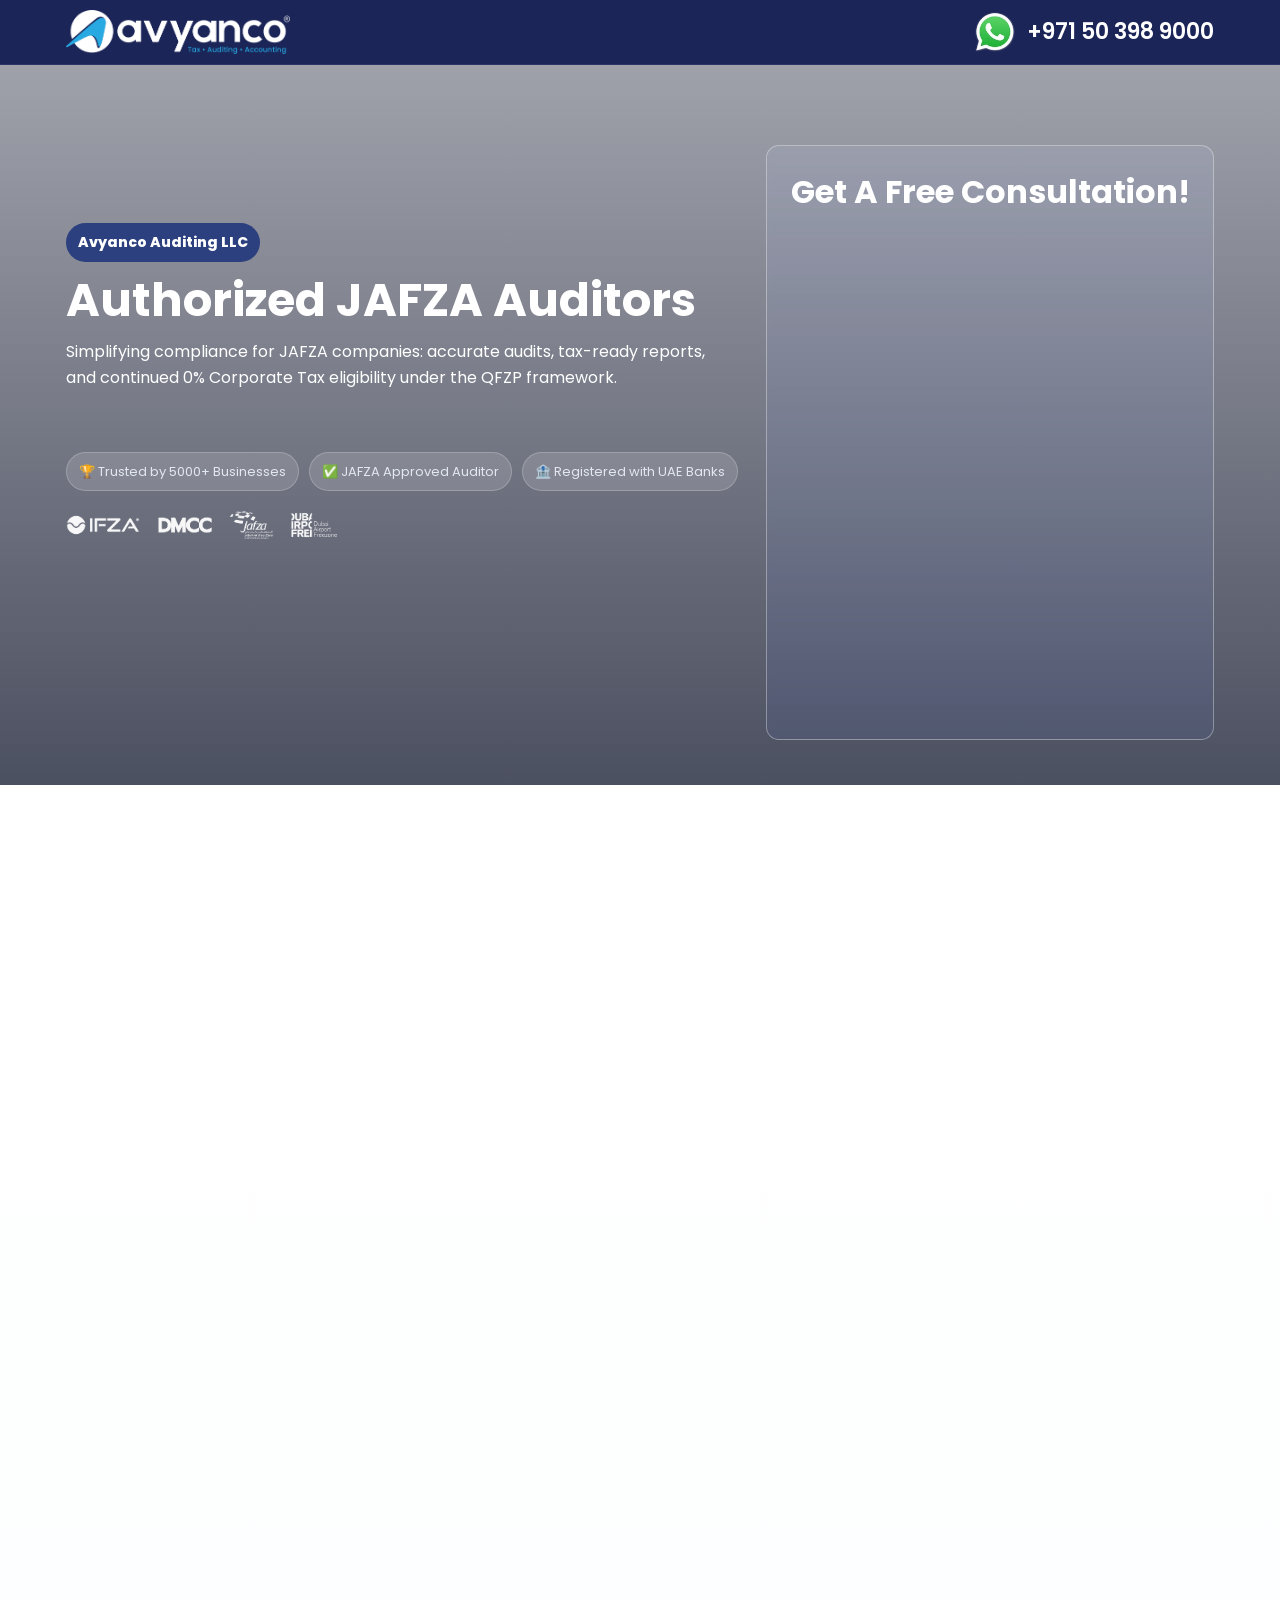
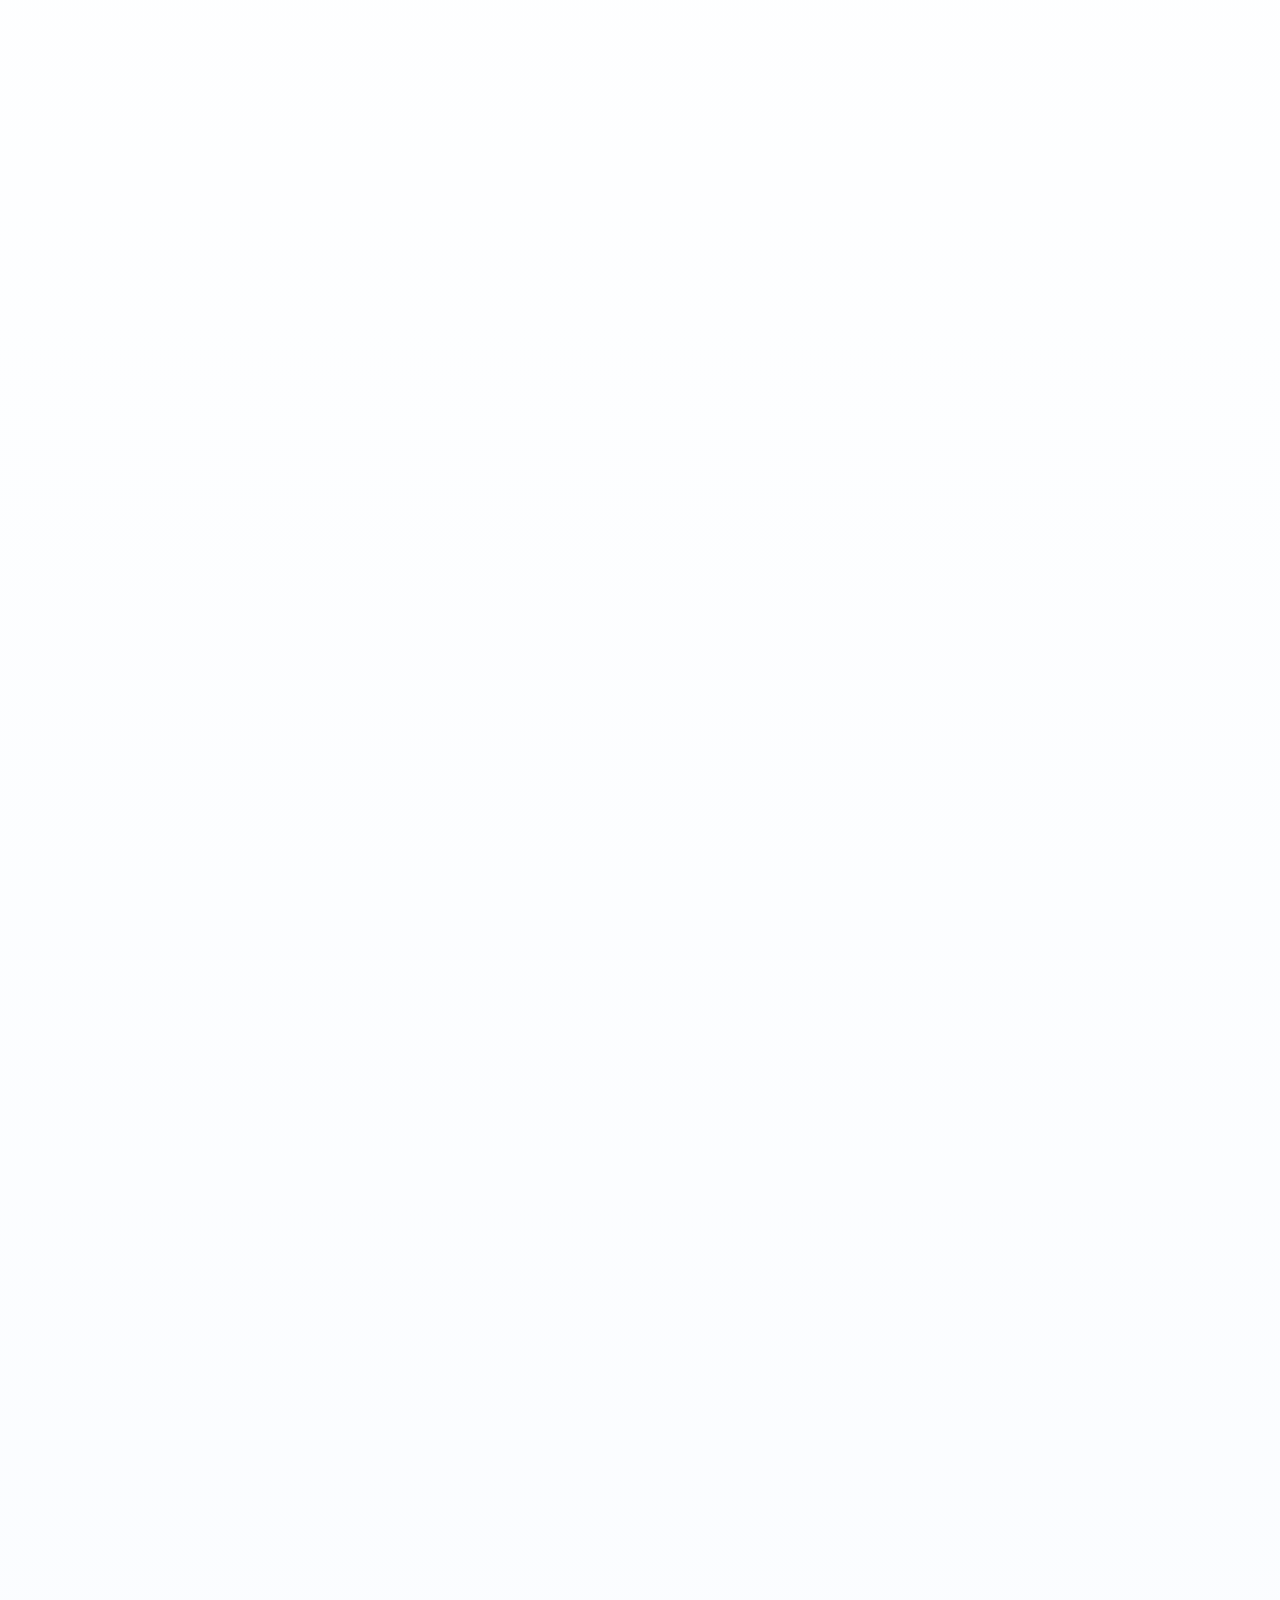
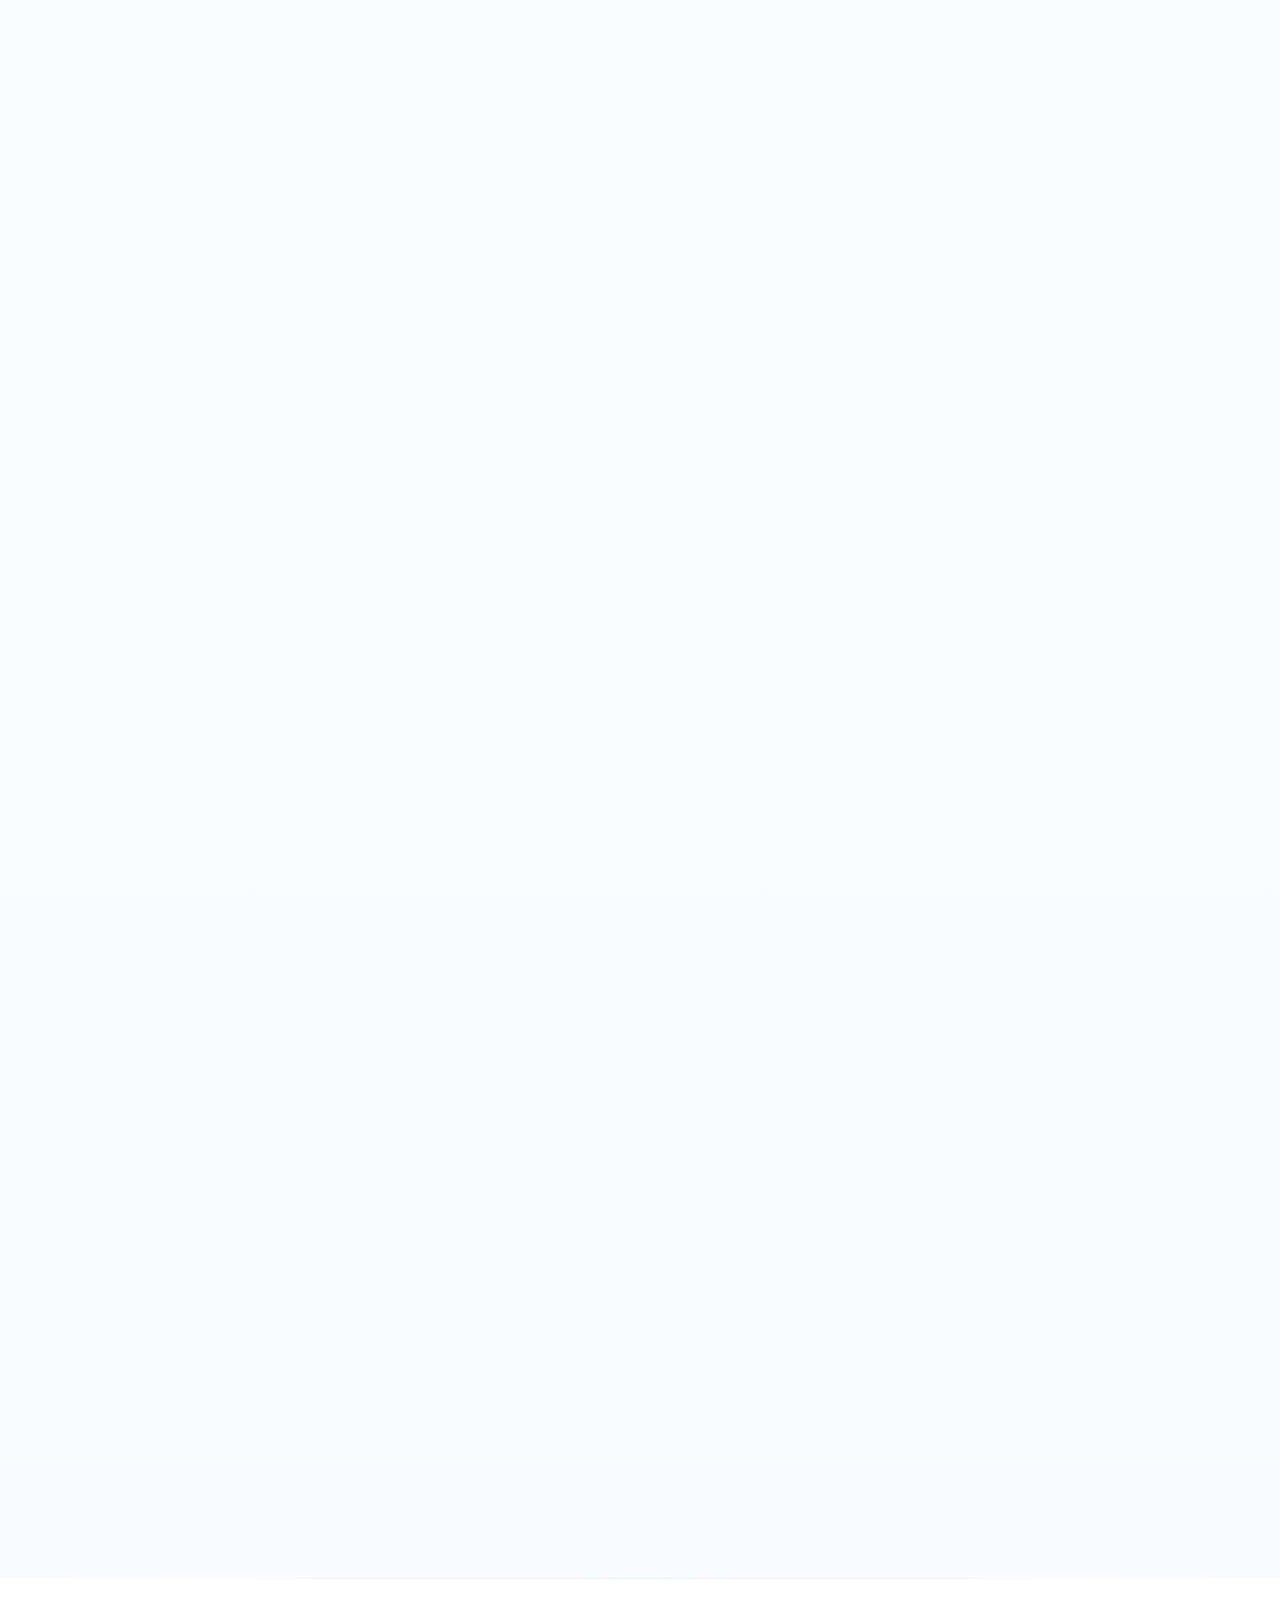
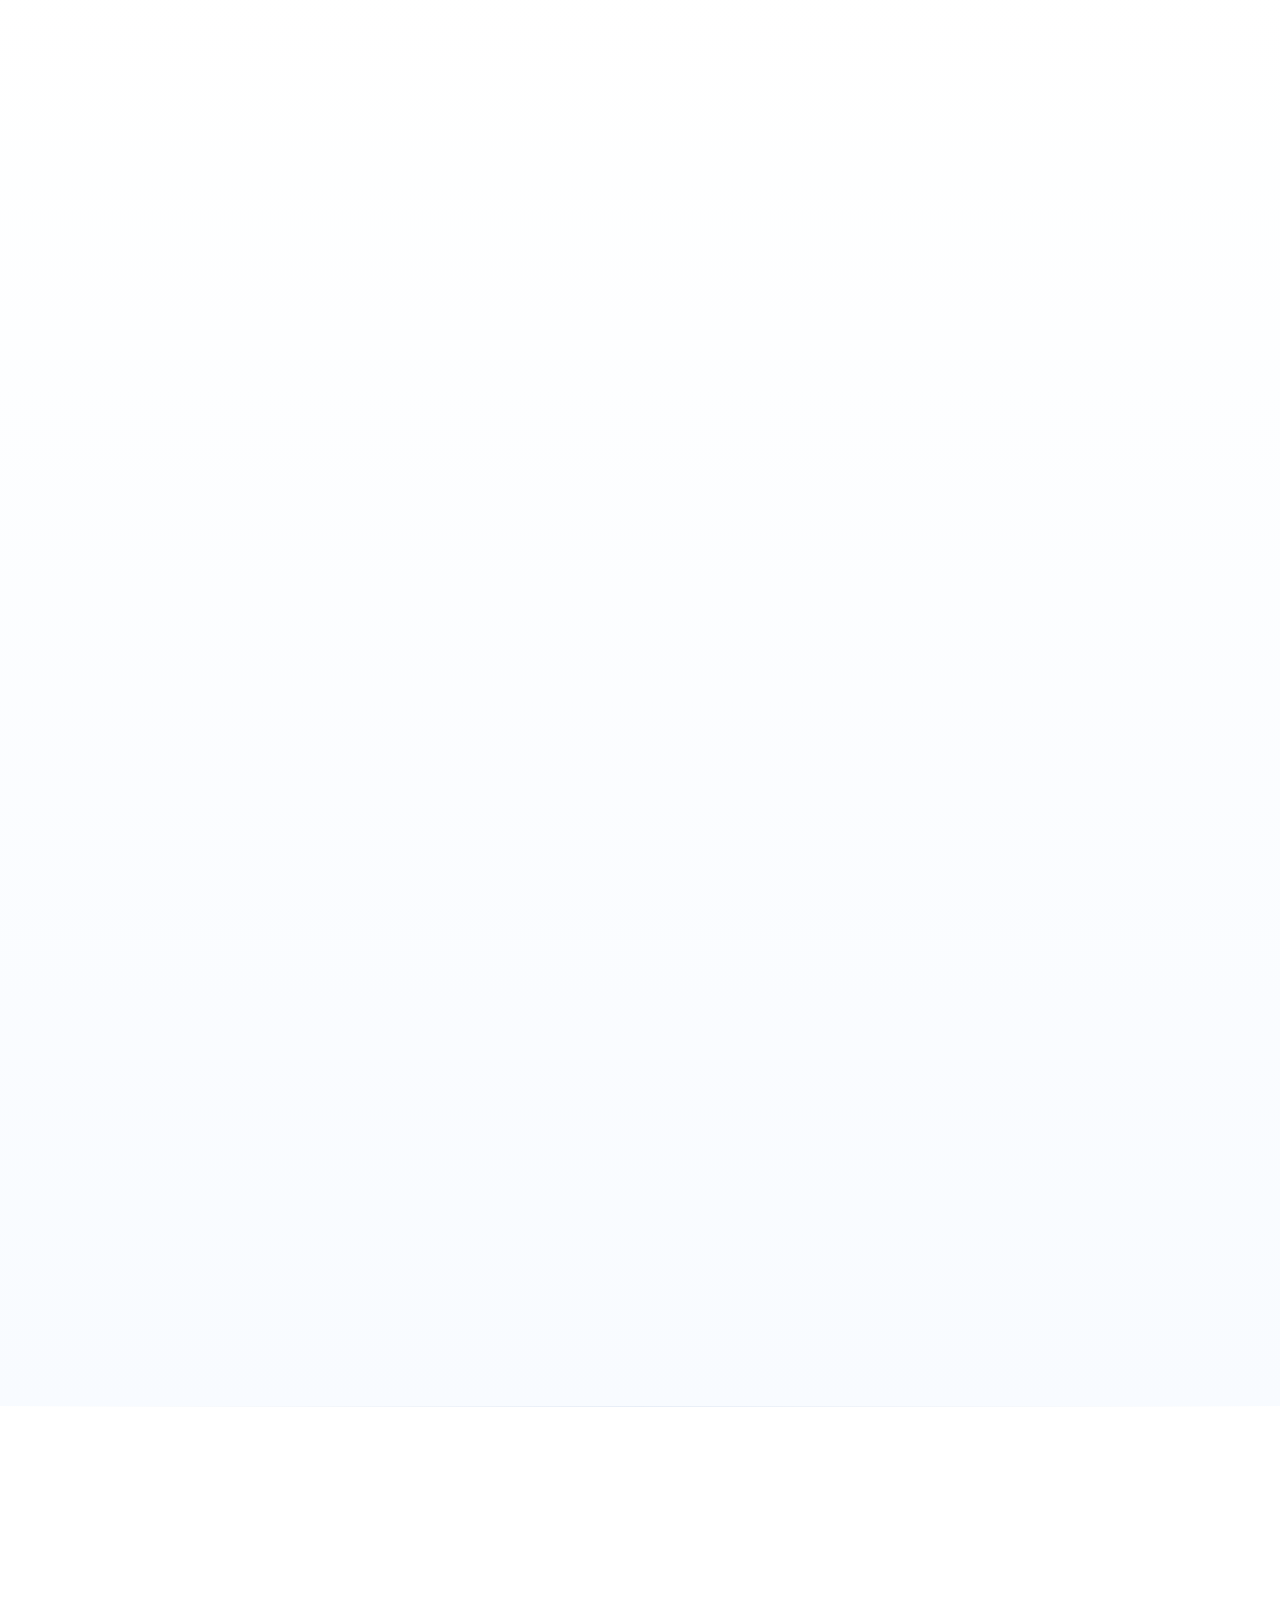
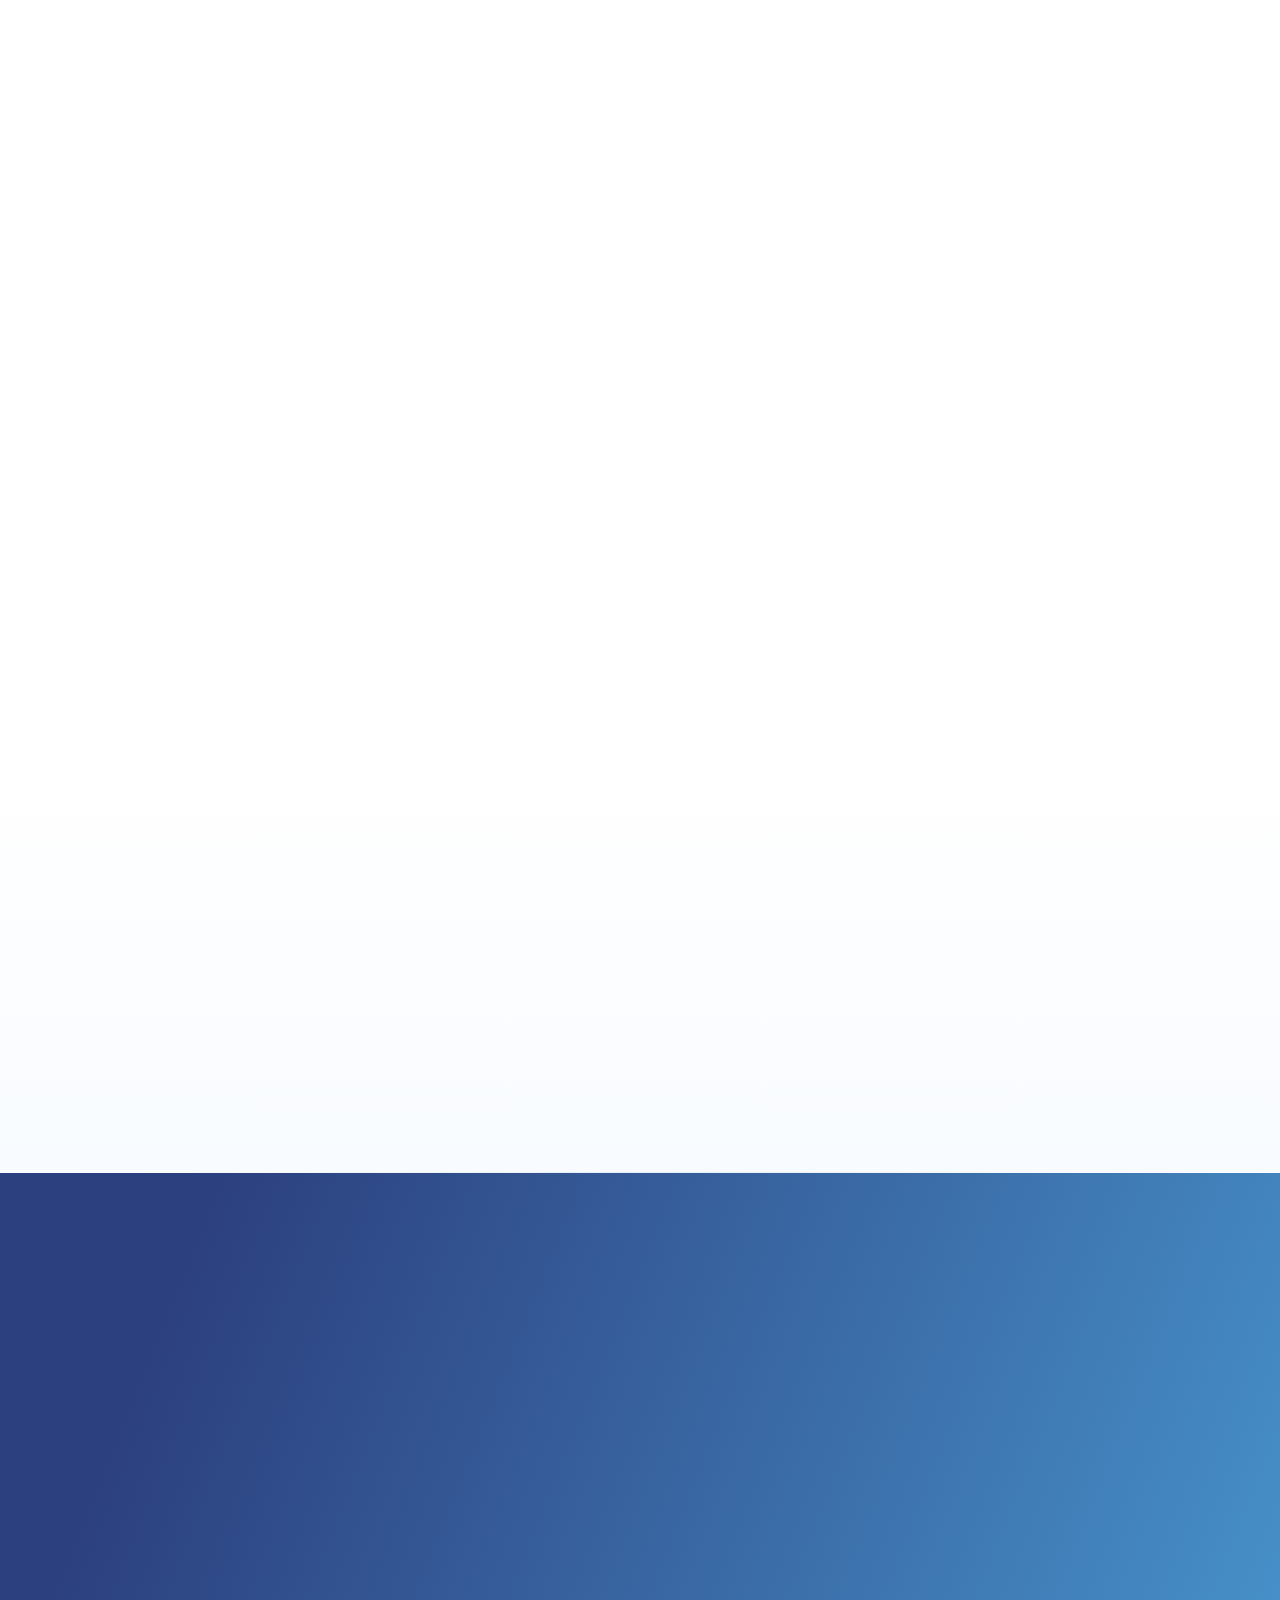
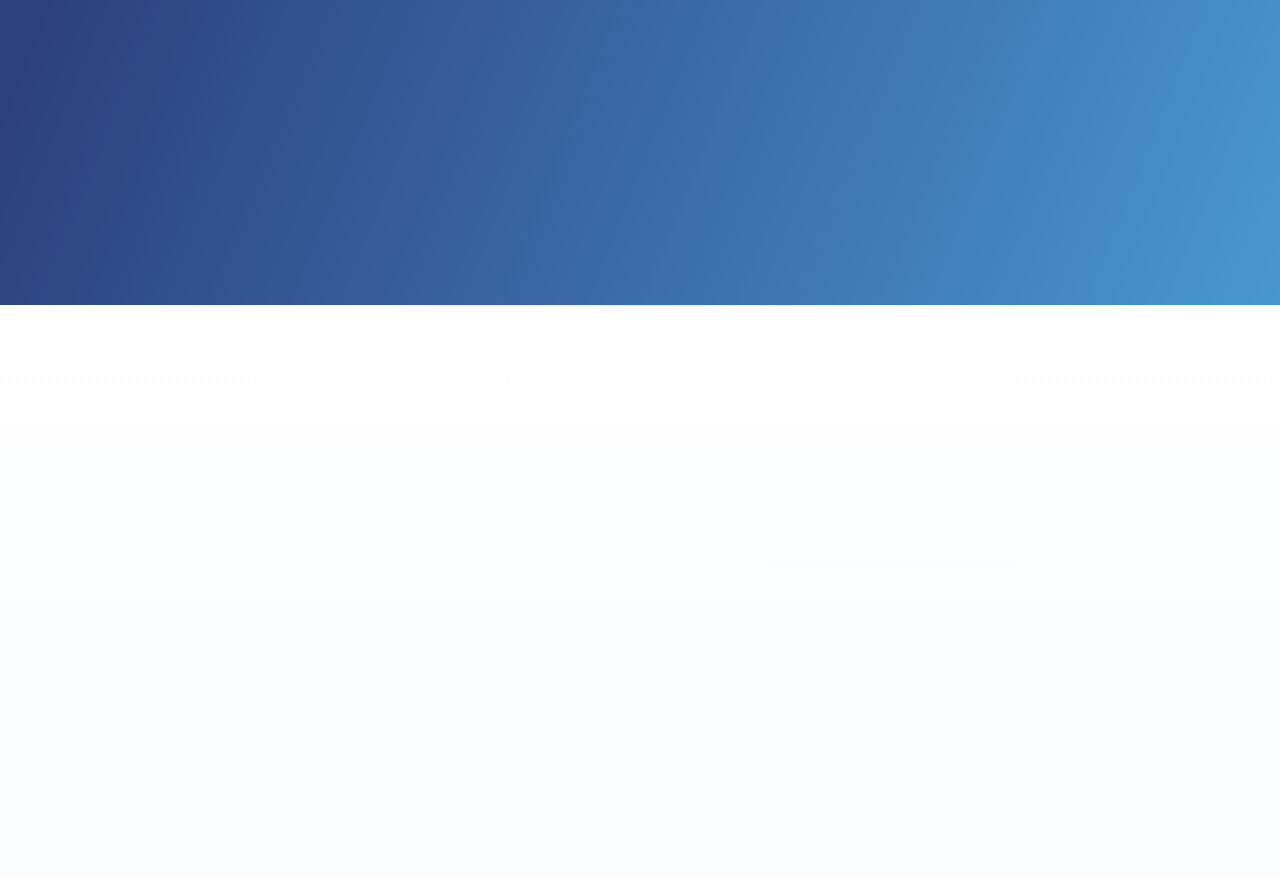
<file: jafza/index.html>
<!DOCTYPE html><html lang="en"><head> <script>(function(w,d,s,l,i){w[l]=w[l]||[];w[l].push({'gtm.start':
    new Date().getTime(),event:'gtm.js'});var f=d.getElementsByTagName(s)[0],
    j=d.createElement(s),dl=l!='dataLayer'?'&l='+l:'';j.async=true;j.src=
    'https://www.googletagmanager.com/gtm.js?id='+i+dl;f.parentNode.insertBefore(j,f);
    })(window,document,'script','dataLayer','GTM-N2DXS5NK');</script> <meta charset="UTF-8"><meta name="theme-color" content="#2c3f7e"><meta name="viewport" content="width=device-width, initial-scale=1.0, maximum-scale=5.0, user-scalable=yes"><meta http-equiv="X-UA-Compatible" content="ie=edge"><link rel="preconnect" href="https://fonts.googleapis.com"><link rel="preconnect" href="https://fonts.gstatic.com" crossorigin><link href="https://fonts.googleapis.com/css2?family=Poppins:wght@400;600;700;800&display=swap" rel="stylesheet"><link rel="preload" as="image" href="../assets/images/hero-banner.webp" fetchpriority="high"><meta name="description" content="JAFZA approved auditors in Jebel Ali Free Zone. Annual compliance audits, financial reporting, 0% corporate tax eligibility support."><meta name="keywords" content="auditors, auditing, Dubai, DAFZA, DMCC, JAFZA, compliance, financial audit"><meta name="language" content="English"><meta name="revisit-after" content="30 days"><meta name="author" content="Avyanco Auditing LLC"><meta property="og:type" content="website"><meta property="og:title" content="JAFZA Auditors Dubai | Approved Auditing Services"><meta property="og:description" content="JAFZA approved auditors in Jebel Ali Free Zone. Annual compliance audits, financial reporting, 0% corporate tax eligibility support."><meta property="og:url" content="https://campaign.avyanco.net/jafza/"><link rel="canonical" href="https://campaign.avyanco.net/jafza/"><meta property="og:image" content="../assets/images/logo.png"><meta property="og:site_name" content="Avyanco Auditing LLC"><meta name="twitter:card" content="summary_large_image"><meta name="twitter:title" content="JAFZA Auditors Dubai | Approved Auditing Services"><meta name="twitter:description" content="JAFZA approved auditors in Jebel Ali Free Zone. Annual compliance audits, financial reporting, 0% corporate tax eligibility support."><meta name="twitter:image" content="../assets/images/logo.png"><link rel="icon" type="image/x-icon" href="../assets/images/favicon.png"><link rel="apple-touch-icon" href="../assets/images/favicon.png"><title>JAFZA Auditors Dubai | Approved Auditing Services</title> <style>*{margin:0;padding:0;box-sizing:border-box}html{scroll-behavior:smooth}body{font-family:'Poppins',sans-serif;line-height:1.65;color:#0f172a;background:#ffffff;overflow-x:hidden}img{max-width:100%;height:auto;display:block}html{scroll-padding-top:70px}</style>
</head><body><noscript><iframe src="https://www.googletagmanager.com/ns.html?id=GTM-N2DXS5NK"
height="0" width="0" style="display:none;visibility:hidden"></iframe></noscript> <script>
(function() {
  // GA Event Tracking Functions
  window.trackCTAEvent = function(eventName, eventLabel, eventValue) {
    if (typeof window.gtag !== 'undefined') {
      gtag('event', eventName, {
        'event_category': 'engagement',
        'event_label': eventLabel,
        'value': eventValue || 1
      });
    }
  };
  
  // Track CTA clicks on page load
  setTimeout(function() {
    // Header buttons
    var waBtn = document.querySelector('.avy-wa');
    var callBtn = document.querySelector('.avy-call');
    
    if (waBtn) {
      waBtn.addEventListener('click', function() {
        trackCTAEvent('contact_cta', 'header_whatsapp', 1);
      });
    }
    if (callBtn) {
      callBtn.addEventListener('click', function() {
        trackCTAEvent('contact_cta', 'header_call', 1);
      });
    }
    
    // Service cards and CTA buttons
    var serviceLinks = document.querySelectorAll('a[href="#lead"]');
    serviceLinks.forEach(function(link, index) {
      link.addEventListener('click', function(e) {
        var text = this.textContent.trim() || 'CTA';
        trackCTAEvent('cta_click', text, 1);
      });
    });
    
    // Contact section links
    var contactPhones = document.querySelectorAll('a[href^="tel:"]');
    var contactEmails = document.querySelectorAll('a[href^="mailto:"]');
    var contactWA = document.querySelectorAll('a[href^="https://wa.me"]');
    
    contactPhones.forEach(function(link) {
      if (!link.classList.contains('avy-call')) {
        link.addEventListener('click', function() {
          trackCTAEvent('contact_cta', 'phone_link', 1);
        });
      }
    });
    
    contactEmails.forEach(function(link) {
      link.addEventListener('click', function() {
        trackCTAEvent('contact_cta', 'email_link', 1);
      });
    });
    
    contactWA.forEach(function(link) {
      if (!link.classList.contains('avy-wa')) {
        link.addEventListener('click', function() {
          trackCTAEvent('contact_cta', 'whatsapp_link', 1);
        });
      }
    });
    
    // Form submission tracking
    var observer = new MutationObserver(function(mutations) {
      mutations.forEach(function(mutation) {
        if (mutation.addedNodes.length) {
          mutation.addedNodes.forEach(function(node) {
            if (node.nodeType === 1 && node.tagName === 'IFRAME') {
              trackCTAEvent('form_view', 'consultation_form', 1);
            }
          });
        }
      });
    });
    
    var formContainer = document.getElementById('zf_div_NiwSgUJoAzGPXaUIg7TZkWkIJrNir1KHJWYW1DaNEwE');
    if (formContainer) {
      observer.observe(formContainer, { childList: true });
    }
    
    window.addEventListener('message', function(e) {
      if (e.data && typeof e.data === 'string' && e.data.indexOf('zf_responseHandler') > -1) {
        trackCTAEvent('form_submit', 'consultation_form', 1);
      }
    });
  }, 500);
})();
</script> <header class="avy-header" role="navigation" aria-label="Main header"><div class="wrap"><div class="avy-brand"><img src="../assets/images/logo.png" alt="Avyanco Auditing LLC Logo"></div><div class="avy-actions"><a class="avy-wa" href="https://wa.me/97142405000" aria-label="Chat on WhatsApp"><img src="../assets/images/whatsapp_icon_80x80.webp" alt="WhatsApp" width="50" height="50"/></a><a class="avy-call" href="tel:+971503989000" aria-label="Call Avyanco">+971 50 398 9000</a></div></div></header><section class="hero" role="banner" aria-label="Avyanco Auditing LLC"><div class="container hero-wrap"><div class="left reveal-up"><span class="badge">Avyanco Auditing LLC</span><h1>Authorized JAFZA Auditors</h1><p class="lead">Simplifying compliance for JAFZA companies: accurate audits, tax-ready reports, and continued 0% Corporate Tax eligibility under the QFZP framework.</p><div class="pill-row" aria-label="Reasons to trust"><span class="pill">🏆 Trusted by 5000+ Businesses</span><span class="pill">✅ JAFZA Approved Auditor</span><span class="pill">🏦 Registered with UAE Banks</span></div><div class="trust-strip" style="margin-top:20px"><img src="../assets/images/partner-logos.png" alt="Partner Logos" class="trust-logo" loading="lazy"></div></div><div class="right hero-cta-form reveal"><h2 style="margin:12px 0">Get A Free Consultation!</h2><div id="zf_div_NiwSgUJoAzGPXaUIg7TZkWkIJrNir1KHJWYW1DaNEwE" class="zoho-form-slot" style="min-height:500px"></div></div></div></section><section class="section alt" id="jafza-value" aria-label="JAFZA Compliance & Corporate Tax Benefits"><div class="container"><div class="section-header center reveal"><span class="eyebrow">JAFZA Compliance</span><h2>Annual Audit & Corporate Tax Compliance for JAFZA Companies</h2><span class="eyebrow" style="font-family:'Poppins',sans-serif;">Our Experts</span> All JAFZA-registered companies are required to conduct annual audits and comply with the UAE Corporate Tax regime. Avyanco helps you structure your accounts and operations to remain a Qualifying Free Zone Person (QFZP), ensuring legal eligibility for the 0% corporate tax rate. </p></div><div class="grid grid-3" style="margin-top:14px"><div class="card reveal"><h3>Why Audit Matters</h3><ul class="list"><li><span class="tick">✓</span> Mandatory for JAFZA license renewal</li><li><span class="tick">✓</span> Required for Corporate Tax compliance</li><li><span class="tick">✓</span> Enhances transparency & investor confidence</li></ul></div><div class="card reveal"><h3>Avyanco’s Expertise</h3><ul class="list"><li><span class="tick">✓</span> JAFZA-approved statutory audit reports</li><li><span class="tick">✓</span> IFRS-compliant financial statements</li><li><span class="tick">✓</span> Corporate Tax impact assessment & compliance review</li></ul></div><div class="card reveal"><h3>Process Overview</h3><ul class="list"><li><span class="tick">✓</span> Review accounting books & supporting records</li><li><span class="tick">✓</span> Audit execution and management reporting</li><li><span class="tick">✓</span> Submission of statutory audit report to JAFZA Authority</li></ul></div></div><div class="card reveal" style="margin-top:18px; display:flex; gap:14px; align-items:center; flex-wrap:wrap"><div class="badge" aria-hidden="true">ℹ️ Important</div><div class="muted" style="flex:1"> To maintain <b>0% corporate tax eligibility</b> as a Qualifying Free Zone Person, your company must meet all <b>JAFZA</b> and <b>FTA</b> substance, activity, and compliance requirements — including accurate accounting, annual audits, and timely tax filings. </div><div><a href="#lead" class="btn">Get a JAFZA Audit Quote</a></div></div></div></section><div class="slice"></div><section class="section alt" id="why" aria-label="Why choose Avyanco"><div class="container"><div class="section-header center reveal"><span class="eyebrow">Why Choose Us</span><h2>Why Businesses Trust Avyanco Auditing LLC</h2></div><div class="grid grid-4" style="margin-top:16px"><div class="card service reveal"><div class="sicon"><img src="../assets/images/icon-freezone-approved.png" alt="Free-Zone-Bank-Approved" title="Free-Zone-Bank-Approved"></div><div><b>Free Zone &amp; Bank Approved</b><p class="muted mini">Approved and trusted by leading UAE banks and major free zones</p></div></div><div class="card service reveal"><div class="sicon"><img src="../assets/images/icon-ca-team.png" alt="Senior-CA-Led-Team" title="Senior-CA-Led-Team"></div><div><b>Senior CA-Led Team</b><p class="muted mini">Led by Chartered Accountants with deep UAE industry expertise ensuring precise reporting and regulatory accuracy.</p></div></div><div class="card service reveal"><div class="sicon"><img src="../assets/images/icon-timely.png" alt="Timely-Completion" title="Timely-Completion"></div><div><b>Timely Completion</b><p class="muted mini">Guaranteed on-time delivery with full compliance so you can stay focused on growing your business.</p></div></div><div class="card service reveal"><div class="sicon"><img src="../assets/images/icon-pricing.png" alt="Transparent-Pricing" title="Transparent-Pricing"></div><div><b>Transparent Pricing</b><p class="muted mini">Honest pricing with no surprises clear scope, fair fees, and unmatched value in Dubai.</p></div></div></div></div></section><div class="slice"></div><section id="clients" class="reveal"><div class="container"><div class="section-header"><span class="eyebrow">Client Testimonials</span><h2>Client Partners Who Trust Our Expertise</h2><p class="lead">Join 200+ businesses that rely on Avyanco for audit, VAT and compliance across UAE free zones &amp; mainland.</p></div><div class="logo-grid" data-theme="light" data-branch-id="659b35b91f09700008d38fa4" data-readonly="false" data-review-count="50" data-min-review-count="4" data-review-sort="review-rating" data-review-limit="3"> <script src="https://cdn.trustindex.io/loader.js?cca651858e075384c95618e0b5f" defer async></script> </div></div></section><section class="section alt" aria-label="Quick consultation CTA"><div class="container"><div class="card reveal center"><span class="eyebrow">Free Consultation</span><h2 style="margin-top:8px">Need Help With Audit Compliance?</h2><p class="muted" style="max-width:760px;margin:8px auto 16px">Speak with our experts for a quick assessment and clear next steps for your business.</p><a href="#lead" class="btn" style="background:var(--avy-accent);border-color:var(--avy-accent)">Book My Free Consultation</a></div></div></section><div class="slice"></div><section class="section" id="services" aria-label="Audit services"><div class="container"><div class="section-header center reveal"><span class="eyebrow">Services</span><h2>Our Audit Services in Dubai</h2></div><div class="grid grid-4" style="margin-top:16px"><a href="#lead" class="card service reveal" style="text-decoration:none"><div class="sicon"><img src="../assets/images/service-statutory.png" alt="Statutory-audit" title="Statutory-audit"></div><div><b>Statutory Audit</b><p class="muted mini"><b>Purpose:</b> Ensures legal compliance with UAE regulations. <br><b>Ideal For:</b> Mainland & Free Zone Companies</p></div></a><a href="#lead" class="card service reveal"><div class="sicon"><img src="../assets/images/service-internal.png" alt="Internal-audit" title="Internal-audit"></div><div><b>Internal Audit</b><p class="muted mini"><b>Purpose:</b> Strengthens internal controls, enhances risk management, and improves operational efficiency. <br><b>Ideal For:</b> Growing and mid-sized businesses</p></div></a><a href="#lead" class="card service reveal"><div class="sicon"><img src="../assets/images/service-external.png" alt="External-audit" title="External-audit"></div><div><b>External Audit</b><p class="muted mini"><b>Purpose:</b> Provides independent assurance to stakeholders through transparent financial reporting. <br><b>Ideal For:</b> Investors, partners & banks</p></div></a><a href="#lead" class="card service reveal"><div class="sicon"><img src="../assets/images/service-vat.png" alt="Vat-audit" title="Vat-audit"></div><div><b>VAT Audit</b><p class="muted mini"><b>Purpose:</b> Verifies VAT filings and compliance with FTA regulations to minimize audit risks. <br><b>Ideal For:</b> Businesses registered under UAE VAT</p></div></a><a href="#lead" class="card service reveal"><div class="sicon"><img src="../assets/images/service-liquidation.png" alt="Liquidation audit" title="liquidation Audit"></div><div><b>Liquidation Audit</b><p class="muted mini"><b>Purpose:</b> Mandatory audit to finalize accounts and obtain authority approval for company closure. <br><b>Ideal For:</b> Companies undergoing liquidation</p></div></a><a href="#lead" class="card service reveal"><div class="sicon"><img src="../assets/images/service-financial.png" alt="Financial-audit" title="Financial-audit"></div><div><b>Financial Audit</b><p class="muted mini"><b>Purpose:</b> Assesses financial statements for accuracy <br><b>Ideal For:</b> Any UAE-based business</p></div></a><a href="#lead" class="card service reveal"><div class="sicon"><img src="../assets/images/service-forensic.png" alt="Forensic-audit" title="Forensic-audit"></div><div><b>Forensic Audit</b><p class="muted mini"><b>Purpose:</b> Detects fraud, irregularities, or mismanagement <br><b>Ideal For:</b> Companies under investigation</p></div></a><a href="#lead" class="card service reveal"><div class="sicon"><img src="../assets/images/service-management.png" alt="Management-audit" title="Management-audit"></div><div><b>Management Audit</b><p class="muted mini"><b>Purpose:</b> Reviews efficiency & policy adherence <br><b>Ideal For:</b> Established organizations</p></div></a></div></div></section><div class="slice"></div><section class="section alt" aria-label="What is an audit & benefits"><div class="container grid grid-2"><div class="card reveal"><h3>What Is an Audit and Why Is It Important?</h3><p>An audit is an independent review of a company’s financial statements to verify their accuracy, compliance, and transparency. It provides valuable insights into your business’s financial position, helps identify discrepancies, and strengthens internal controls. An audit not only enhances credibility and investor confidence but also ensures that your company meets statutory and regulatory obligations.</p><h4>Key Reasons Why an Audit Is Important:</h4><ul class="list"><li><span class="tick">✓</span> Mandatory Compliance – Required under the UAE Commercial Companies Law and by most Free Zone Authorities</li><li><span class="tick">✓</span> License & Loan Requirements – Essential for license renewal, bank loan approvals, and investor reporting</li><li><span class="tick">✓</span> Business Continuity – Crucial during liquidation, mergers, or financial restructuring</li></ul></div><div class="card reveal"><h3>🕒 Benefits of Timely Audit</h3><table class="table" aria-label="Benefits table"><thead><tr><th>Benefit</th><th>Impact on Your Business</th></tr></thead><tbody><tr><td>Avoid Penalties</td><td>Stay compliant with UAE laws and avoid fines or license suspension</td></tr><tr><td>Improve Financial Transparency</td><td>Build trust and credibility with investors, banks, and authorities</td></tr><tr><td>Better Decision Making</td><td>Gain accurate financial insights to guide strategic planning</td></tr><tr><td>Support Growth &amp; Funding</td><td>Strengthen your position for bank financing and investor opportunities</td></tr><tr><td>Smooth Renewals</td><td>Simplify free zone and mainland license renewal processes</td></tr></tbody></table></div></div></section><section class="section alt" aria-label="Quick consultation CTA"><div class="container"><div class="card reveal center"><span class="eyebrow">Free Consultation</span><h2 style="margin-top:8px">Get Expert Audit Guidance Now</h2><p class="muted" style="max-width:760px;margin:8px auto 16px">One quick consultation can save weeks of back-and-forth with compliance and documentation.</p><a href="#lead" class="btn" style="background:var(--avy-accent);border-color:var(--avy-accent)">Talk to Our Experts</a></div></div></section><div class="slice"></div><section class="section" id="Industries" aria-label="Industries we serve"><div class="container"><div class="section-header center reveal"><span class="eyebrow">Industries</span><h2>Industries We Serve</h2></div><div class="grid grid-3" style="margin-top:14px"><a class="industry-card reveal" aria-label="Real Estate and Construction" style="--bg:url('../images/industry-1.jpg')"><span class="zoom" aria-hidden="true"></span><span class="industry-chip">Real Estate</span><div class="inner"><b>Real Estate &amp; Construction</b><p>Project-based controls, lender reporting, and compliance oversight.</p></div></a><a class="industry-card reveal" aria-label="Trading and Manufacturing" style="--bg:url('../images/industry-2.jpg')"><span class="zoom" aria-hidden="true"></span><span class="industry-chip">Trading</span><div class="inner"><b>Trading &amp; Manufacturing</b><p>Inventory management, cost of goods sold (COGS), and cross-border regulatory compliance.</p></div></a><a class="industry-card reveal" aria-label="Logistics and Transport" style="--bg:url('../images/industry-3.jpg')"><span class="zoom" aria-hidden="true"></span><span class="industry-chip">Logistics</span><div class="inner"><b>Logistics &amp; Transport</b><p>Revenue recognition, contract management, and VAT compliance.</p></div></a><a class="industry-card reveal" aria-label="IT and Consultancy" style="--bg:url('../images/industry-4.jpg')"><span class="zoom" aria-hidden="true"></span><span class="industry-chip">IT</span><div class="inner"><b>IT &amp; Consultancy</b><p>Service revenue recognition, intellectual property considerations, and financial controls.</p></div></a><a class="industry-card reveal" aria-label="Hospitality and Retail" style="--bg:url('../images/industry-5.jpg')"><span class="zoom" aria-hidden="true"></span><span class="industry-chip">Retail</span><div class="inner"><b>Hospitality &amp; Retail</b><p>Point-of-sale (POS) controls, multi-location reporting, and operational transparency.</p></div></a><a class="industry-card reveal" aria-label="Healthcare and Services" style="--bg:url('../images/industry-6.jpg')"><span class="zoom" aria-hidden="true"></span><span class="industry-chip">Healthcare</span><div class="inner"><b>Healthcare &amp; Services</b><p>Regulatory compliance, payroll accuracy, and data governance.</p></div></a></div></div></section><div class="slice"></div><section id="experts" class="reveal"><div class="container"><div class="section-header"><span class="eyebrow">Our Experts</span><h2>Let’s Meet Our Team of Professionals</h2><p>A senior CA-led team of FTA-qualified auditors and accountants—ready to solve complex audit and compliance challenges.</p></div><div class="team-carousel"><div class="team-nav" aria-hidden="false"><button class="team-btn prev" type="button" aria-label="Previous" onclick="document.getElementById('teamTrack').scrollBy({left:-320,behavior:'smooth'})"><svg viewBox="0 0 24 24"><path d="M15.41 16.59 10.83 12l4.58-4.59L14 6l-6 6 6 6 1.41-1.41z"/></svg></button><button class="team-btn next" type="button" aria-label="Next" onclick="document.getElementById('teamTrack').scrollBy({left:320,behavior:'smooth'})"><svg viewBox="0 0 24 24"><path d="M8.59 16.59 13.17 12 8.59 7.41 10 6l6 6-6 6-1.41-1.41z"/></svg></button></div><div id="teamTrack" class="team-track" role="region" aria-label="Avyanco Experts Carousel"><article class="team-card"><div class="team-face team-front"><div style="width:100%"><img class="team-photo" src="../assets/images/team-himanshu.png" alt="Expert 1"><div class="team-meta"><div class="team-name">Himanshu Kanani</div><div class="team-role">Manager – Audit & Advisory Services</div></div></div></div><div class="team-face team-back"><div class="team-bio"><h4>Himanshu Kanani</h4><p>Leading with insight, delivering with integrity. Oversees assurance and advisory engagements, ensuring strategic direction and excellence across client portfolios.</p><span class="team-chip">DMCC • IFZA • DAFZA • JAFZA</span></div></div></article><article class="team-card"><div class="team-face team-front"><div style="width:100%"><img class="team-photo" src="../assets/images/team-shoaib.jpg" alt="Expert 2"><div class="team-meta"><div class="team-name">Shoaib Shaikh</div><div class="team-role">Senior Consultant</div></div></div></div><div class="team-face team-back"><div class="team-bio"><h4>Shoaib Shaikh</h4><p>Detail-driven, solution-focused. Ensures seamless accounting and VAT compliance tailored to each client’s business environment.</p><span class="team-chip">Accounting & VAT Compliance</span></div></div></article><article class="team-card"><div class="team-face team-front"><div style="width:100%"><img class="team-photo" src="../assets/images/team-jaikishan.jpg" alt="Expert 3"><div class="team-meta"><div class="team-name">Jaikishan Kishnani</div><div class="team-role">Senior Consultant</div></div></div></div><div class="team-face team-back"><div class="team-bio"><h4>Jaikishan Kishnani</h4><p>Turning compliance into confidence. Simplifies VAT and accounting complexities, transforming regulations into business opportunities.</p><span class="team-chip">Accounting & VAT Advisory</span></div></div></article><article class="team-card"><div class="team-face team-front"><div style="width:100%"><img class="team-photo" src="../assets/images/team-mihir.jpg" alt="Expert 3"><div class="team-meta"><div class="team-name">Mihir Ganjawala</div><div class="team-role">Senior Consultant</div></div></div></div><div class="team-face team-back"><div class="team-bio"><h4>Mihir Ganjawala</h4><p>Where strategy meets precision. Bridges audit accuracy, tax insight, and accounting expertise to deliver holistic financial solutions.</p><span class="team-chip">Audit, Tax & Accounting Advisory</span></div></div></article><article class="team-card"><div class="team-face team-front"><div style="width:100%"><img class="team-photo" src="../assets/images/team-sabura.jpg" alt="Expert 3"><div class="team-meta"><div class="team-name">Sabura Mazhar</div><div class="team-role">Audit Associate</div></div></div></div><div class="team-face team-back"><div class="team-bio"><h4>Sabura Mazhar</h4><p>Delivering assurance with accuracy. Ensures audit quality and transparency through meticulous review and documentation.</p><span class="team-chip">Assurance & Compliance</span></div></div></article><article class="team-card"><div class="team-face team-front"><div style="width:100%"><img class="team-photo" src="../assets/images/team-abel.jpg" alt="Expert 3"><div class="team-meta"><div class="team-name">Abel Thomas</div><div class="team-role">Audit Associate</div></div></div></div><div class="team-face team-back"><div class="team-bio"><h4>Abel Thomas</h4><p>Building trust through detail. Applies analytical rigor to deliver dependable assurance outcomes.</p><span class="team-chip">Assurance & Risk Services</span></div></div></article><article class="team-card"><div class="team-face team-front"><div style="width:100%"><img class="team-photo" src="../assets/images/team-melroy.jpg" alt="Expert 4"><div class="team-meta"><div class="team-name">Melroy Biju</div><div class="team-role">Finance Executive</div></div></div></div><div class="team-face team-back"><div class="team-bio"><h4>Melroy Biju</h4><p>Reliable. Resourceful. Results-oriented. Ensures smooth financial processes and supports internal controls and reconciliations with accuracy.</p><span class="team-chip">Accounting Operations</span></div></div></article><article class="team-card"><div class="team-face team-front"><div style="width:100%"><img class="team-photo" src="../assets/images/team-anshul.jpg" alt="Expert 5"><div class="team-meta"><div class="team-name">Anshul Agarwala</div><div class="team-role">Senior Consultant</div></div></div></div><div class="team-face team-back"><div class="team-bio"><h4>Anshul Agarwala</h4><p>Designing tax strategies for tomorrow. Crafts robust corporate tax frameworks aligned with UAE regulations and global best practices.</p><span class="team-chip">Corporate Tax Advisory</span></div></div></article></div></div></div></section><section class="section alt" aria-label="Quick consultation CTA"><div class="container"><div class="card reveal center"><span class="eyebrow">Ready To Start?</span><h2 style="margin-top:8px">Let’s Plan Your Audit the Right Way</h2><p class="muted" style="max-width:760px;margin:8px auto 16px">Share your requirement and our team will guide you with a practical, compliant action plan.</p><a href="#lead" class="btn" style="background:var(--avy-accent);border-color:var(--avy-accent)">Create My Action Plan</a></div></div></section><section class="section" id="lead" aria-label="Free consultation"><div class="container grid grid-2"><div class="card reveal"><h2>🚀 Get Your Free Audit Consultation Today</h2><p>Our experts will guide you from document review to final submission—fast, compliant, and confidential.</p><ul class="list"><li><span class="tick">✓</span> Phone: <a href="tel:+971503989000">+971 50 398 9000</a></li><li><span class="tick">✓</span> Email: <a href="mailto:info@avyanco.com">info@avyanco.com</a></li><li><span class="tick">✓</span> Schedule: <a href="#lead" onclick="document.getElementById('lead-form').scrollIntoView({behavior:'smooth'});">Book Now</a></li></ul><div style="display:flex; gap:10px; flex-wrap:wrap; margin-top:10px"><span class="badge">⏱️ Instant Response</span><span class="badge">🔒 Confidential</span></div></div><div class="card reveal"><h3 style="margin-top:0">📩 Get A Free Quote – Instant Response</h3><div id="zf_div_NiwSgUJoAzGPXaUIg7TZkWkIJrNir1KHJWYW1DaNEwE11" class="zoho-form-slot" style="min-height:500px"></div></div></div></section><section class="section alt" id="faq-grid" aria-label="FAQ"><div class="container"><div class="section-header center reveal"><span class="eyebrow">FAQ</span><h2>Frequently Asked Questions ❓</h2></div><div class="grid"><details class="card reveal"><summary>Are Avyanco audits accepted by banks and free zones?</summary><div class="muted">Yes—our audit reports are recognized by major UAE banks and free zones including IFZA, DAFZA, DMCC, and JAFZA.</div></details><details class="card reveal"><summary>How long does an audit take?</summary><div class="muted">Most engagements complete within 5–10 business days depending on document readiness and company size.</div></details><details class="card reveal"><summary>Do you provide liquidation audits?</summary><div class="muted">Yes. We handle end-to-end liquidation audits with coordination from free zone or mainland authorities.</div></details><details class="card reveal"><summary>Are you MOA and bank-approved auditors?</summary><div class="muted">Yes. Avyanco Auditing LLC is a licensed, MOA-approved, and bank-approved audit firm in Dubai.</div></details><details class="card reveal"><summary>Can Avyanco help with internal and external audits?</summary><div class="muted">Absolutely. Our qualified auditors perform both internal and external audits tailored to your business requirements.</div></details><details class="card reveal"><summary>Do you offer VAT audit and compliance support?</summary><div class="muted">Yes. We review VAT returns, invoices, and accounting processes to ensure full compliance with UAE VAT laws.</div></details><details class="card reveal"><summary>What documents are required for a financial audit?</summary><div class="muted">Typically, you’ll need your company’s financial statements, bank statements, invoices, ledgers, and relevant supporting documents.</div></details><details class="card reveal"><summary>Can you assist with audit reports for bank loan applications?</summary><div class="muted">Yes. Our audit reports are accepted by UAE banks for loan approvals, compliance reviews, and account openings.</div></details><details class="card reveal"><summary>Will i loose control over my books and accounts if i appoint auditor for my firm?</summary><div class="muted">Your business operations and transactions will remain in your control even if you hire an auditor. In fact, the auditors will assist you in carrying out the activities in compliance with the regulations and standards.</div></details><details class="card reveal"><summary>How much does an audit service cost?</summary><div class="muted">Audit fees depend on your company size, financial volume, and type of audit required. We provide transparent pricing with no hidden charges.</div></details><details class="card reveal"><summary>Do you offer free consultations before starting an audit?</summary><div class="muted">Yes. We offer a free initial consultation to assess your requirements and recommend the most suitable audit service.</div></details><details class="card reveal"><summary>What industries do you specialize in?</summary><div class="muted">We serve multiple industries—real estate, trading, logistics, IT, healthcare, hospitality, and more—each with tailored audit strategies.</div></details><details class="card reveal"><summary>Can you assist with corporate tax registration and filing?</summary><div class="muted">Yes. Our tax specialists help with UAE corporate tax registration, filing, and compliance alongside your audit needs.</div></details></div></div></section><section class="section" aria-label="Final CTA"><div class="container card reveal"><div class="grid grid-2" style="align-items:center"><div><h2 style="color:var(--avy-primary)">🎯 Ready to Ensure 100% Financial Compliance?</h2><p>Partner with <b>Avyanco Auditing LLC</b>—Dubai’s trusted &amp; approved audit experts.</p></div><div style="display:flex; gap:10px; justify-content:flex-end; flex-wrap:wrap"><a href="tel:+971503989000" class="btn" style="background:var(--avy-accent); border-color:var(--avy-accent); display:inline-flex; align-items:center; gap:8px"><svg width="18" height="18" viewBox="0 0 24 24" fill="none" aria-hidden="true"><path d="M22 16.92v2.7a1.8 1.8 0 0 1-1.96 1.8 17.82 17.82 0 0 1-7.77-2.76 17.56 17.56 0 0 1-5.4-5.4A17.82 17.82 0 0 1 4.1 5.48 1.8 1.8 0 0 1 5.88 3.5h2.7a1.8 1.8 0 0 1 1.8 1.55c.12.89.35 1.77.69 2.6a1.8 1.8 0 0 1-.4 1.9l-1.15 1.15a14.4 14.4 0 0 0 3.78 3.78l1.15-1.15a1.8 1.8 0 0 1 1.9-.4c.83.34 1.71.57 2.6.69A1.8 1.8 0 0 1 22 16.92Z" stroke="currentColor" stroke-width="1.8" stroke-linecap="round" stroke-linejoin="round"/></svg><span>Call Now</span></a><a href="https://wa.me/97142405000" class="btn btn-outline" style="display:inline-flex; align-items:center; gap:8px"><svg width="18" height="18" viewBox="0 0 24 24" fill="none" aria-hidden="true"><path d="M20.52 11.48A8.52 8.52 0 0 1 8.5 19.5L3.5 20.5l1.01-4.9a8.52 8.52 0 1 1 16.01-4.12Z" stroke="currentColor" stroke-width="1.8" stroke-linecap="round" stroke-linejoin="round"/><path d="M9.2 8.6c.2-.4.4-.6.8-.6h.5c.2 0 .4.1.5.3l.8 1.7c.1.3.1.6-.1.8l-.5.7c.4.8 1 1.5 1.7 2 .7.6 1.4 1 2.1 1.2l.7-.6c.2-.2.5-.3.8-.2l1.7.7c.2.1.3.3.3.5v.5c0 .4-.2.7-.6.8-.6.3-1.3.3-2 .1-1.2-.3-2.5-1-3.8-2-1.2-1-2.2-2.2-2.7-3.5-.3-.8-.4-1.7-.1-2.4Z" stroke="currentColor" stroke-width="1.4" stroke-linecap="round" stroke-linejoin="round"/></svg><span>WhatsApp</span></a></div></div></div></section><footer class="avy-footer" role="contentinfo"><div class="wrap"><div class="grid"><div><h4>Avyanco Auditing LLC</h4><p>Licensed &amp; JAFZA-approved audit firm in Dubai. Registered with major UAE banks &amp; free zones.</p><div class="chip">✅ JAFZA Approved Auditors</div><div class="chip">🏦 UAE Banks Registered</div><div style="margin-top:14px"><div>📞 <a href="tel:+971503989000">+971 50 398 9000</a></div><div>💬 <a href="https://wa.me/97142405000">+971 4 240 5000 (WhatsApp)</a></div><div>📧 <a href="mailto:info@avyanco.com">info@avyanco.com</a></div><div><a href="https://share.google/R7rqlFAAPK7Fhp2AD">Address: 36 Floor, Burj al salam Tower, Sheikh Zayed Rd, Trade Centre 1 - Dubai</a></div></div></div><div><iframe src="https://www.google.com/maps/embed?pb=!1m18!1m12!1m3!1d3610.981715868598!2d55.2369383819542!3d25.17009522030281!2m3!1f0!2f0!3f0!3m2!1i1024!2i768!4f13.1!3m3!1m2!1s0x3e5f43293aff663f%3A0xe008242a0437e1d5!2sAvyanco%20Tax%20Consultants!5e0!3m2!1sen!2sae!4v1762429240598!5m2!1sen!2sae" loading="lazy" referrerpolicy="no-referrer-when-downgrade" allowfullscreen aria-label="Avyanco Auditing LLC Location on Google Maps"></iframe></div></div><div class="bar">© <span id="y"></span> Avyanco Auditing LLC — All rights reserved.</div></div></footer> <style type="text/css">#jafza-value h2{color:var(--avy-darkblue) !important}#jafza-value .card h3{color:var(--avy-primary)}#jafza-value .badge{background:var(--avy-secondary)}</style> <link rel="stylesheet" href="../assets/css/landing-common.css"> <script src="../assets/js/landing-common.js" defer></script>
<script type="application/ld+json">{"@context":"https:"@type":"AccountingService","name":"Avyanco Auditing LLC","description":"MOA-approved,bank-registered,free zone approved auditors in Dubai. Statutory,internal,external,VAT,liquidation,forensic and management audits.","areaServed":"AE","telephone":"+97142405000","email":"info@avyanco.com","url":"https:"address":{"@type":"PostalAddress","addressCountry":"AE","addressLocality":"Dubai"}}</script> </body></html>
</file>
<file: assets/css/landing-common.css>
:root{--avy-primary:#2c3f7e;--avy-accent:#fd4a36;--avy-secondary:#4997cf;--avy-darkblue:#2c3f7e;--ink:#0f152b;--text:#0f172a;--muted:#64748b;--card:#ffffff;--soft:#f6f8fc;--ring:#e5e7eb;--radius:16px;--radius-sm:12px;--shadow:0 14px 36px rgba(3,7,18,.10);--max:1180px;--h1:clamp(32px,4.2vw,46px);--h2:clamp(24px,2.8vw,32px);--h3:clamp(18px,2.2vw,22px);--lead:clamp(16px,1.6vw,18px);--section-y:72px}*{box-sizing:border-box}img{max-width:100%;height:auto}a{color:var(--avy-secondary);text-decoration:none}body{color:var(--avy-darkblue) !important;font-family:'Poppins',sans-serif;line-height:1.65;margin:0;background:#fff}.container{max-width:var(--max);margin:auto;padding:0 16px}.section{padding:var(--section-y) 0;background-color:transparent;background-image:linear-gradient(292deg,var(--avy-secondary) 0%,var(--avy-primary) 87%)}.section.alt{background:linear-gradient(180deg,#ffffff 0%,#f8fbff 100%)}.slice{height:1px;background:linear-gradient(90deg,transparent,#e8eef7,transparent)}.grid{display:grid;gap:22px}.grid-2{grid-template-columns:repeat(2,minmax(0,1fr))}.grid-3{grid-template-columns:repeat(3,minmax(0,1fr))}.grid-4{grid-template-columns:repeat(4,minmax(0,1fr))}@media (max-width:1024px){.grid-4{grid-template-columns:repeat(2,1fr)}}@media (max-width:860px){.grid-2,.grid-3{grid-template-columns:1fr}}.card{background:#fff;border:1px solid var(--ring);border-radius:var(--radius);box-shadow:var(--shadow);padding:22px}.muted{color:var(--muted) !important}.center{text-align:center}h1{font-size:var(--h1);line-height:1.15;margin:12px 0}h2{font-size:var(--h2);margin:0 0 6px}h3{font-size:var(--h3);margin:0 0 6px}section#services h2,#Industries h2{color:var(--card)}blockquote:not(.qodef-blockquote-shortcode){padding:22px !important}h2{color:var(--avy-darkblue) !important}section.hero h2,section#services h2,section#Industries h2{color:#fff !important}#faq-grid .grid{gap:4px}#faq-grid .card{padding:10px 26px}.lead{font-size:var(--lead);color:#fff !important;padding-bottom:0;font-size:inherit !important}p{font-size:inherit !important;padding-bottom:inherit !important;color:inherit !important}.lead{font-size:var(--lead)}.section-header{margin-bottom:20px}.eyebrow{display:inline-block;letter-spacing:.08em;font-weight:800;font-size:12px;color:#0ea5e9;text-transform:uppercase}.btn{display:inline-block;padding:14px 20px;border-radius:999px;background:var(--avy-primary);color:#fff;font-weight:750;border:2px solid var(--avy-primary);transition:transform .2s ease,box-shadow .2s ease,background .2s ease}.btn:hover{transform:translateY(-2px);box-shadow:0 8px 20px rgba(44,63,126,.25);filter:brightness(.98)}.btn-outline{background:#fff;color:var(--avy-primary)}.btn-ghost{background:#fff;color:var(--avy-primary);border-color:var(--ring)}.badge{display:inline-flex;align-items:center;gap:8px;border-radius:999px;background:var(--avy-darkblue);color:#fff;font-weight:800;font-size:14px;padding:8px 12px}.pill-row{display:flex;gap:10px;flex-wrap:wrap;margin:16px 0 0}.pill{background:rgba(255,255,255,.14);color:#e2e8f0;padding:8px 12px;border:1px solid rgba(255,255,255,.2);border-radius:999px;font-size:13px}.service{display:flex;gap:14px;align-items:flex-start;transition:transform .25s ease,box-shadow .25s ease}.service:hover{transform:translateY(-4px);box-shadow:0 18px 36px rgba(3,7,18,.10)}.service .sicon{width:56px;height:56px;flex:0 0 56px;display:grid;place-items:center}.service .sicon img{width:56px;height:56px;object-fit:contain;display:block}#services .sicon{width:56px;height:56px;padding-bottom:0}.mini{font-size:13px !important}.list{margin:0;padding:0;list-style:none}.list li{display:flex;gap:10px;margin:8px 0;align-items:flex-start}.tick{width:22px;height:22px;border-radius:6px;background:#eaf7f1;color:#16a34a;display:inline-grid;place-items:center;font-weight:800;font-size:14px;margin-top:2px}.table{width:100%;border-collapse:separate;border-spacing:0;overflow:hidden;border-radius:12px;border:1px solid var(--ring)}.table th,.table td{padding:14px 16px;text-align:left;border-bottom:1px solid var(--ring);background:#fff}.table thead th{background:#f3f6fb;font-size:14px}.table tr:last-child td{border-bottom:0}.avy-header{position:sticky;top:0;z-index:1000;background:#1b2558;border-bottom:1px solid rgba(255,255,255,.08);transition:box-shadow .2s ease,background .2s ease}.avy-header.scrolled{box-shadow:0 10px 30px rgba(0,0,0,.25)}.avy-header .wrap{max-width:var(--max);margin:auto;padding:10px 16px;display:flex;align-items:center;justify-content:space-between;gap:14px}.avy-brand{display:flex;align-items:center;gap:12px}.avy-brand img{height:44px;width:auto}.avy-actions{display:flex;gap:10px;align-items:center;flex-wrap:wrap}a.avy-wa{width:44px}a.avy-call{font-size:22px;color:#fff;font-weight:600}.hero{color:#fff;padding:45px 0;background:url('https://avyanco.net/wp-content/uploads/2025/11/avyanco-auditing-company-dubai.webp') center center / cover no-repeat;position:relative;overflow:hidden}.hero::before{content:"";position:absolute;inset:0;background:linear-gradient(180deg,rgba(15,21,43,0.4) 0%,rgba(15,21,43,0.75) 100%);z-index:0}.hero-wrap{position:relative;z-index:1;display:grid;grid-template-columns:1.2fr 0.8fr;gap:28px;align-items:start;padding-top:35px}@media (max-width:900px){.hero-wrap{grid-template-columns:1fr}}.hero .left{padding:78px 0 44px}.hero h1{color:#fff}.hero-cta-form{text-align:center;border:1px solid rgba(255,255,255,0.35);border-radius:13px;padding:8px 20px;backdrop-filter:saturate(160%) blur(2px);background:linear-gradient( 180deg,rgba(255,255,255,0.06),rgba(255,255,255,0.02) )}.hero-img{min-height:420px;border-radius:18px;border:1px solid rgba(255,255,255,0.12);box-shadow:0 20px 40px rgba(0,0,0,0.35)}.trust-strip{display:flex;gap:12px;flex-wrap:wrap;align-items:center}.trust-logo{height:28px;opacity:0.95;filter:saturate(110%)}.section,.section.alt,#clients,#experts,.avy-footer{content-visibility:auto;contain-intrinsic-size:1px 900px}@media (max-width:768px){.hero{background-position:center top;padding:30px 0}.hero .left{padding:40px 0 20px}.hero-cta-form{margin-top:20px}}.sticky-cta{position:sticky;bottom:0;inset-inline:0;background:#0f152b;color:#fff;border-top:1px solid rgba(255,255,255,.08);padding:10px 0;z-index:30}.sticky-cta .row{display:flex;gap:12px;justify-content:space-between;align-items:center;flex-wrap:wrap}.floating-wa{position:fixed;left:16px;bottom:90px;z-index:40;width:56px;height:56px;border-radius:50%;display:grid;place-items:center;background:#25D366;box-shadow:0 10px 20px rgba(0,0,0,.2)}.avy-footer{background:#1b2558;color:#cbd5e1;padding:48px 0 16px}.avy-footer .wrap{max-width:var(--max);margin:auto;padding:0 16px}.avy-footer .grid{display:grid;gap:22px;grid-template-columns:1.1fr .9fr}@media(max-width:900px){.avy-footer .grid{grid-template-columns:1fr}}.avy-footer h4{color:#fff;margin:0 0 10px}.avy-footer a{color:#cfe1ff}.avy-footer .bar{margin-top:20px;padding-top:12px;border-top:1px solid rgba(255,255,255,.08);font-size:13px;color:#94a3b8}.avy-footer .chip{display:inline-flex;align-items:center;gap:8px;padding:6px 10px;border-radius:999px;background:rgba(44,63,126,.18);color:#e2e8f0;border:1px solid rgba(255,255,255,.12);font-size:12px;margin-right:6px}.avy-footer .cta{display:flex;gap:10px;flex-wrap:wrap;margin-top:12px}.avy-footer iframe{width:100%;min-height:300px;border:0;border-radius:14px}@media (prefers-reduced-motion:no-preference){.reveal{opacity:0;transform:translateY(14px);transition:opacity .6s ease,transform .6s ease}.reveal.is-visible{opacity:1;transform:none}.reveal-up{opacity:0;transform:translateY(24px);transition:opacity .7s cubic-bezier(.2,.65,.2,1),transform .7s cubic-bezier(.2,.65,.2,1)}.reveal-up.is-visible{opacity:1;transform:none}.stagger>*{opacity:0;transform:translateY(14px)}.stagger.is-visible>*{animation:staggerUp .7s cubic-bezier(.2,.65,.2,1) forwards}.stagger.is-visible>*:nth-child(2){animation-delay:.06s}.stagger.is-visible>*:nth-child(3){animation-delay:.12s}.stagger.is-visible>*:nth-child(4){animation-delay:.18s}.stagger.is-visible>*:nth-child(5){animation-delay:.24s}@keyframes staggerUp{to{opacity:1;transform:none}}}#experts{padding:72px 0;background:linear-gradient(180deg,#ffffff 0%,#f8fbff 100%);font-family:'Poppins',sans-serif}#experts .section-header{margin-bottom:18px;text-align:center}#experts .section-header .eyebrow{display:inline-block;letter-spacing:.08em;font-weight:800;font-size:12px;color:#08a2da;text-transform:uppercase;font-family:'Poppins',sans-serif}#experts h2{font-size:clamp(24px,2.8vw,32px);margin:.25rem 0 .5rem;font-family:'Poppins',sans-serif;font-weight:700}#experts p.lead{color:#4a5979;font-size:clamp(15px,1.5vw,18px);margin:0 auto 8px;max-width:800px;font-family:'Poppins',sans-serif}.team-carousel{position:relative}.team-track{display:grid;grid-auto-flow:column;grid-auto-columns:minmax(270px,1fr);gap:22px;overflow-x:auto;scroll-snap-type:x mandatory;scroll-padding:10px;padding:20px 2px 8px;-webkit-overflow-scrolling:touch}.team-track::-webkit-scrollbar{height:8px}.team-track::-webkit-scrollbar-thumb{background:linear-gradient(90deg,#d7e2f3,#c5d6eb);border-radius:999px;transition:background .25s ease}.team-track::-webkit-scrollbar-track{background:#f3f6fb;border-radius:999px}.team-card{scroll-snap-align:start;background:#fff;border:1px solid #e6ecf4;border-radius:18px;box-shadow:0 12px 30px rgba(3,7,18,.08);overflow:hidden;position:relative;min-height:340px;transition:all .3s cubic-bezier(.2,.65,.2,1);transform:translateZ(0)}.team-card:hover{transform:translateY(-6px);box-shadow:0 20px 40px rgba(3,7,18,.16);border-color:#d0dff0}.team-face{position:absolute;inset:0;display:grid;place-items:center;backface-visibility:hidden;transition:transform .6s ease}.team-front{background:linear-gradient(135deg,#2c3f7e 0%,#1f2e5f 50%,#1b2858 100%);color:#fff}.team-back{background:#ffffff;transform:rotateY(180deg);padding:20px;display:flex;flex-direction:column;justify-content:center}.team-card:hover .team-front{transform:rotateY(180deg)}.team-card:hover .team-back{transform:rotateY(360deg)}.team-photo{width:100%;height:272px;object-fit:cover;background:#0f152b url('') center/cover no-repeat;border-bottom:2px solid rgba(255,255,255,.12)}.team-meta{padding:16px 14px 18px;text-align:center}.team-name{font-weight:800;color:#fff;font-size:17px;line-height:1.25;font-family:'Poppins',sans-serif}.team-role{font-size:12px;color:#b8ceff;font-weight:500;font-family:'Poppins',sans-serif;letter-spacing:.3px}.team-bio h4{margin:0 0 8px;font-size:17px;color:#2c3f7e;font-weight:700;font-family:'Poppins',sans-serif}.team-bio p{margin:0 0 12px;font-size:13.5px;color:#5b6b86;line-height:1.55;font-family:'Poppins',sans-serif}.team-chip{display:inline-block;margin-top:8px;font-size:11px;color:#2c3f7e;background:#edf4ff;border:1px solid #d9e7ff;padding:6px 10px;border-radius:999px;font-weight:600;font-family:'Poppins',sans-serif}.team-nav{position:absolute;inset-block:0;inset-inline:0;display:flex;align-items:center;justify-content:space-between;pointer-events:none;padding:0 8px;z-index:10}.team-btn{pointer-events:auto;background:#fff;border:2px solid #d9e7ff;width:44px;height:44px;border-radius:50%;display:grid;place-items:center;box-shadow:0 6px 18px rgba(3,7,18,.12);transition:all .3s cubic-bezier(.2,.65,.2,1);cursor:pointer;flex-shrink:0}.team-btn:hover{background:linear-gradient(135deg,#2c3f7e 0%,#1f2e5f 100%);border-color:#2c3f7e;box-shadow:0 8px 24px rgba(44,63,126,.25);transform:scale(1.05)}.team-btn:active{transform:scale(0.97)}.team-btn svg{width:20px;height:20px;fill:#2c3f7e;transition:fill .3s ease}.team-btn:hover svg{fill:#fff}.team-btn.prev{margin-left:0}.team-btn.next{margin-right:0}@media (max-width:680px){.team-card{min-height:360px}.team-photo{height:140px}}#clients{padding:72px 0}#clients .section-header{margin-bottom:18px;text-align:center}#clients h2{font-size:clamp(24px,2.8vw,32px);margin:.25rem 0 .5rem}#clients p.lead{color:#4a5979 !important;font-size:clamp(15px,1.5vw,18px) !important;margin:0 auto 8px;max-width:800px}.logo-grid{min-height:96px}@media (max-width:1100px){.logo-grid{grid-template-columns:repeat(4,1fr)}}@media (max-width:700px){.logo-grid{grid-template-columns:repeat(3,1fr)}}@media (max-width:480px){.logo-grid{grid-template-columns:repeat(2,1fr)}}.logo-card{background:#fff;border:1px solid #e6ecf4;border-radius:14px;padding:14px;display:grid;place-items:center;height:96px;box-shadow:0 8px 22px rgba(3,7,18,.06);transition:transform .2s ease,box-shadow .2s ease,filter .2s ease,opacity .2s ease;filter:grayscale(100%);opacity:.85}.logo-card:hover{transform:translateY(-3px);box-shadow:0 14px 28px rgba(3,7,18,.08);filter:none;opacity:1}.logo-card img{max-height:52px;width:auto}.industry-card{position:relative;display:block;color:#fff;border:0;border-radius:16px;overflow:hidden;min-height:220px;padding:20px 18px 18px;background-image:var(--bg);background-size:cover;background-position:center;box-shadow:0 14px 28px rgba(3,7,18,.10);transition:transform .25s ease,box-shadow .25s ease;isolation:isolate}.industry-card:after{content:"";position:absolute;inset:0;background:linear-gradient(180deg,rgba(15,21,43,.10) 0%,rgba(15,21,43,.55) 55%,rgba(44,63,126,.85) 100%);z-index:0;transition:opacity .25s ease}.industry-card:hover{transform:translateY(-4px);box-shadow:0 18px 36px rgba(3,7,18,.14)}.industry-card .zoom{position:absolute;inset:0;z-index:-1;background-image:inherit;background-size:inherit;background-position:inherit;transform:scale(1);transition:transform .6s cubic-bezier(.2,.65,.2,1)}.industry-card:hover .zoom{transform:scale(1.06)}.industry-card .inner{position:relative;z-index:1;top:75px}.industry-card b{display:block;font-weight:800;font-size:18px;margin-bottom:6px}.industry-card p{margin:0;font-size:13px;color:#e6eeff}.industry-chip{position:absolute;top:12px;left:12px;background:rgba(253,74,54,.9);color:#fff;font-size:12px;font-weight:800;padding:6px 10px;border-radius:999px;border:1px solid rgba(255,255,255,.25)}@media only screen and (max-width:767px){a.avy-call{display:none !important;visibility:hidden !important}.hero-img,.desktop-only{display:none !important}.mobile-only{display:block !important}h1,h2{font-size:1.6rem !important;line-height:1.3 !important}p{font-size:0.95rem !important}}@media (max-width:600px){.grid.grid-4{grid-template-columns:1fr;gap:16px}.card.service{text-align:center;padding:20px;border-radius:14px}.card.service .sicon img{width:56px;height:56px;object-fit:contain;margin-bottom:10px}.card.service b{display:block;font-size:16px;margin-bottom:4px}.card.service p.muted.mini{font-size:13px;line-height:1.4}}@media (max-width:600px){.grid.grid-4{grid-template-columns:1fr;gap:16px}.card.service{flex-direction:row-reverse;text-align:left;justify-content:space-between;padding:16px 18px}.card.service .sicon{flex-shrink:0}.card.service .sicon img{width:56px;height:56px;object-fit:contain}.card.service b{display:block;font-size:16px;margin-bottom:4px}.card.service p.muted.mini{font-size:13px;line-height:1.4}}@media (max-width:600px){#teamTrack{display:block !important;overflow:visible !important;min-height:1200px !important;padding-bottom:40px !important}#teamTrack .team-card{width:100% !important;max-width:420px;margin:0 auto 22px !important;min-height:420px !important;display:block;background:#fff;border-radius:14px;box-shadow:0 4px 18px rgba(0,0,0,0.08);overflow:hidden}#teamTrack .team-photo{width:100%;height:379px;object-fit:cover}#teamTrack .team-meta{text-align:center;padding:12px 14px}#teamTrack .team-name{font-size:17px;font-weight:700;color:#fff}#teamTrack .team-role{font-size:14px;color:var(--avy-accent)}#teamTrack .team-bio{font-size:14px;line-height:1.5;color:#444;padding:12px 14px}#teamTrack .team-face{transform:none !important}}.team-card{position:relative;perspective:1000px;transform-style:preserve-3d}.team-card .team-face{position:absolute;inset:0;backface-visibility:hidden;-webkit-backface-visibility:hidden;transition:transform .6s ease}.team-card .team-front{transform:rotateY(0deg);z-index:2}.team-card .team-back{transform:rotateY(180deg)}@media (hover:hover) and (pointer:fine){.team-card:hover .team-front{transform:rotateY(180deg)}.team-card:hover .team-back{transform:rotateY(360deg)}}@media (max-width:600px){#teamTrack{display:block !important;overflow:visible !important;padding:0 0 24px !important;scroll-snap-type:none !important;grid-auto-flow:unset !important;grid-auto-columns:unset !important}#teamTrack .team-card{width:100% !important;max-width:420px;margin:0 auto 18px !important;min-height:auto !important;background:#fff;border-radius:14px;box-shadow:0 8px 20px rgba(0,0,0,.08);overflow:hidden}.team-photo{width:100%;height:260px;object-fit:cover;display:block}.team-meta{text-align:center;padding:12px 14px}.team-name{font-size:17px;font-weight:700;color:#16224a}.team-role{font-size:13.5px;color:#6b7a99}.team-bio{padding:14px 16px;font-size:14px;line-height:1.55;color:#3a4458}.team-card .team-front{position:relative;transform:none !important}.team-card .team-back{position:relative;transform:none !important;display:none}.team-card.is-open .team-front{display:none}.team-card.is-open .team-back{display:block}#experts .team-nav{display:none !important}}
</file>
